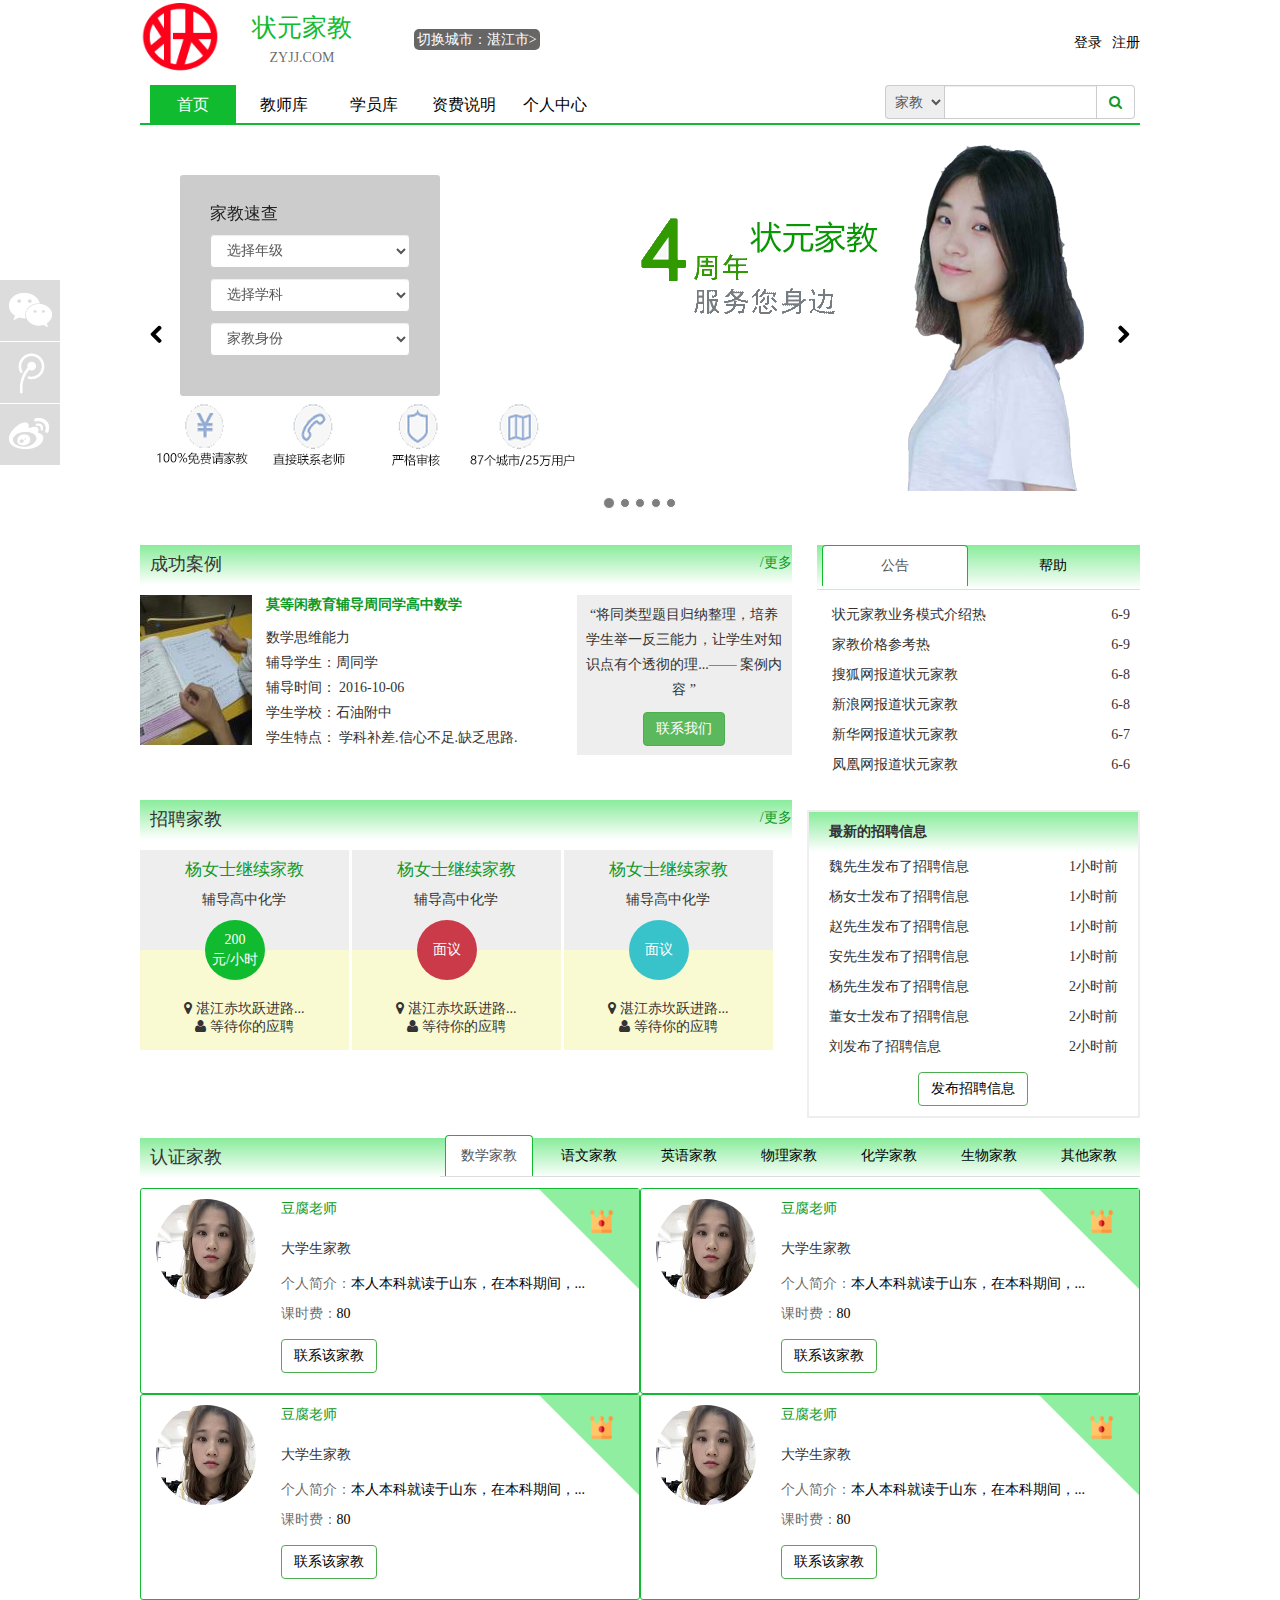
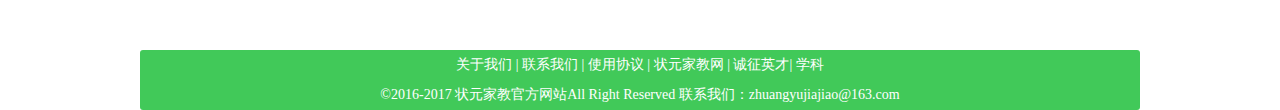
<file: index.html>
<!DOCTYPE html>
<html>
	<head>
		<meta charset="utf-8" />
		<title>状元家教</title>
		<!--<meta name="viewport" content="width=device-width,minimum-scale=1.0,maximum-scale=1.0,user-scalable=no" />-->
		<link rel="stylesheet" href="css/bootstrap.css" />
		<link rel="stylesheet" href="css/font-awesome.css" />
		<link rel="stylesheet" href="css/react.css" />
		<link rel="stylesheet" href="css/base.css" />
		<link rel="stylesheet" href="css/index.css" />
	</head>
	<body>
		<div id="header" class="">
			<div class="container">
				<div class="row">
					<div class="navbar-header">
						<span class="logo">
							<img src="images/logo1.png" alt="" />
							<div class="title">
								<h1>状元家教</h1>
								<span>ZYJJ.COM</span>
							</div>
						</span>
						<span class="address" data-toggle="modal" data-target="#area_modal">切换城市：<span id="address">湛江市</span>></span>
						<!--<span id="login">-->
							<span class="register"><a href="login.html">注册</a></span>
							<span class="login_in"><a href="regist.html">登录</a></span>
						<!--</span>-->
					</div>
				</div>
				<div class="row navbar-main">
					<ul class="col-xs-9 list-inline">
						<li class="active"><a href="#">首页</a></li>
						<li><a href="teacher.html">教师库</a></li>
						<li><a href="student.html">学员库</a></li>
						<li><a href="price.html">资费说明</a></li>
						<li><a href="personal.html">个人中心</a></li>
					</ul>
					<div class="col-xs-3">
						<div class="search input-group">
							<span class="input-group-addon fl-padding">
								<select name="" class="search_select">
									<option value="">家教</option>
									<option value="">家长</option>
								</select>
							</span>
							<input type="text" class="form-control" />
							<span class="input-group-addon icon-search"></span>
						</div>
					</div>
				</div>
				<div class="modal" id="area_modal">
					<div class="modal-dialog">
						<div class="modal-content">
							<div class="modal-header">
								<h5>切换城市</h5>
							</div>
							<div class="modal-body">
								<select id="seleProvince" class="form-control" onchange="getCity(this.value)"> 
							        <option value="">省</option> 
							    </select> 
							    <select id="seleCity" class="form-control" onchange="getCounty(this.value)"> 
							        <option value="">市</option> 
							    </select> 
							    <!--<select id="seleCounty" class="form-control" onchange="setCountyCode(this.value)"> 
							        <option value="">县</option>
							    </select>-->
							</div>
							<div class="modal-footer">
								 <button class="btn btn-default area_submitBtn">确定</button>
							</div>
						</div>
					</div>
				</div>
			</div>
		</div>
		
		<div id="center">
			<div class="container">
				<div id="myCarousel" class="carousel slide container" data-ride="carousel">
					<ol class="carousel-indicators">
						<li class="active" data-target="#myCarousel" data-slide-to="0"></li>
						<li data-target="#myCarousel" data-slide-to="1"></li>
						<li data-target="#myCarousel" data-slide-to="2"></li>
						<li data-target="#myCarousel" data-slide-to="3"></li>
						<li data-target="#myCarousel" data-slide-to="4"></li>
						<!--5个小按钮-->
					</ol>
					<div class="carousel-inner">
						<div class="item active"><img src="images/xuefei.png" alt="" /></div>
						<div class="item"><img src="images/minghao.png" alt="" /></div>
						<div class="item"><img src="images/jiemin.png" alt="" /></div>
						<div class="item"><img src="images/feilong.png" alt="" /></div>
						<div class="item"><img src="images/guanfu.png" alt="" /></div>
					</div>
					<a href="#myCarousel" data-slide="prev" class="left">
						<span class="icon-chevron-left icon_left"></span>
					</a>
					<a href="#myCarousel" data-slide="next" class="right">
						<span class="icon-chevron-right icon_right"></span>
					</a>
				</div>
				<div class="teacher_search">
					<h4 class="title">家教速查</h4>
					<select class="select_group form-control"> 
				        <option value="">选择年级</option> 
				    </select> 
				    <select class="select_subject form-control"> 
				        <option value="">选择学科</option> 
				    </select> 
					<select name="" class="form-control">
						<option value="">家教身份</option>
						<option value="">大学生家教</option>
						<option value="">教育机构教师</option>
						<option value="">在职教师</option>
						<option value="">专职家教</option>
						<option value="">辅导机构</option>
					</select>
					
				</div>
				
				<div class="row">
					<div class="col-xs-8">
						<h2 class="case_title"><span>成功案例</span><a href="#" class="more" style="float:right"> /更多</a></h2>
						
						<div class="case_left">
							<img class="" src="images/case_detail1.jpg" alt="" />
							<dl>
								<dt>莫等闲教育辅导周同学高中数学</dt>
								<dd>数学思维能力</dd>
								<dd>辅导学生：周同学</dd>
								<dd>辅导时间： 2016-10-06</dd>
								<dd>学生学校：石油附中</dd>
								<dd>学生特点： 学科补差.信心不足.缺乏思路.</dd>
							</dl>
						</div>
						<div class="case_right">
							<p><span class="icon_big">“</span>将同类型题目归纳整理，培养学生举一反三能力，让学生对知识点有个透彻的理...—— 案例内容 <span class="icon_big">”</span></p>
							<button class="btn btn-success contact_btn">联系我们</button>
						</div>
					</div>
					<div class="col-xs-4">
						<ul class="list-inline notice_navbar nav nav-tabs" id="notice_tabs">
							<li class="active"><a href="#tab1" class="notice_link">公告</a></li>
							<li><a href="#tab2" class="notice_link">帮助</a></li>
						</ul>
						<div class="tab-content notice_content">
						<div id="tab1" class="tab-pane active fade in">
							<ul>
								<li>状元家教业务模式介绍热 <span class="time">6-9</span></li>
								<li>家教价格参考热<span class="time">6-9</span></li>
								<li>搜狐网报道状元家教<span class="time">6-8</span></li>
								<li>新浪网报道状元家教<span class="time">6-8</span></li>
								<li>新华网报道状元家教<span class="time">6-7</span></li>
								<li>凤凰网报道状元家教<span class="time">6-6</span></li>
							</ul>
						</div>
						<div id="tab2" class="tab-pane fade	">
							<ul>
								<li>常见使用问题热<span class="time">5-19</span></li>
								<li>家教使用帮助热<span class="time">5-19</span></li>
								<li>家长使用帮助新<span class="time">5-18</span></li>
								<li>家长如何挑选家教<span class="time">5-18</span></li>
								<li>这找家教花钱吗？<span class="time">5-17</span></li>
								<li>确保是在职老师？<span class="time">5-16</span></li>
							</ul>
						</div>
						</div>
					</div>
				</div>
				
				<div class="row">
					<div class="col-xs-8 invite">
						<h2 class="invite_title"><span>招聘家教</span><a href="#" class="more" style="float:right"> /更多</a></h2>
						<div class="item">
							<div class="header">
								<h4>杨女士继续家教</h4>
								<span class="content">辅导高中化学</span>
							</div>
							<div class="center" style="background: #11BB30;">
								<span>200</br>元/小时</span>
							</div>
							<div class="footer">
								<p class="icon-map-marker"> 湛江赤坎跃进路...</p>
								<p class="icon-user"> 等待你的应聘</p>
							</div>
						</div>
						<div class="item">
							<div class="header">
								<h4>杨女士继续家教</h4>
								<span class="content">辅导高中化学</span>
							</div>
							<div class="center" style="background: #CA3A48;">
								<span>面议</span>
							</div>
							<div class="footer">
								<p class="icon-map-marker"> 湛江赤坎跃进路...</p>
								<p class="icon-user"> 等待你的应聘</p>
							</div>
						</div>
						<div class="item">
							<div class="header">
								<h4>杨女士继续家教</h4>
								<span class="content">辅导高中化学</span>
							</div>
							<div class="center" style="background: #38C3CA;">
								<span>面议</span>
							</div>
							<div class="footer">
								<p class="icon-map-marker"> 湛江赤坎跃进路...</p>
								<p class="icon-user"> 等待你的应聘</p>
							</div>
						</div>
					</div>
					<div class="col-xs-4 new_invite">
						<dl>
							<dt>最新的招聘信息</dt>
							<dd>魏先生发布了招聘信息<span class="time">1小时前</span></dd>
							<dd>杨女士发布了招聘信息<span class="time">1小时前</span></dd>
							<dd>赵先生发布了招聘信息<span class="time">1小时前</span></dd>
							<dd>安先生发布了招聘信息<span class="time">1小时前</span></dd>
							<dd>杨先生发布了招聘信息<span class="time">2小时前</span></dd>
							<dd>董女士发布了招聘信息<span class="time">2小时前</span></dd>
							<dd>刘发布了招聘信息<span class="time">2小时前</span></dd>
						</dl>
						<button class="btn btn-success new_invite_btn"><a href="post_teacher_msg.html">发布招聘信息</a></button>
					</div>
				</div>
				
				<div class="row home_teachers">
					<h2 class="teachers_title">认证家教</h2>
					<ul class="list-inline teachers_navbar nav nav-tabs" id="teachers">
						<li class="active"><a href="#math">数学家教</a></li>
						<li><a href="#chinese">语文家教</a></li>
						<li><a href="#english">英语家教</a></li>
						<li><a href="#physice">物理家教</a></li>
						<li><a href="#chemistry">化学家教</a></li>
						<li><a href="#biology">生物家教</a></li>
						<li><a href="#others">其他家教</a></li>
					</ul>
					<div class="tab-content">
						<div class="tab-pane active fade in" id="math">
							<div class="col-xs-6">
								<div class="default_head col-xs-3">
									<img src="images/teacher.jpg" alt="" />
								</div>
								<div class="teacher_details col-xs-9">
									<h5 class="name">豆腐老师</h5>
									<p class="style">大学生家教</p>
									<p class="intro"><span>个人简介：</span>本人本科就读于山东，在本科期间，...</p>
									<p class="price"><span>课时费：</span>80</p>
									<button class="btn btn-success content_btn"><a href="teacherIndex.html">联系该家教</a></button>
									<div class="triangle">
										<img src="images/teacher_level.ico" alt="" />
									</div>
									
								</div>
							</div>
							<div class="col-xs-6">
								<div class="default_head col-xs-3">
									<img src="images/teacher.jpg" alt="" />
								</div>
								<div class="teacher_details col-xs-9">
									<h5 class="name">豆腐老师</h5>
									<p class="style">大学生家教</p>
									<p class="intro"><span>个人简介：</span>本人本科就读于山东，在本科期间，...</p>
									<p class="price"><span>课时费：</span>80</p>
									<button class="btn btn-success content_btn"><a href="teacherIndex.html">联系该家教</a></button>
									<div class="triangle">
										<img src="images/teacher_level.ico" alt="" />
									</div>
								</div>
							</div>
							<div class="col-xs-6">
								<div class="default_head col-xs-3">
									<img src="images/teacher.jpg" alt="" />
								</div>
								<div class="teacher_details col-xs-9">
									<h5 class="name">豆腐老师</h5>
									<p class="style">大学生家教</p>
									<p class="intro"><span>个人简介：</span>本人本科就读于山东，在本科期间，...</p>
									<p class="price"><span>课时费：</span>80</p>
									<button class="btn btn-success content_btn"><a href="teacherIndex.html">联系该家教</a></button>
									<div class="triangle">
										<img src="images/teacher_level.ico" alt="" />
									</div>
								</div>
							</div>
							<div class="col-xs-6">
								<div class="default_head col-xs-3">
									<img src="images/teacher.jpg" alt="" />
								</div>
								<div class="teacher_details col-xs-9">
									<h5 class="name">豆腐老师</h5>
									<p class="style">大学生家教</p>
									<p class="intro"><span>个人简介：</span>本人本科就读于山东，在本科期间，...</p>
									<p class="price"><span>课时费：</span>80</p>
									<button class="btn btn-success content_btn"><a href="teacherIndex.html">联系该家教</a></button>
									<div class="triangle">
										<img src="images/teacher_level.ico" alt="" />
									</div>
								</div>
							</div>
						</div>
						<div class="tab-pane fade" id="chinese">
							<div class="col-xs-6">
								<div class="default_head col-xs-3">
									<img src="images/teacher.jpg" alt="" />
								</div>
								<div class="teacher_details col-xs-9">
									<h5 class="name">豆腐老师</h5>
									<p class="style">大学生家教</p>
									<p class="intro"><span>个人简介：</span>本人本科就读于山东，在本科期间，...</p>
									<p class="price"><span>课时费：</span>80</p>
									<button class="btn btn-success content_btn"><a href="teacherIndex.html">联系该家教</a></button>
									<div class="triangle">
										<img src="images/teacher_level.ico" alt="" />
									</div>
								</div>
							</div>
							<div class="col-xs-6">
								<div class="default_head col-xs-3">
									<img src="images/teacher.jpg" alt="" />
								</div>
								<div class="teacher_details col-xs-9">
									<h5 class="name">豆腐老师</h5>
									<p class="style">大学生家教</p>
									<p class="intro"><span>个人简介：</span>本人本科就读于山东，在本科期间，...</p>
									<p class="price"><span>课时费：</span>80</p>
									<button class="btn btn-success content_btn"><a href="teacherIndex.html">联系该家教</a></button>
									<div class="triangle">
										<img src="images/teacher_level.ico" alt="" />
									</div>
								</div>
							</div>
							<div class="col-xs-6">
								<div class="default_head col-xs-3">
									<img src="images/teacher.jpg" alt="" />
								</div>
								<div class="teacher_details col-xs-9">
									<h5 class="name">豆腐老师</h5>
									<p class="style">大学生家教</p>
									<p class="intro"><span>个人简介：</span>本人本科就读于山东，在本科期间，...</p>
									<p class="price"><span>课时费：</span>80</p>
									<button class="btn btn-success content_btn"><a href="teacherIndex.html">联系该家教</a></button>
									<div class="triangle">
										<img src="images/teacher_level.ico" alt="" />
									</div>
								</div>
							</div>
							<div class="col-xs-6">
								<div class="default_head col-xs-3">
									<img src="images/teacher.jpg" alt="" />
								</div>
								<div class="teacher_details col-xs-9">
									<h5 class="name">豆腐老师</h5>
									<p class="style">大学生家教</p>
									<p class="intro"><span>个人简介：</span>本人本科就读于山东，在本科期间，...</p>
									<p class="price"><span>课时费：</span>80</p>
									<button class="btn btn-success content_btn"><a href="teacherIndex.html">联系该家教</a></button>
									<div class="triangle">
										<img src="images/teacher_level.ico" alt="" />
									</div>
								</div>
							</div>
						</div>
						<div class="tab-pane fade" id="english">
							<div class="col-xs-6">
								<div class="default_head col-xs-3">
									<img src="images/teacher.jpg" alt="" />
								</div>
								<div class="teacher_details col-xs-9">
									<h5 class="name">豆腐老师</h5>
									<p class="style">大学生家教</p>
									<p class="intro"><span>个人简介：</span>本人本科就读于山东，在本科期间，...</p>
									<p class="price"><span>课时费：</span>80</p>
									<button class="btn btn-success content_btn"><a href="teacherIndex.html">联系该家教</a></button>
									<div class="triangle">
										<img src="images/teacher_level.ico" alt="" />
									</div>
								</div>
							</div>
							<div class="col-xs-6">
								<div class="default_head col-xs-3">
									<img src="images/teacher.jpg" alt="" />
								</div>
								<div class="teacher_details col-xs-9">
									<h5 class="name">豆腐老师</h5>
									<p class="style">大学生家教</p>
									<p class="intro"><span>个人简介：</span>本人本科就读于山东，在本科期间，...</p>
									<p class="price"><span>课时费：</span>80</p>
									<button class="btn btn-success content_btn"><a href="teacherIndex.html">联系该家教</a></button>
									<div class="triangle">
										<img src="images/teacher_level.ico" alt="" />
									</div>
								</div>
							</div>
							<div class="col-xs-6">
								<div class="default_head col-xs-3">
									<img src="images/teacher.jpg" alt="" />
								</div>
								<div class="teacher_details col-xs-9">
									<h5 class="name">豆腐老师</h5>
									<p class="style">大学生家教</p>
									<p class="intro"><span>个人简介：</span>本人本科就读于山东，在本科期间，...</p>
									<p class="price"><span>课时费：</span>80</p>
									<button class="btn btn-success content_btn"><a href="teacherIndex.html">联系该家教</a></button>
									<div class="triangle">
										<img src="images/teacher_level.ico" alt="" />
									</div>
								</div>
							</div>
							<div class="col-xs-6">
								<div class="default_head col-xs-3">
									<img src="images/teacher.jpg" alt="" />
								</div>
								<div class="teacher_details col-xs-9">
									<h5 class="name">豆腐老师</h5>
									<p class="style">大学生家教</p>
									<p class="intro"><span>个人简介：</span>本人本科就读于山东，在本科期间，...</p>
									<p class="price"><span>课时费：</span>80</p>
									<button class="btn btn-success content_btn"><a href="teacherIndex.html">联系该家教</a></button>
									<div class="triangle">
										<img src="images/teacher_level.ico" alt="" />
									</div>
								</div>
							</div>
						</div>
						<div class="tab-pane fade" id="physice">
							<div class="col-xs-6">
								<div class="default_head col-xs-3">
									<img src="images/teacher.jpg" alt="" />
								</div>
								<div class="teacher_details col-xs-9">
									<h5 class="name">豆腐老师</h5>
									<p class="style">大学生家教</p>
									<p class="intro"><span>个人简介：</span>本人本科就读于山东，在本科期间，...</p>
									<p class="price"><span>课时费：</span>80</p>
									<button class="btn btn-success content_btn"><a href="teacherIndex.html">联系该家教</a></button>
									<div class="triangle">
										<img src="images/teacher_level.ico" alt="" />
									</div>
								</div>
							</div>
							<div class="col-xs-6">
								<div class="default_head col-xs-3">
									<img src="images/teacher.jpg" alt="" />
								</div>
								<div class="teacher_details col-xs-9">
									<h5 class="name">豆腐老师</h5>
									<p class="style">大学生家教</p>
									<p class="intro"><span>个人简介：</span>本人本科就读于山东，在本科期间，...</p>
									<p class="price"><span>课时费：</span>80</p>
									<button class="btn btn-success content_btn"><a href="teacherIndex.html">联系该家教</a></button>
									<div class="triangle">
										<img src="images/teacher_level.ico" alt="" />
									</div>
								</div>
							</div>
							<div class="col-xs-6">
								<div class="default_head col-xs-3">
									<img src="images/teacher.jpg" alt="" />
								</div>
								<div class="teacher_details col-xs-9">
									<h5 class="name">豆腐老师</h5>
									<p class="style">大学生家教</p>
									<p class="intro"><span>个人简介：</span>本人本科就读于山东，在本科期间，...</p>
									<p class="price"><span>课时费：</span>80</p>
									<button class="btn btn-success content_btn"><a href="teacherIndex.html">联系该家教</a></button>
									<div class="triangle">
										<img src="images/teacher_level.ico" alt="" />
									</div>
								</div>
							</div>
							<div class="col-xs-6">
								<div class="default_head col-xs-3">
									<img src="images/teacher.jpg" alt="" />
								</div>
								<div class="teacher_details col-xs-9">
									<h5 class="name">豆腐老师</h5>
									<p class="style">大学生家教</p>
									<p class="intro"><span>个人简介：</span>本人本科就读于山东，在本科期间，...</p>
									<p class="price"><span>课时费：</span>80</p>
									<button class="btn btn-success content_btn"><a href="teacherIndex.html">联系该家教</a></button>
									<div class="triangle">
										<img src="images/teacher_level.ico" alt="" />
									</div>
								</div>
							</div>
						</div>
						<div class="tab-pane fade" id="chemistry">
							<div class="col-xs-6">
								<div class="default_head col-xs-3">
									<img src="images/head2.jpg" alt="" />
								</div>
								<div class="teacher_details col-xs-9">
									<h5 class="name">豆腐老师</h5>
									<p class="style">大学生家教</p>
									<p class="intro"><span>个人简介：</span>本人本科就读于山东，在本科期间，...</p>
									<p class="price"><span>课时费：</span>80</p>
									<button class="btn btn-success content_btn"><a href="teacherIndex.html">联系该家教</a></button>
									<div class="triangle">
										<img src="images/teacher_level.ico" alt="" />
									</div>
								</div>
							</div>
							<div class="col-xs-6">
								<div class="default_head col-xs-3">
									<img src="images/teacher.jpg" alt="" />
								</div>
								<div class="teacher_details col-xs-9">
									<h5 class="name">豆腐老师</h5>
									<p class="style">大学生家教</p>
									<p class="intro"><span>个人简介：</span>本人本科就读于山东，在本科期间，...</p>
									<p class="price"><span>课时费：</span>80</p>
									<button class="btn btn-success content_btn"><a href="teacherIndex.html">联系该家教</a></button>
									<div class="triangle">
										<img src="images/teacher_level.ico" alt="" />
									</div>
								</div>
							</div>
							<div class="col-xs-6">
								<div class="default_head col-xs-3">
									<img src="images/teacher.jpg" alt="" />
								</div>
								<div class="teacher_details col-xs-9">
									<h5 class="name">豆腐老师</h5>
									<p class="style">大学生家教</p>
									<p class="intro"><span>个人简介：</span>本人本科就读于山东，在本科期间，...</p>
									<p class="price"><span>课时费：</span>80</p>
									<button class="btn btn-success content_btn"><a href="teacherIndex.html">联系该家教</a></button>
									<div class="triangle">
										<img src="images/teacher_level.ico" alt="" />
									</div>
								</div>
							</div>
							<div class="col-xs-6">
								<div class="default_head col-xs-3">
									<img src="images/teacher.jpg" alt="" />
								</div>
								<div class="teacher_details col-xs-9">
									<h5 class="name">豆腐老师</h5>
									<p class="style">大学生家教</p>
									<p class="intro"><span>个人简介：</span>本人本科就读于山东，在本科期间，...</p>
									<p class="price"><span>课时费：</span>80</p>
									<button class="btn btn-success content_btn"><a href="teacherIndex.html">联系该家教</a></button>
									<div class="triangle">
										<img src="images/teacher_level.ico" alt="" />
									</div>
								</div>
							</div>
						</div>
						<div class="tab-pane fade" id="biology">
							<div class="col-xs-6">
								<div class="default_head col-xs-3">
									<img src="images/teacher.jpg" alt="" />
								</div>
								<div class="teacher_details col-xs-9">
									<h5 class="name">豆腐老师</h5>
									<p class="style">大学生家教</p>
									<p class="intro"><span>个人简介：</span>本人本科就读于山东，在本科期间，...</p>
									<p class="price"><span>课时费：</span>80</p>
									<button class="btn btn-success content_btn"><a href="teacherIndex.html">联系该家教</a></button>
									<div class="triangle">
										<img src="images/teacher_level.ico" alt="" />
									</div>
								</div>
							</div>
							<div class="col-xs-6">
								<div class="default_head col-xs-3">
									<img src="images/teacher.jpg" alt="" />
								</div>
								<div class="teacher_details col-xs-9">
									<h5 class="name">豆腐老师</h5>
									<p class="style">大学生家教</p>
									<p class="intro"><span>个人简介：</span>本人本科就读于山东，在本科期间，...</p>
									<p class="price"><span>课时费：</span>80</p>
									<button class="btn btn-success content_btn"><a href="teacherIndex.html">联系该家教</a></button>
									<div class="triangle">
										<img src="images/teacher_level.ico" alt="" />
									</div>
								</div>
							</div>
							<div class="col-xs-6">
								<div class="default_head col-xs-3">
									<img src="images/teacher.jpg" alt="" />
								</div>
								<div class="teacher_details col-xs-9">
									<h5 class="name">豆腐老师</h5>
									<p class="style">大学生家教</p>
									<p class="intro"><span>个人简介：</span>本人本科就读于山东，在本科期间，...</p>
									<p class="price"><span>课时费：</span>80</p>
									<button class="btn btn-success content_btn"><a href="teacherIndex.html">联系该家教</a></button>
									<div class="triangle">
										<img src="images/teacher_level.ico" alt="" />
									</div>
								</div>
							</div>
							<div class="col-xs-6">
								<div class="default_head col-xs-3">
									<img src="images/teacher.jpg" alt="" />
								</div>
								<div class="teacher_details col-xs-9">
									<h5 class="name">豆腐老师</h5>
									<p class="style">大学生家教</p>
									<p class="intro"><span>个人简介：</span>本人本科就读于山东，在本科期间，...</p>
									<p class="price"><span>课时费：</span>80</p>
									<button class="btn btn-success content_btn"><a href="teacherIndex.html">联系该家教</a></button>
									<div class="triangle">
										<img src="images/teacher_level.ico" alt="" />
									</div>
								</div>
							</div>
						</div>
						<div class="tab-pane fade" id="others">
							<div class="col-xs-6">
								<div class="default_head col-xs-3">
									<img src="images/teacher.jpg" alt="" />
								</div>
								<div class="teacher_details col-xs-9">
									<h5 class="name">豆腐老师</h5>
									<p class="style">大学生家教</p>
									<p class="intro"><span>个人简介：</span>本人本科就读于山东，在本科期间，...</p>
									<p class="price"><span>课时费：</span>80</p>
									<button class="btn btn-success content_btn"><a href="teacherIndex.html">联系该家教</a></button>
									<div class="triangle">
										<img src="images/teacher_level.ico" alt="" />
									</div>
								</div>
							</div>
							<div class="col-xs-6">
								<div class="default_head col-xs-3">
									<img src="images/teacher.jpg" alt="" />
								</div>
								<div class="teacher_details col-xs-9">
									<h5 class="name">豆腐老师</h5>
									<p class="style">大学生家教</p>
									<p class="intro"><span>个人简介：</span>本人本科就读于山东，在本科期间，...</p>
									<p class="price"><span>课时费：</span>80</p>
									<button class="btn btn-success content_btn"><a href="teacherIndex.html">联系该家教</a></button>
									<div class="triangle">
										<img src="images/teacher_level.ico" alt="" />
									</div>
								</div>
							</div>
							<div class="col-xs-6">
								<div class="default_head col-xs-3">
									<img src="images/teacher.jpg" alt="" />
								</div>
								<div class="teacher_details col-xs-9">
									<h5 class="name">豆腐老师</h5>
									<p class="style">大学生家教</p>
									<p class="intro"><span>个人简介：</span>本人本科就读于山东，在本科期间，...</p>
									<p class="price"><span>课时费：</span>80</p>
									<button class="btn btn-success content_btn"><a href="teacherIndex.html">联系该家教</a></button>
									<div class="triangle">
										<img src="images/teacher_level.ico" alt="" />
									</div>
								</div>
							</div>
							<div class="col-xs-6">
								<div class="default_head col-xs-3">
									<img src="images/teacher.jpg" alt="" />
								</div>
								<div class="teacher_details col-xs-9">
									<h5 class="name">豆腐老师</h5>
									<p class="style">大学生家教</p>
									<p class="intro"><span>个人简介：</span>本人本科就读于山东，在本科期间，...</p>
									<p class="price"><span>课时费：</span>80</p>
									<button class="btn btn-success content_btn"><a href="teacherIndex.html">联系该家教</a></button>
									<div class="triangle">
										<img src="images/teacher_level.ico" alt="" />
									</div>
								</div>
							</div>
						</div>
					</div>
				</div>
			</div>
			
			<div id="share">
				<div class="left">
					<div class="weixin"></div>
					<div class="tengxun"></div>
					<div class="xinlang"></div>
				</div>
				<div class="right"></div>
			</div>
			
		</div>
		
		<div id="footer">
			<div class="container text-muted">
				<p style="text-align: center"><a href="">关于我们</a> | <a href="">联系我们</a> | <a href="">使用协议</a> | <a href="">状元家教网</a> | <a href="">诚征英才</a>| <a href="">学科</a></p>
				<p style="text-align: center">©2016-2017 状元家教官方网站All Right Reserved 联系我们：zhuangyujiajiao@163.com</p>
			</div>
		</div>
		<script type="text/javascript" src="js/jquery.js"></script>
		<script type="text/javascript" src="js/bootstrap.js"></script>
		<script type="text/javascript" src="js/base.js"></script>
		<script type="text/javascript" src="js/index.js"></script>
		<script type="text/javascript" src="js/area.js"></script>
		
	</body>
</html>
</file>
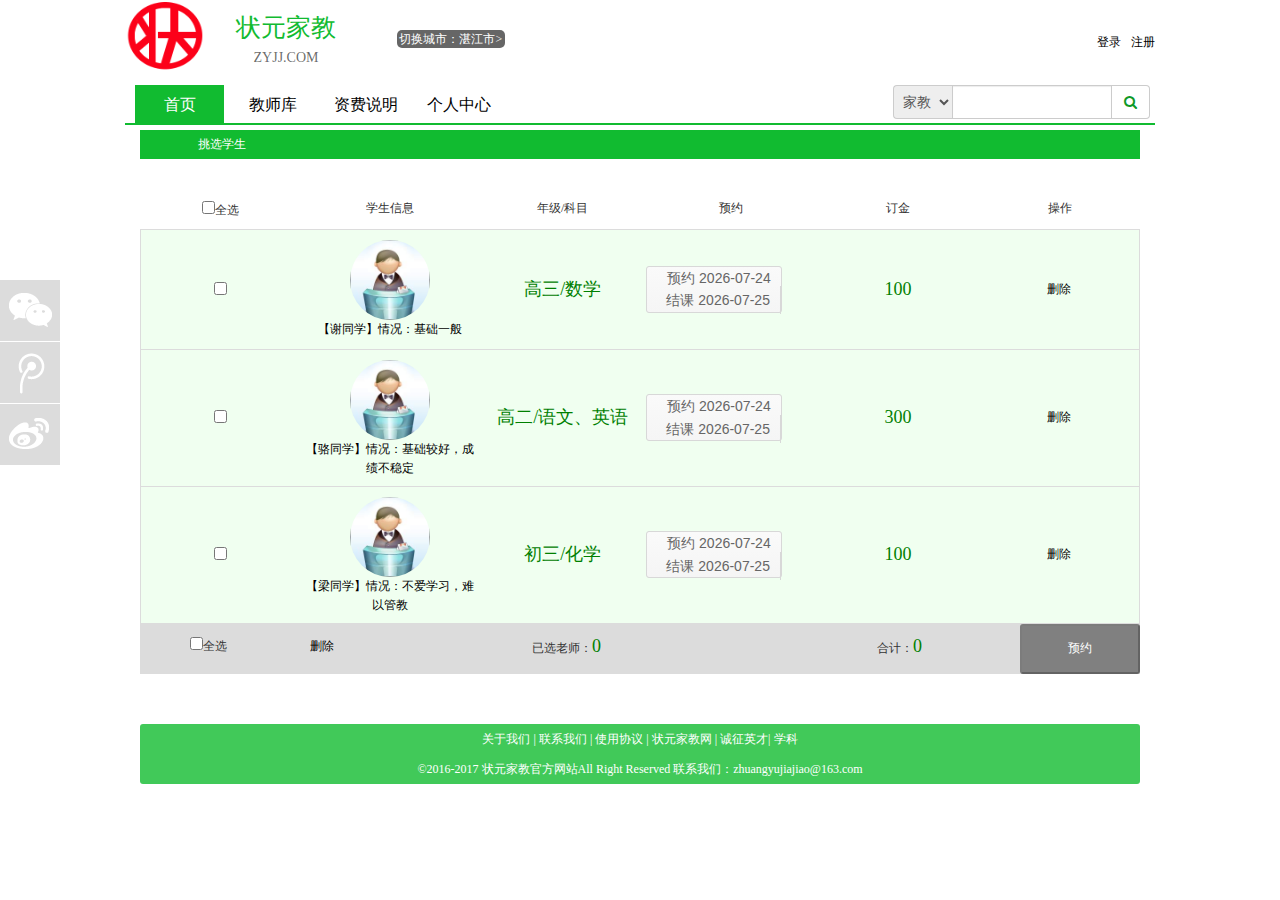
<file: choose_student.html>
<!DOCTYPE html>
<html>
	<head>
		<meta charset="utf-8" />
		<title>挑选学生</title>
		<link rel="stylesheet" href="css/bootstrap.css" />
		<link rel="stylesheet" href="css/font-awesome.css" />
		<link rel="stylesheet" href="css/base.css" />
		<link rel="stylesheet" type="text/css" href="css/Choosestudent.css"/>
		<link rel="stylesheet" href="css/dateRange.css" />
	</head>
	<body>
		<div id="header" class="">
			<div class="container">
				<div class="row">
					<div class="navbar-header">
						<span class="logo">
							<img src="images/logo1.png" alt="" />
							<div class="title">
								<h1>状元家教</h1>
								<span>ZYJJ.COM</span>
							</div>
						</span>
						<span class="address" data-toggle="modal" data-target="#area_modal">切换城市：<span id="address">湛江市</span>></span>
						<span class="register"><a href="regist.html">注册</a></span>
						<span class="login_in"><a href="login.html">登录</a></span>
					</div>
				</div>
				<div class="row navbar-main">
					<ul class="col-xs-9 list-inline">
						<li class="active"><a href="index.html">首页</a></li>
						<li><a href="teacher.html">教师库</a></li>
						<!--<li><a href="#">学员库</a></li>-->
						<li><a href="price.html">资费说明</a></li>
						<li><a href="personal.html">个人中心</a></li>
					</ul>
					<div class="col-xs-3">
						<div class="search input-group">
							<span class="input-group-addon fl-padding">
								<select name="" class="search_select">
									<option value="">家教</option>
									<option value="">家长</option>
								</select>
							</span>
							<input type="text" class="form-control" />
							<span class="input-group-addon icon-search"></span>
						</div>
					</div>
				</div>
				<div class="modal" id="area_modal">
					<div class="modal-dialog">
						<div class="modal-content">
							<div class="modal-header">
								<h5>切换城市</h5>
							</div>
							<div class="modal-body">
								<select id="seleProvince" class="form-control" onchange="getCity(this.value)"> 
							        <option value="">省</option> 
							    </select> 
							    <select id="seleCity" class="form-control" onchange="getCounty(this.value)"> 
							        <option value="">市</option> 
							    </select> 
							    <!--<select id="seleCounty" class="form-control" onchange="setCountyCode(this.value)"> 
							        <option value="">县</option>
							    </select>-->
							</div>
							<div class="modal-footer">
								 <button class="btn btn-default area_submitBtn">确定</button>
							</div>
						</div>
					</div>
				</div>
			</div>
		</div>
		<div id="shopCar">
			<div class="student_list">
				<h4>挑选学生</h4>
			</div>
			<table>
				<tr>
					<td><input type="checkbox" name="full_choose" onclick="choose_all(this)"/>全选</td>
					<td> 学生信息</td>
					<td> 年级/科目</td>
					<td> 预约</td>
					<td> 订金</td>
					<td> 操作</td>
				</tr>
				<tr class="list">
					<td><input type="checkbox" name="each_choose" onclick="each_choose()"/></td>
					<td>
						<img src="img/img_6.jpg"/>
						<a href="#" class="chaoliagnjie">【谢同学】情况：基础一般</a>
					</td>
					<td class="chengse"> 高三/数学</td>
					<td>
						<div class="ta_date" id="div_date1">
							<span class="date_title" id="date1"></span>
						</div>
					</td>
					<td class="chengse"> 100 </td>
					<td>
						<a href="#" onclick="_delete(this)">删除</a><br />
					</td>
				</tr>
				<tr class="list">
					<td><input type="checkbox" name="each_choose" onclick="each_choose()"/></td>
					<td>
						<img src="img/img_6.jpg"/>
						<a href="#" class="chaoliagnjie">【骆同学】情况：基础较好，成绩不稳定</a>
					</td>
					<td class="chengse">  高二/语文、英语</td>
					<td>		
						<div class="ta_date" id="div_date2">
							<span class="date_title" id="date2"></span>
						</div>
					</td>
					<td class="chengse"> 300 </td>
					<td>
						<a href="#" onclick="_delete(this)">删除</a><br />
					</td>
				</tr>
				<tr class="list">
					<td><input type="checkbox" name="each_choose" onclick="each_choose()"/></td>
					<td>
						<img src="img/img_6.jpg"/>
						<a href="#" class="chaoliagnjie">【梁同学】情况：不爱学习，难以管教</a>
					</td>
					<td class="chengse"> 初三/化学</td>
					<td>
						<div class="ta_date" id="div_date3">
							<span class="date_title" id="date3"></span>
						</div>
					</td>
					<td class="chengse"> 100 </td>
					<td>
						<a href="#" onclick="_delete(this)">删除</a><br />
					</td>
				</tr>
			</table>
			<div class="count">
				<input type="checkbox" name="full_choose" onclick="choose_all(this)"/>全选
				<a href="#" onclick="delete_all()">删除</a>
				<span class="yixuan">已选老师：<span class="num" >0</span></span>
				<span class="heji">合计：<span class="money" >0</span></span>
				<button id="total_btn" class="jiesuan1" disabled="disabled">预约</button>
			</div>
		</div>
		<div id="share">
			<div class="left">
				<div class="weixin"></div>
				<div class="tengxun"></div>
				<div class="xinlang"></div>
			</div>
			<div class="right"></div>
		</div>
		<div id="footer">
			<div class="container text-muted">
				<p style="text-align: center"><a href="">关于我们</a> | <a href="">联系我们</a> | <a href="">使用协议</a> | <a href="">状元家教网</a> | <a href="">诚征英才</a>| <a href="">学科</a></p>
				<p style="text-align: center">©2016-2017 状元家教官方网站All Right Reserved 联系我们：zhuangyujiajiao@163.com</p>
			</div>
		</div>
	</body>
	<script type="text/javascript" src="js/jquery.js"></script>
	<script type="text/javascript" src="js/bootstrap.js"></script>
		<script type="text/javascript" src="js/base.js"></script>
		<script type="text/javascript" src="js/area.js"></script>
	<script type="text/javascript" src="js/dateRange.js"></script>
	<script type="text/javascript" src="js/getAppointTime.js" ></script>
	<script type="text/javascript" src="js/choosestudent.js" ></script>
</html>
</file>
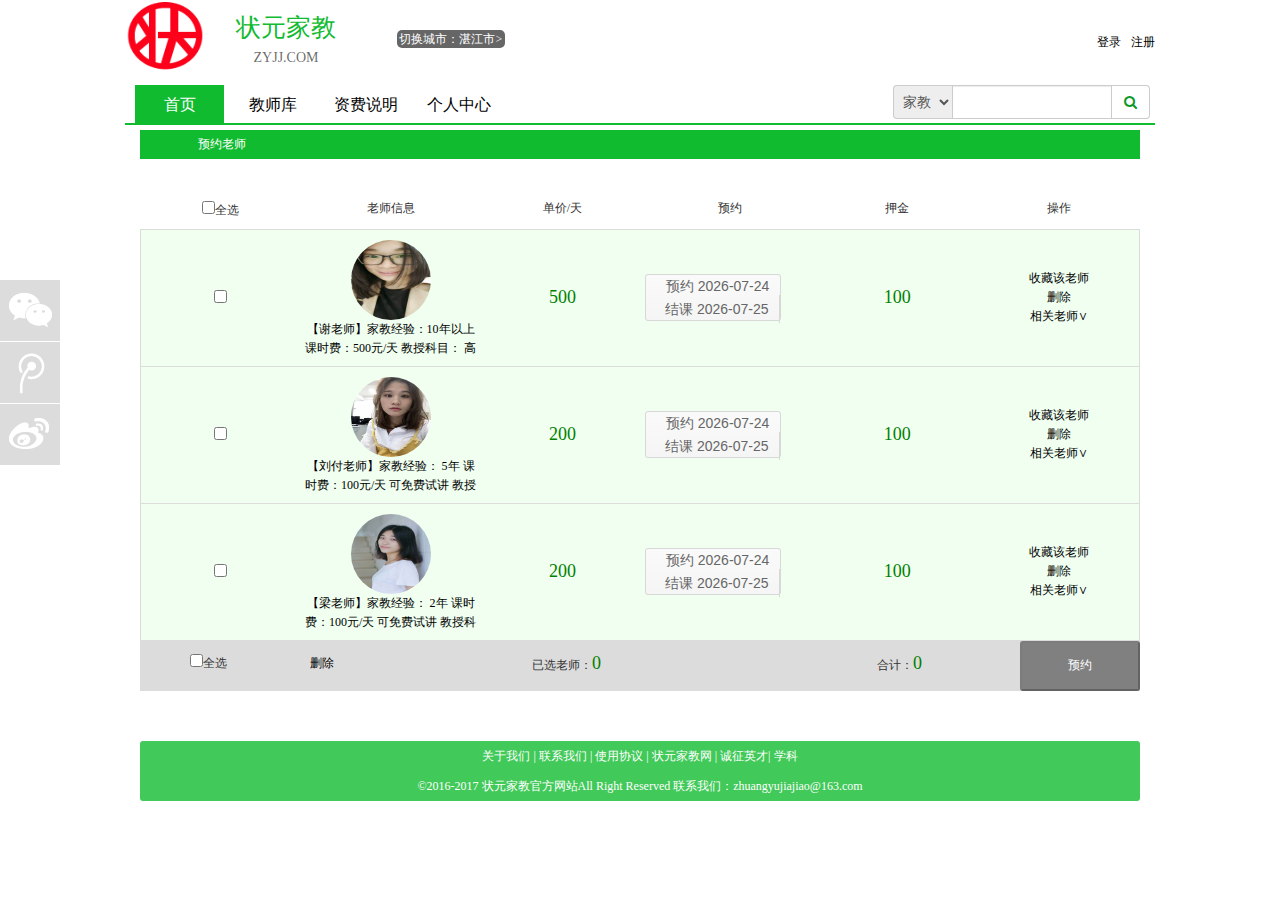
<file: choose_teacher.html>
<!DOCTYPE html>
<html>
	<head>
		<meta charset="utf-8" />
		<title>预约老师</title>
		<link rel="stylesheet" href="css/bootstrap.css" />
		<link rel="stylesheet" href="css/font-awesome.css" />
		<!--<link rel="stylesheet" href="css/react.css" />-->
		<link rel="stylesheet" href="css/base.css" />
		<link rel="stylesheet" type="text/css" href="css/Chooseteacher.css"/>
		<link rel="stylesheet" href="css/dateRange.css" />
	</head>
	<body>
		<div id="header" class="">
			<div class="container">
				<div class="row">
					<div class="navbar-header">
						<span class="logo">
							<img src="images/logo1.png" alt="" />
							<div class="title">
								<h1>状元家教</h1>
								<span>ZYJJ.COM</span>
							</div>
						</span>
						<span class="address" data-toggle="modal" data-target="#area_modal">切换城市：<span id="address">湛江市</span>></span>
						<span class="register"><a href="regist.html">注册</a></span>
						<span class="login_in"><a href="login.html">登录</a></span>
					</div>
				</div>
				<div class="row navbar-main">
					<ul class="col-xs-9 list-inline">
						<li class="active"><a href="index.html">首页</a></li>
						<li><a href="teacher.html">教师库</a></li>
						<!--<li><a href="#">学员库</a></li>-->
						<li><a href="price.html">资费说明</a></li>
						<li><a href="personal.html">个人中心</a></li>
					</ul>
					<div class="col-xs-3">
						<div class="search input-group">
							<span class="input-group-addon fl-padding">
								<select name="" class="search_select">
									<option value="">家教</option>
									<option value="">家长</option>
								</select>
							</span>
							<input type="text" class="form-control" />
							<span class="input-group-addon icon-search"></span>
						</div>
					</div>
				</div>
				<div class="modal" id="area_modal">
					<div class="modal-dialog">
						<div class="modal-content">
							<div class="modal-header">
								<h5>切换城市</h5>
							</div>
							<div class="modal-body">
								<select id="seleProvince" class="form-control" onchange="getCity(this.value)"> 
							        <option value="">省</option> 
							    </select> 
							    <select id="seleCity" class="form-control" onchange="getCounty(this.value)"> 
							        <option value="">市</option> 
							    </select> 
							    <!--<select id="seleCounty" class="form-control" onchange="setCountyCode(this.value)"> 
							        <option value="">县</option>
							    </select>-->
							</div>
							<div class="modal-footer">
								 <button class="btn btn-default area_submitBtn">确定</button>
							</div>
						</div>
					</div>
				</div>
			</div>
		</div>
		<div id="shopCar">
			<div class="teacher_list">
				<h4>预约老师</h4>
			</div>
			<table>
				<tr>
					<td><input type="checkbox" name="full_choose" onclick="choose_all(this)"/>全选</td>
					<td> 老师信息</td>
					<td> 单价/天</td>
					<td> 预约</td>
					<td> 押金</td>
					<td> 操作</td>
				</tr>
				<tr class="list">
					<td><input type="checkbox" name="each_choose" onclick="each_choose()"/></td>
					<td>
						<img src="img/xie.jpg"/>
						<a href="#" class="chaoliagnjie" title="【谢老师】家教经验：10年以上	课时费：500元/天  教授科目： 高中数学">【谢老师】家教经验：10年以上	课时费：500元/天 教授科目： 高中数学</a>
					</td>
					<td class="chengse"> 500</td>
					<td>
						<div class="ta_date" id="div_date1">
							<span class="date_title" id="date1"></span>
						</div>
					</td>
					<td class="chengse"> 100 </td>
					<td>
						<a href="#">收藏该老师</a> <br />
						<a href="#" onclick="_delete(this)">删除</a><br />
						<a href="#">相关老师∨</a>
					</td>
				</tr>
				<tr class="list">
					<td><input type="checkbox" name="each_choose" onclick="each_choose()"/></td>
					<td>
						<img src="img/liufu.jpg"/>
						<a href="#" class="chaoliagnjie" title="【刘付老师】家教经验： 5年	课时费：100元/天 可免费试讲  教授科目： 高中文科全科">【刘付老师】家教经验： 5年	课时费：100元/天 可免费试讲	教授科目： 高中文科全科</a>
					</td>
					<td class="chengse"> 200</td>
					<td>		
						<div class="ta_date" id="div_date2">
							<span class="date_title" id="date2"></span>
						</div>
					</td>
					<td class="chengse"> 100 </td>
					<td>
						<a href="#">收藏该老师</a> <br />
						<a href="#" onclick="_delete(this)">删除</a><br />
						<a href="#">相关老师∨</a>
					</td>
				</tr>
				<tr class="list">
					<td><input type="checkbox" name="each_choose" onclick="each_choose()"/></td>
					<td>
						<img src="img/xuefei.jpg"/>
						<a href="#" class="chaoliagnjie" title="【梁老师】家教经验： 2年   课时费：100元/天 可免费试讲  教授科目： 初中语文、英语">【梁老师】家教经验： 2年	 课时费：100元/天 可免费试讲	教授科目： 初中语文、英语</a>
					</td>
					<td class="chengse"> 200</td>
					<td>
						<div class="ta_date" id="div_date3">
							<span class="date_title" id="date3"></span>
						</div>
					</td>
					<td class="chengse"> 100 </td>
					<td>
						<a href="#">收藏该老师</a> <br />
						<a href="#" onclick="_delete(this)">删除</a><br />
						<a href="#">相关老师∨</a>
					</td>
				</tr>
			</table>
			<div class="count">
				<input type="checkbox" name="full_choose" onclick="choose_all(this)"/>全选
				<a href="#" onclick="delete_all()">删除</a>
				<span class="yixuan">已选老师：<span class="num" >0</span></span>
				<span class="heji">合计：<span class="money" >0</span></span>
				<button id="total_btn" class="jiesuan1" disabled="disabled">预约</button>
			</div>
		</div>
		<div id="share">
			<div class="left">
				<div class="weixin"></div>
				<div class="tengxun"></div>
				<div class="xinlang"></div>
			</div>
			<div class="right"></div>
		</div>
		<div id="footer">
			<div class="container text-muted">
				<p style="text-align: center"><a href="">关于我们</a> | <a href="">联系我们</a> | <a href="">使用协议</a> | <a href="">状元家教网</a> | <a href="">诚征英才</a>| <a href="">学科</a></p>
				<p style="text-align: center">©2016-2017 状元家教官方网站All Right Reserved 联系我们：zhuangyujiajiao@163.com</p>
			</div>
		</div>
	</body>
	<script type="text/javascript" src="js/jquery.js"></script>
	<script type="text/javascript" src="js/bootstrap.js"></script>
	<script type="text/javascript" src="js/base.js"></script>
	<script type="text/javascript" src="js/area.js"></script>
	<script type="text/javascript" src="js/dateRange.js"></script>
	<script type="text/javascript" src="js/getAppointTime.js" ></script>
	<script type="text/javascript" src="js/appointTeacher.js" ></script>
</html>
</file>
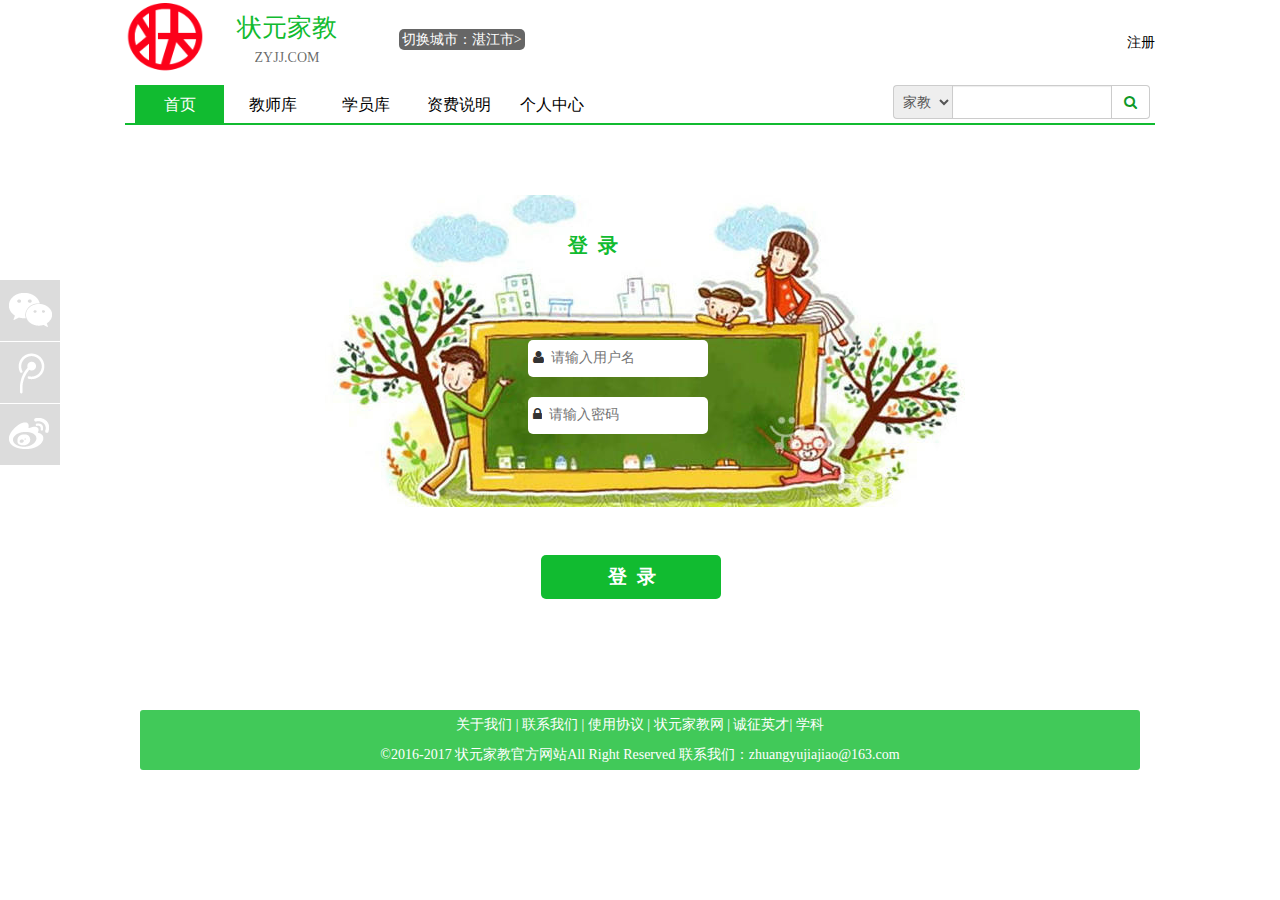
<file: login.html>
<!DOCTYPE html>
<html>
	<head>
		<meta charset="utf-8" />
		<title></title>
		<link rel="stylesheet" type="text/css" href="css/font-awesome.css"/>
		<link rel="stylesheet" href="css/bootstrap.css" />
		<link rel="stylesheet" href="css/react.css" />
		<link rel="stylesheet" href="css/base.css" />
		<link rel="stylesheet" type="text/css" href="css/css1.css"/>
		
	</head>
	<body>
		<div id="header" class="">
			<div class="container">
				<div class="row">
					<div class="navbar-header">
						<span class="logo">
							<img src="images/logo1.png" alt="" />
							<div class="title">
								<h1>状元家教</h1>
								<span>ZYJJ.COM</span>
							</div>
						</span>
						<span class="address" data-toggle="modal" data-target="#area_modal">切换城市：<span id="address">湛江市</span>></span>
						<span class="register"><a href="regist.html">注册</a></span>
						<!--<span class="login_in"><a href="login.html">登录</a></span>-->
					</div>
				</div>
				<div class="row navbar-main">
					<ul class="col-xs-9 list-inline">
						<li class="active"><a href="index.html">首页</a></li>
						<li><a href="teacher.html">教师库</a></li>
						<li><a href="student.html">学员库</a></li>
						<li><a href="price.html">资费说明</a></li>
						<li><a href="personal.html">个人中心</a></li>
					</ul>
					<div class="col-xs-3">
						<div class="search input-group">
							<span class="input-group-addon fl-padding">
								<select name="" class="search_select">
									<option value="">家教</option>
									<option value="">家长</option>
								</select>
							</span>
							<input type="text" class="form-control" />
							<span class="input-group-addon icon-search"></span>
						</div>
					</div>
				</div>
				<div class="modal" id="area_modal">
					<div class="modal-dialog">
						<div class="modal-content">
							<div class="modal-header">
								<h5>切换城市</h5>
							</div>
							<div class="modal-body">
								<select id="seleProvince" class="form-control" onchange="getCity(this.value)"> 
							        <option value="">省</option> 
							    </select> 
							    <select id="seleCity" class="form-control" onchange="getCounty(this.value)"> 
							        <option value="">市</option> 
							    </select> 
							    <!--<select id="seleCounty" class="form-control" onchange="setCountyCode(this.value)"> 
							        <option value="">县</option>
							    </select>-->
							</div>
							<div class="modal-footer">
								 <button class="btn btn-default area_submitBtn">确定</button>
							</div>
						</div>
					</div>
				</div>
			</div>
		</div>
		
		<div id="content">
				<form class="login" method="post" action="" onsubmit="return check_all()">
					<div class="border-left">
						<h4>登&nbsp;&nbsp;录</h4>
						<div>
							<div class="user">
								<i class="icon-user"></i><input type="text" onblur="check_user()" name="user" placeholder="请输入用户名"/>
							</div>
							<span id="user_msg"></span>
						</div>
						<div>
							<div class="psw">
								<i class="icon-lock"></i><input type="password" onblur="check_psw()" name="passwd" placeholder="请输入密码"/>
							</div>
							<span id="pwd_msg"></span>
							<div class="btn"><input type="submit" value="登  录" /></div>
						</div>
					</div>
				</form>	
		</div>
		
		<div id="share">
			<div class="left">
				<div class="weixin"></div>
				<div class="tengxun"></div>
				<div class="xinlang"></div>
			</div>
			<div class="right"></div>
		</div>
		
		<div id="footer">
			<div class="container text-muted">
				<p style="text-align: center"><a href="">关于我们</a> | <a href="">联系我们</a> | <a href="">使用协议</a> | <a href="">状元家教网</a> | <a href="">诚征英才</a>| <a href="">学科</a></p>
				<p style="text-align: center">©2016-2017 状元家教官方网站All Right Reserved 联系我们：zhuangyujiajiao@163.com</p>
			</div>
		</div>
		
		<script type="text/javascript" src="js/jquery.js"></script>
		<script type="text/javascript" src="js/bootstrap.js"></script>
		<script type="text/javascript" src="js/base.js"></script>
		<script type="text/javascript" src="js/area.js"></script>
		<script type="text/javascript" src="js/login.js" ></script>
	</body>
</html>
</file>
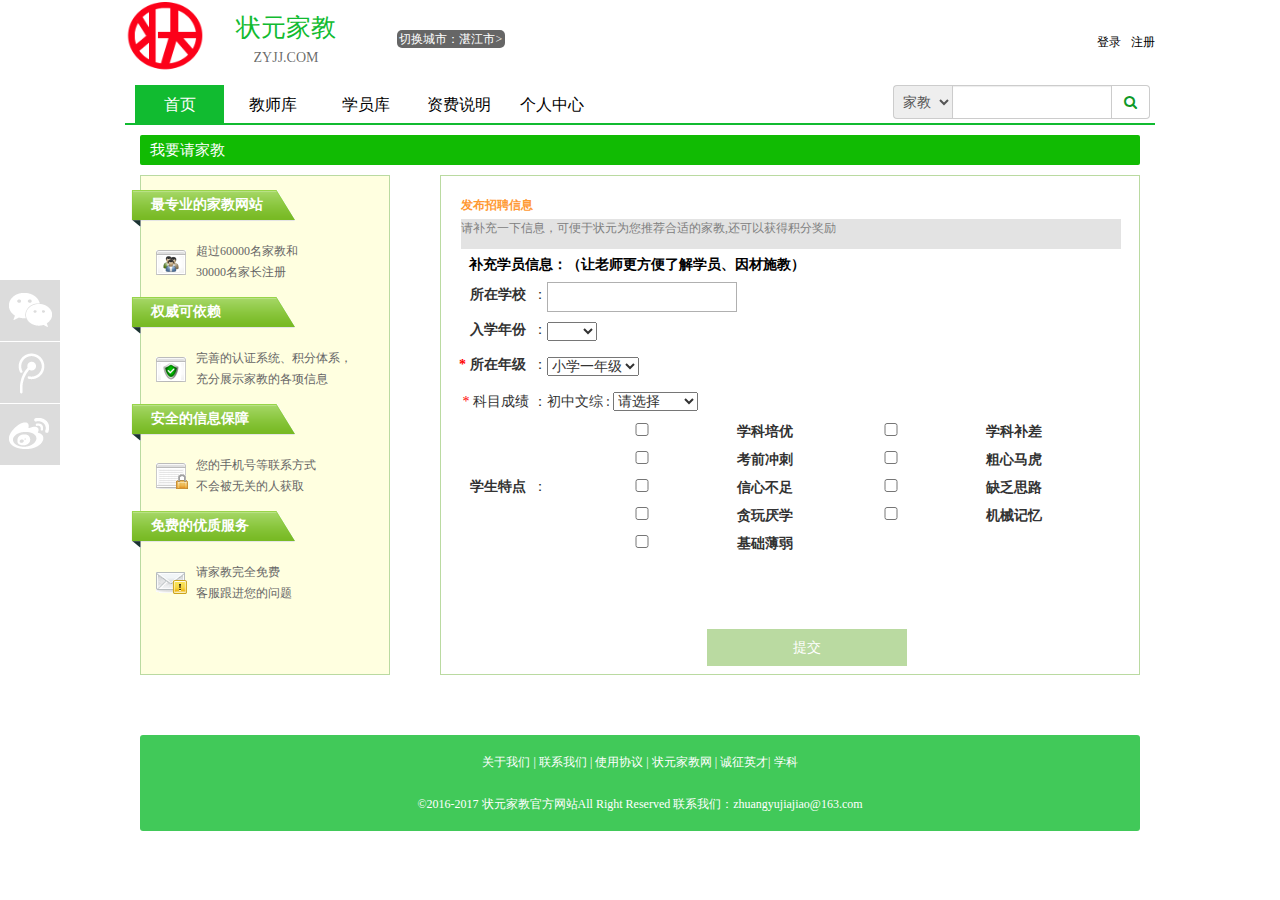
<file: next.html>
<!DOCTYPE html>
<html>

	<head>
		<meta charset="UTF-8">
		<title></title>
	</head>
	<link rel="stylesheet" href="css/bootstrap.css" />
	<link rel="stylesheet" href="css/font-awesome.css" />
	<link rel="stylesheet" href="css/react.css" />
	<link rel="stylesheet" href="css/jiajiao.css" />
	<link rel="stylesheet" href="css/base.css" />
	<body>
		<div id="header" class="">
			<div class="container">
				<div class="row">
					<div class="navbar-header">
						<span class="logo">
							<img src="images/logo1.png" alt="" />
							<div class="title">
								<h1>状元家教</h1>
								<span>ZYJJ.COM</span>
							</div>
						</span>
						<span class="address" data-toggle="modal" data-target="#area_modal">切换城市：<span id="address">湛江市</span>></span>
						<span class="register"><a href="regist.html">注册</a></span>
						<span class="login_in"><a href="login.html">登录</a></span>
					</div>
				</div>
				<div class="row navbar-main">
					<ul class="col-xs-9 list-inline">
						<li class="active"><a href="index.html">首页</a></li>
						<li><a href="teacher.html">教师库</a></li>
						<li><a href="student.html">学员库</a></li>
						<li><a href="price.html">资费说明</a></li>
						<li><a href="personal.html">个人中心</a></li>
					</ul>
					<div class="col-xs-3">
						<div class="search input-group">
							<span class="input-group-addon fl-padding">
								<select name="" class="search_select">
									<option value="">家教</option>
									<option value="">家长</option>
								</select>
							</span>
							<input type="text" class="form-control" />
							<span class="input-group-addon icon-search"></span>
						</div>
					</div>
				</div>
				<div class="modal" id="area_modal">
					<div class="modal-dialog">
						<div class="modal-content">
							<div class="modal-header">
								<h5>切换城市</h5>
							</div>
							<div class="modal-body">
								<select id="seleProvince" class="form-control" onchange="getCity(this.value)"> 
							        <option value="">省</option> 
							    </select> 
							    <select id="seleCity" class="form-control" onchange="getCounty(this.value)"> 
							        <option value="">市</option> 
							    </select> 
							    <!--<select id="seleCounty" class="form-control" onchange="setCountyCode(this.value)"> 
							        <option value="">县</option>
							    </select>-->
							</div>
							<div class="modal-footer">
								 <button class="btn btn-default area_submitBtn">确定</button>
							</div>
						</div>
					</div>
				</div>
			</div>
		</div>
		<div id="center" style="height: 550px;">
			<div class="banner">我要请家教</div>
			<div class="l_center">
				<div class="reg_left">
					<ul>
						<li>
							<h3>最专业的家教网站</h3>
							<p class="i1">
								超过60000名家教和
								<br> 30000名家长注册
							</p>
						</li>
						<li>
							<h3>权威可依赖</h3>
							<p class="i2">
								完善的认证系统、积分体系，
								<br> 充分展示家教的各项信息

							</p>
						</li>
						<li>
							<h3>安全的信息保障</h3>
							<p class="i3">
								您的手机号等联系方式
								<br> 不会被无关的人获取

							</p>
						</li>
						<li>
							<h3>免费的优质服务</h3>
							<p class="i4">
								请家教完全免费
								<br> 客服跟进您的问题
							</p>
						</li>
					</ul>
				</div>
			</div>
			<div class="r_center1">
				<div style="font-weight: bold;color: #ff9933;padding: 20px 20px 5px 20px;">发布招聘信息</div>
				<div style="width:660px;height: 30px;background-color: #E3E3E3;color: grey;margin-left: 20px;">请补充一下信息，可便于状元为您推荐合适的家教,还可以获得积分奖励</div>
				<form class="FormInline" id="form_studentmore" name="form_studentmore" method="post" enctype="multipart/form-data" onsubmit="return addinfo1();">
					<table width="660" align="center" border="0" cellpadding="0" cellspacing="5" style="font-size:14px;">
						<tbody>
							<tr>
								<td height="30" colspan="3" align="left" style="text-indent: 2em;"><b style="color:#000000;"> 补充学员信息：（让老师更方便了解学员、因材施教）</b></td>
							</tr>
							<tr>
								<td width="16%" height="35" align="right">
									<label for="school">所在学校&nbsp;</label> ：</td>
								<td height="30" colspan="2" align="left">
									<input type="text" id="studentmoreschool" name="school" maxlength="20" class="input_1"> <span class="tips"></span> <span class="error" style="visiablity:true"></span> </td>
							</tr>
							<tr>
								<td width="16%" height="35" align="right">
									<label for="school_year">入学年份&nbsp;</label> ：</td>
								<td height="30" colspan="2" align="left">
									<select id="studentmoreschool_year" name="school_year">
										<option value="" selected="selected"></option>
										<option value="2000">2000</option>
										<option value="2001">2001</option>
										<option value="2002">2002</option>
										<option value="2003">2003</option>
										<option value="2004">2004</option>
										<option value="2005">2005</option>
										<option value="2006">2006</option>
										<option value="2007">2007</option>
										<option value="2008">2008</option>
										<option value="2009">2009</option>
										<option value="2010">2010</option>
										<option value="2011">2011</option>
										<option value="2012">2012</option>
										<option value="2013">2013</option>
									</select>
									<span class="tips"></span> <span class="error" style="visiablity:true"></span> </td>
							</tr>
							<tr>
								<td width="16%" height="35" align="right">
									<label for="grade"><font color="red">  *  </font>所在年级&nbsp;</label> ：</td>
								<td height="30" colspan="2" align="left">
									<select id="studentmoregrade" name="grade" is_must="1">
										<option value="">请选择</option>
										<option value="学前阶段">学前阶段</option>
										<option value="小学一年级" selected="selected">小学一年级</option>
										<option value="小学二年级">小学二年级</option>
										<option value="小学三年级">小学三年级</option>
										<option value="小学四年级">小学四年级</option>
										<option value="小学五年级">小学五年级</option>
										<option value="小学六年级">小学六年级</option>
										<option value="初中一年级">初中一年级</option>
										<option value="初中二年级">初中二年级</option>
										<option value="初中三年级">初中三年级</option>
										<option value="高中一年级">高中一年级</option>
										<option value="高中二年级">高中二年级</option>
										<option value="高中三年级">高中三年级</option>
										<option value="大学">大学</option>
										<option value="已工作">已工作</option>
									</select>
									<span class="tips"></span> <span class="error" style="visiablity:true"></span> </td>
							</tr>
							<tr id="subject_td">
								<td width="16%" height="35" align="right">
									<font color="red">* </font>科目成绩 ：</td>
								<td width="78%" height="30" align="left">
									<span>
					初中文综
:
					<select name="subcj14">
					<option value="">请选择</option>
										<option value="60分以下">60分以下</option>
				    <option value="70分左右">70分左右</option>
				    <option value="80分左右">80分左右</option>
				    <option value="90分左右">90分左右</option>
				    <option value="100分左右">100分左右</option>
				    <option value="110分左右">110分左右</option>
				    <option value="120分左右">120分左右</option>
				    <option value="130分左右">130分左右</option>
				    <option value="140分左右">140分左右</option>										</select>
					</span>
								</td>
								<td width="6%" height="30" align="left">&nbsp;</td>
							</tr>
							<tr>
								<td width="16%" height="35" align="right">
									<label for="character_id">学生特点&nbsp;</label> ：</td>
								<td height="30" colspan="2" align="left">
									<label id="studentmorecharacter_id_label" for="studentmorecharacter_id_1">
										<input type="checkbox" name="studentmorecharacter_id[]" id="studentmorecharacter_id_1" value="1">学科培优</label>
									<label id="studentmorecharacter_id_label" for="studentmorecharacter_id_2">
										<input type="checkbox" name="studentmorecharacter_id[]" id="studentmorecharacter_id_2" value="2">学科补差</label>
									<label id="studentmorecharacter_id_label" for="studentmorecharacter_id_3">
										<input type="checkbox" name="studentmorecharacter_id[]" id="studentmorecharacter_id_3" value="3">考前冲刺</label>
									<label id="studentmorecharacter_id_label" for="studentmorecharacter_id_4">
										<input type="checkbox" name="studentmorecharacter_id[]" id="studentmorecharacter_id_4" value="4">粗心马虎</label>
									<label id="studentmorecharacter_id_label" for="studentmorecharacter_id_5">
										<input type="checkbox" name="studentmorecharacter_id[]" id="studentmorecharacter_id_5" value="5">信心不足</label>
									<label id="studentmorecharacter_id_label" for="studentmorecharacter_id_6">
										<input type="checkbox" name="studentmorecharacter_id[]" id="studentmorecharacter_id_6" value="6">缺乏思路</label>
									<label id="studentmorecharacter_id_label" for="studentmorecharacter_id_7">
										<input type="checkbox" name="studentmorecharacter_id[]" id="studentmorecharacter_id_7" value="7">贪玩厌学</label>
									<label id="studentmorecharacter_id_label" for="studentmorecharacter_id_8">
										<input type="checkbox" name="studentmorecharacter_id[]" id="studentmorecharacter_id_8" value="8">机械记忆</label>
									<label id="studentmorecharacter_id_label" for="studentmorecharacter_id_9">
										<input type="checkbox" name="studentmorecharacter_id[]" id="studentmorecharacter_id_9" value="9">基础薄弱</label> <span class="tips"></span> <span class="error" style="visiablity:true"></span> </td>
							</tr>

							<tr>
								<td height="35" align="center">&nbsp;</td>
								<td height="30" class="elem_form">
									<input type="hidden" value="228196" name="info_id">

									<div style="float:left">
										<a class="button" href="#" style="width: 200px;margin-top: 70px;">提交</a>
									</div>
									&nbsp;</td>
								<td height="30"></td>
							</tr>
							<tr>
								<td height="35" align="center">&nbsp;</td>
								<td height="30">&nbsp;</td>
								<td height="30"></td>
							</tr>
							<tr>
								<td height="35" align="center">&nbsp;</td>
								<td height="30">&nbsp;</td>
								<td height="30"></td>
							</tr>
						</tbody>
					</table>
				</form>
			</div>
		</div>
		<div id="share">
			<div class="left">
				<div class="weixin"></div>
				<div class="tengxun"></div>
				<div class="xinlang"></div>
			</div>
			<div class="right"></div>
		</div>
		
		<div id="footer">
			<div class="container text-muted">
				<p style="text-align: center"><a href="">关于我们</a> | <a href="">联系我们</a> | <a href="">使用协议</a> | <a href="">状元家教网</a> | <a href="">诚征英才</a>| <a href="">学科</a></p>
				<p style="text-align: center">©2016-2017 状元家教官方网站All Right Reserved 联系我们：zhuangyujiajiao@163.com</p>
			</div>
		</div>
		<script type="text/javascript" src="js/jquery.js"></script>
		<script type="text/javascript" src="js/bootstrap.js"></script>
		<script type="text/javascript" src="js/base.js"></script>
		<script type="text/javascript" src="js/area.js"></script>
	</body>

</html>
</file>
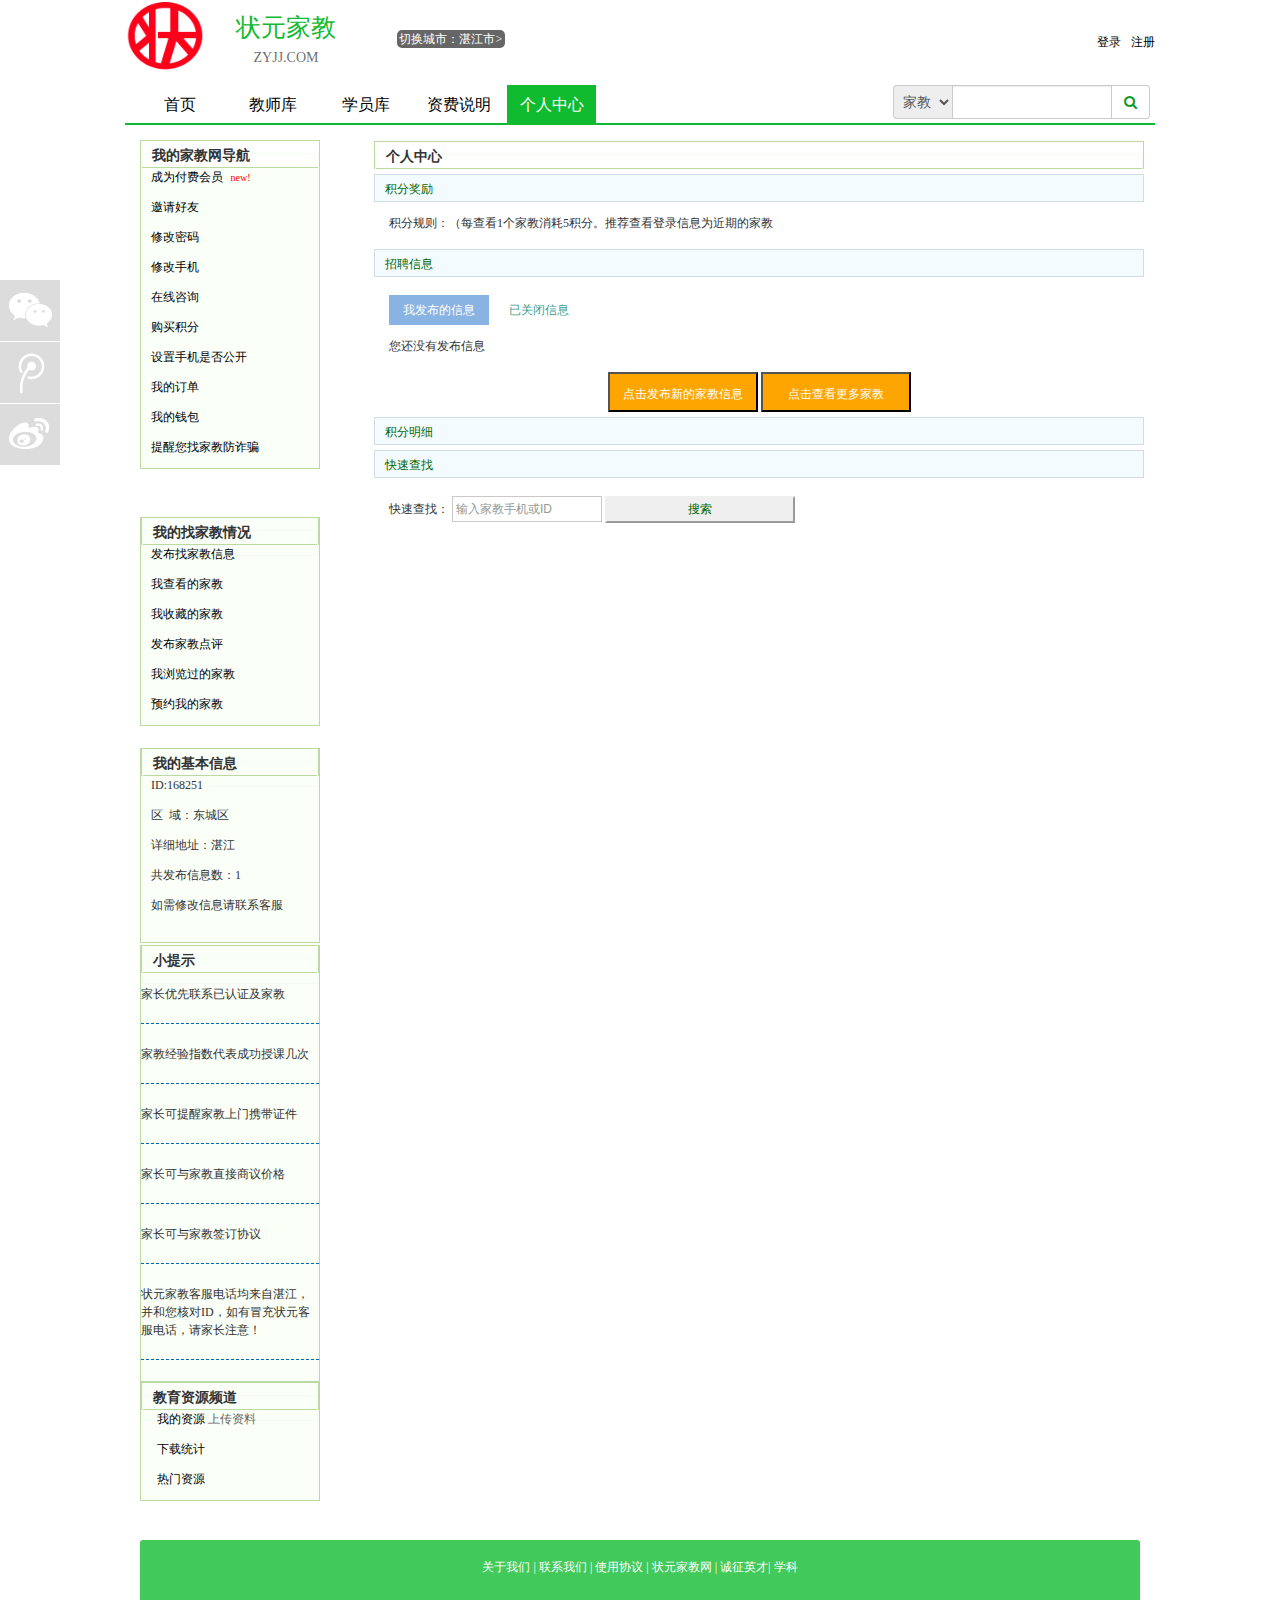
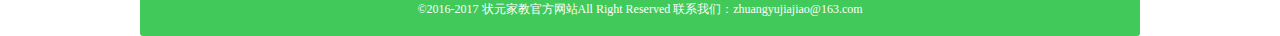
<file: personal.html>
<!DOCTYPE html>
<html>

	<head>
		<meta charset="utf-8" />
		<title></title>
		<link rel="stylesheet" href="css/bootstrap.css" />
		<link rel="stylesheet" href="css/font-awesome.css" />
		<link rel="stylesheet" href="css/react.css" />
		<link rel="stylesheet" href="css/personal.css" />
		<link rel="stylesheet" href="css/base.css" />
	</head>

	<body>
		<div id="header" class="">
			<div class="container">
				<div class="row">
					<div class="navbar-header">
						<span class="logo">
							<img src="images/logo1.png" alt="" />
							<div class="title" style="border:none">
								<h1>状元家教</h1>
								<span>ZYJJ.COM</span>
					</div>
					</span>
					<span class="address" data-toggle="modal" data-target="#area_modal">切换城市：<span id="address">湛江市</span>></span>
					<span class="register"><a href="regist.html">注册</a></span>
					<span class="login_in"><a href="login.html">登录</a></span>
				</div>
			</div>
			<div class="row navbar-main">
				<ul class="col-xs-9 list-inline">
					<li>
						<a href="index.html">首页</a>
					</li>
					<li><a href="teacher.html">教师库</a></li>
					<li><a href="student.html">学员库</a></li>
					<li><a href="price.html">资费说明</a></li>
					<li class="active"><a href="personal.html">个人中心</a></li>
				</ul>
				<div class="col-xs-3">
					<div class="search input-group">
						<span class="input-group-addon fl-padding">
								<select name="" class="search_select">
									<option value="">家教</option>
									<option value="">家长</option>
								</select>
							</span>
						<input type="text" class="form-control" />
						<span class="input-group-addon icon-search"></span>
					</div>
				</div>
			</div>
			<div class="modal" id="area_modal">
				<div class="modal-dialog">
					<div class="modal-content">
						<div class="modal-header">
							<h5>切换城市</h5>
						</div>
						<div class="modal-body">
							<select id="seleProvince" class="form-control" onchange="getCity(this.value)">
								<option value="">省</option>
							</select>
							<select id="seleCity" class="form-control" onchange="getCounty(this.value)">
								<option value="">市</option>
							</select>
							<!--<select id="seleCounty" class="form-control" onchange="setCountyCode(this.value)"> 
							        <option value="">县</option>
							    </select>-->
						</div>
						<div class="modal-footer">
							<button class="btn btn-default area_submitBtn">确定</button>
						</div>
					</div>
				</div>
			</div>
		</div>
		</div>
		<div id="center">
			<div class="l_center">
				<div class="sider_top">
					<div class="title">
						<h2 class="t_t">我的家教网导航</h2>
					</div>
					<div class="t_detail">
						<ul class="user_m_t">
							<li>
								<a href="#">成为付费会员</a><span style="color: red;;font-size: 10px;display: inline;">&nbsp;&nbsp;&nbsp;new!</span></li>
							<li>
								<a href="#">邀请好友</a>
							</li>
							<li>
								<a href="#">修改密码</a>
							</li>
							<li>
								<a href="#">修改手机</a>
							</li>
							<li>
								<a href="#">在线咨询</a>
							</li>
							<li>
								<a href="#">购买积分</a>
							</li>
							<li>
								<a href="#">设置手机是否公开</a>
							</li>
							<li>
								<a href="#">我的订单</a>
							</li>
							<li>
								<a href="#">我的钱包</a>
							</li>
							<li>
								<a href="#">提醒您找家教防诈骗</a>
							</li>
						</ul>
					</div>
				</div>
				<div class="sider_main">
					<div class="box1">
						<div class="title">
							<h2 class="t_t">我的找家教情况</h2>
						</div>
						<div class="drtail">
							<ul class="user_m_t">
								<li>
									<a href="#">发布找家教信息</a>
								</li>
								<li>
									<a href="#">我查看的家教</a>
								</li>
								<li>
									<a href="#">我收藏的家教</a>
								</li>
								<li>
									<a href="#">发布家教点评</a>
								</li>
								<li>
									<a href="#">我浏览过的家教</a>
								</li>
								<li>
									<a href="#">预约我的家教</a>
								</li>
							</ul>
						</div>
					</div>
				</div>
				<div class="sider_bottom">
					<div class="box1">
						<div class="title">
							<h2 class="t_t">我的基本信息</h2>
						</div>
						<ul class="user_m_t">
							<li>ID:168251</li>
							<li>区&nbsp;&nbsp;域：东城区</li>
							<li>详细地址：湛江 </li>
							<li>共发布信息数：1</li>
							<li>如需修改信息请联系客服</li>
						</ul>
					</div>
				</div>
				<div class="box1">
					<div class="title">
						<h2 class="t_t">小提示</h2>
					</div>
					<ul class="user_m_t">
						<p>家长优先联系已认证及家教</p>
						<hr style="height:1px;border:none;border-top:1px dashed #0066CC;" />
						<p>家教经验指数代表成功授课几次</p>
						<hr style="height:1px;border:none;border-top:1px dashed #0066CC;" />
						<p>家长可提醒家教上门携带证件</p>
						<hr style="height:1px;border:none;border-top:1px dashed #0066CC;" />
						<p>家长可与家教直接商议价格</p>
						<hr style="height:1px;border:none;border-top:1px dashed #0066CC;" />
						<p>家长可与家教签订协议</p>
						<hr style="height:1px;border:none;border-top:1px dashed #0066CC;" />
						<p>状元家教客服电话均来自湛江，并和您核对ID，如有冒充状元客服电话，请家长注意！</p>
						<hr style="height:1px;border:none;border-top:1px dashed #0066CC;" />
					</ul>
				</div>

				<div class="box1">
					<div class="title">
						<h2 class="t_t">教育资源频道</h2>
					</div>
					<div clas="detail">
						<ul class="user_m_t">
							<li>
								<div>
									<a style="display: inline;padding-left: 6px;" href="#">我的资源</a>
									<a href="#" style="color: #666666;display: inline;">上传资料</a>
								</div>
							</li>
							<li>
								<div>
									<a style="display: inline;padding-left: 6px;" href="#">下载统计</a>
								</div>
							</li>
							<li>
								<div>
									<a style="display: inline;padding-left: 6px;" href="#">热门资源</a>
								</div>
							</li>
						</ul>
					</div>
				</div>
			</div>
			<div id="r_center">
				<div class="box2">
					<div class="title">
						<h2 class="t_t">个人中心</h2>
					</div>
					<div class="t_detail1">
						<h3 class="s_t">积分奖励</h3>
						<p style="padding: 0px 15px 5px 15px;">
							积分规则：（每查看1个家教消耗5积分。推荐查看登录信息为近期的家教
						</p>
						<h3 class="s_t">招聘信息</h3>
						<div class="select" id="info">
							<div class="bg" onclick="showinfos(1);" id="openinfo">我发布的信息</div>
							<div class="red" style="cursor:pointer;" onclick="showinfos(2);" id="closeinfo">已关闭信息</div>
						</div>
						<div class="kinfo" style="margin-top: 5px;padding: 0px 15px 5px;display: block;">
							<p>您还没有发布信息</p>
						</div>
						<div class="binfo" style="margin-top: 5px;padding: 0px 15px 5px;display: none;">
							<table width="100%" border="0" cellspacing="0" cellpadding="0" class="table_result" style="margin-top: 5px;">
								<tbody>
									<tr>
										<th>编号</th>
										<th>科目</th>
										<th>详细描述</th>
										<th>状态</th>
										<th>添加时间</th>
										<th>操作</th>
									</tr>
									<tr>
										<th>227959</th>
										<td>高考化学</td>
										<td></td>
										<td>已关闭</td>
										<td>2017-06-09 09:45</td>
										<td>
											<a href="#" class="blue">查看补充</a>
										</td>
									</tr>
								</tbody>
							</table>
						</div>
						<div>
							<center class="sentm">
								<button class="but"><a href="post_teacher_msg.html">点击发布新的家教信息</a></button>
								<button class="but"><a href="view_teacher.html">点击查看更多家教</a></button>
							</center>
						</div>
						<h3 class="s_t">积分明细</h3>
						<div class="t_1"></div>
						<h3 class="s_t">快速查找</h3>
						<form action="#" method="post" target="_blank">
							<div class="select">
								快速查找：
								<input type="text" id="telephone" name="telephone" style="padding: 3px;color: #919B97;width: 150px;border: 1px solid #ccc8c8;" value="输入家教手机或ID" />
								<input type="submit" id="s_submit" class="index_s" value="搜索" />
							</div>
						</form>
					</div>
				</div>
			</div>
		</div>

		</div>
		<div id="share">
			<div class="left">
				<div class="weixin"></div>
				<div class="tengxun"></div>
				<div class="xinlang"></div>
			</div>
			<div class="right"></div>
		</div>

		<div id="footer">
			<div class="container text-muted">
				<p style="text-align: center">
					<a href="">关于我们</a> |
					<a href="">联系我们</a> |
					<a href="">使用协议</a> |
					<a href="">状元家教网</a> |
					<a href="">诚征英才</a>|
					<a href="">学科</a>
				</p>
				<p style="text-align: center">©2016-2017 状元家教官方网站All Right Reserved 联系我们：zhuangyujiajiao@163.com</p>
			</div>
		</div>
		<script type="text/javascript" src="js/jquery.js"></script>
		<script type="text/javascript" src="js/bootstrap.js"></script>
		<script type="text/javascript" src="js/base.js"></script>
		<script type="text/javascript" src="js/area.js"></script>
		<script type="text/javascript" src="js/select.js"></script>
	</body>

</html>
</file>
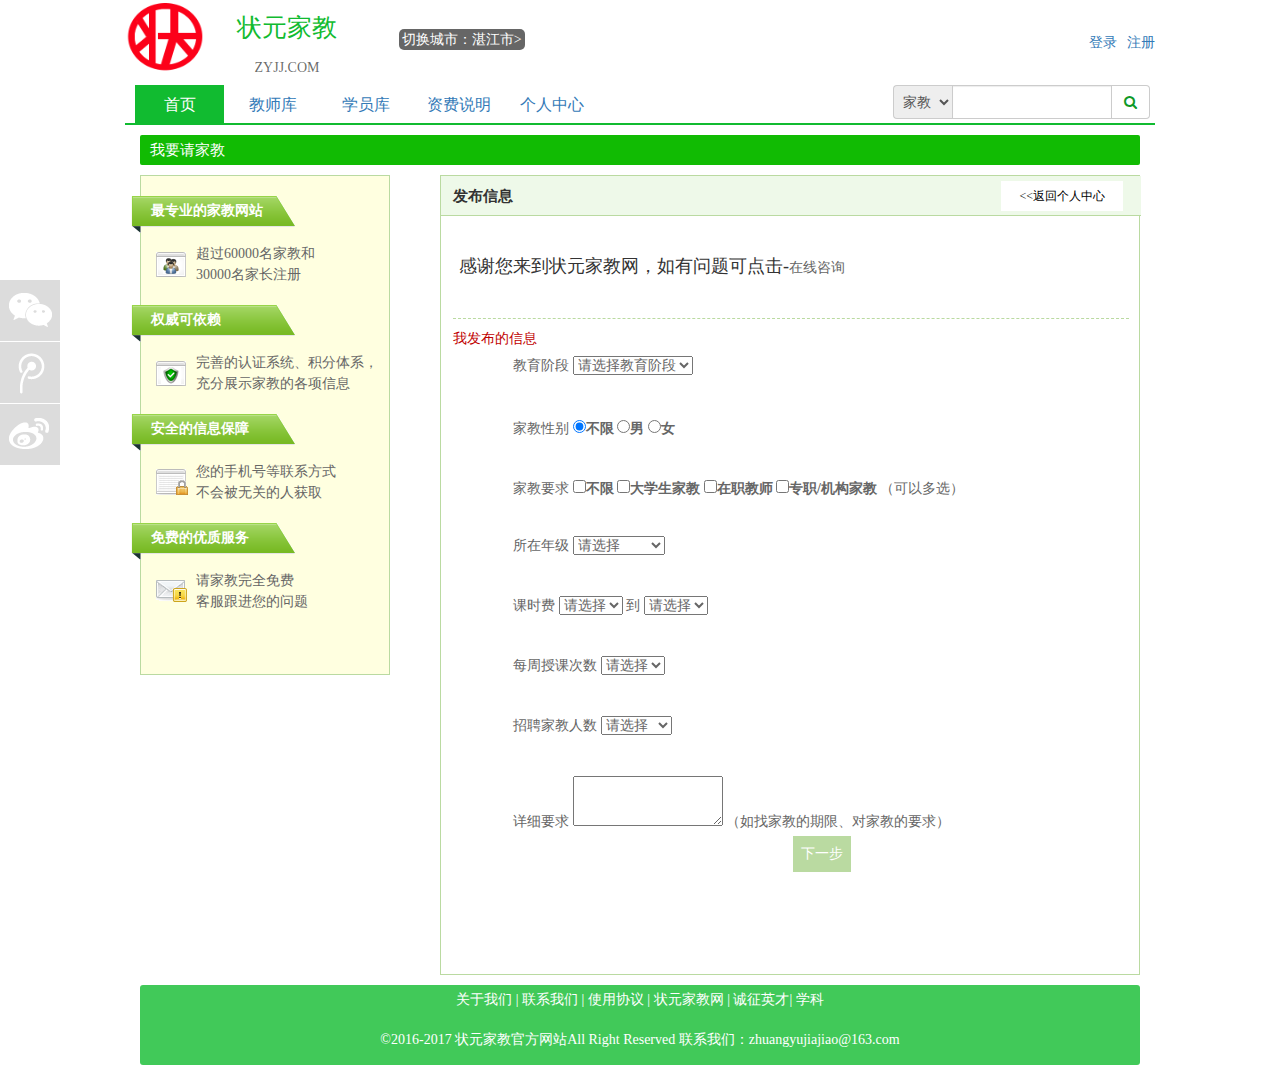
<file: post_teacher_msg.html>
<!DOCTYPE html>
<html>
	<head>
		<meta charset="UTF-8">
		<title></title>
		<style>
			#post_message{
				width: 700px;
				margin: 0 auto;
			}
			/*头部开始*/
			#post_message .nav{
				height: 40px;
				line-height: 40px;
				background-color: #eef9e9;
				border-bottom: 1px solid #badaa1;
			}
			#post_message .nav span{
				margin-left: 12px;
				font-size: 15px;
				font-weight: bold;
			}
			#post_message .nav a{
				text-decoration: none;
				height: 30px;
				line-height: 30px;
				font-size: 12px;
				color: black;
				background-color: white;
				float: right;
				margin: 5px 18px;
				padding-left: 18px;
				padding-right:18px;
			}
			#post_message .nav a:hover{
				color: #11BB30;
			}
			/*头部结束*/
			#post_message h4{
				margin-left: 18px;
				height: 80px;
				line-height: 80px;
				font-weight: 100;
			}
			#post_message h4 a{
				text-decoration: none;
				font-size: 14px;
				color: #666666;
			}
			#post_message h4 a:hover{
				text-decoration: underline;
				color: #11BB30;
			}
			#post_message hr{
				margin: 12px;
				border-top: 1px dashed #badaa1;
			}
			.fill_message{
				margin-left: 12px;	
			}
			.fill_message h5{
				font-weight: 100;
				color: #bf0000;
			}
			.fill_message ul{
				list-style-type: none;
			}
			.fill_message ul li{
				height: 60px;
				width: 700px;
				/*margin-top: 10px;*/
				margin-left: 60px;
			}
			.fill_message ul li span,.fill_message ul li form,.fill_message ul li input{
				color: #666666;
			}
			.fill_message ul li .yijian{
				width: 150px;
				height: 50px;
			}
			.fill_message ul li a{
				text-decoration: none;
				display: inline-block;
				margin-left: 40%;
				margin-bottom: 10px;
				background-color: #badaa1;
				color: white;
				padding: 8px;
			}
			.fill_message ul li a:hover{
				background-color: #11BB30;
			}
		</style>
		
	</head>
	<link rel="stylesheet" href="css/jiajiao.css" />
	<link rel="stylesheet" href="css/bootstrap.css" />
	<link rel="stylesheet" href="css/font-awesome.css" />
	<link rel="stylesheet" href="css/base.css" />
	<body>
		<div id="header" class="">
			<div class="container">
				<div class="row">
					<div class="navbar-header">
						<span class="logo">
							<img src="images/logo1.png" alt="" />
							<div class="title">
								<h1>状元家教</h1>
								<span>ZYJJ.COM</span>
							</div>
						</span>
						<span class="address" data-toggle="modal" data-target="#area_modal">切换城市：<span id="address">湛江市</span>></span>
						<span class="register"><a href="regist.html">注册</a></span>
						<span class="login_in"><a href="login.html">登录</a></span>
					</div>
				</div>
				<div class="row navbar-main">
					<ul class="col-xs-9 list-inline">
						<li class="active"><a href="index.html">首页</a></li>
						<li><a href="teacher.html">教师库</a></li>
						<li><a href="student.html">学员库</a></li>
						<li><a href="price.html">资费说明</a></li>
						<li><a href="personal.html">个人中心</a></li>
					</ul>
					<div class="col-xs-3">
						<div class="search input-group">
							<span class="input-group-addon fl-padding">
								<select name="" class="search_select">
									<option value="">家教</option>
									<option value="">家长</option>
								</select>
							</span>
							<input type="text" class="form-control" />
							<span class="input-group-addon icon-search"></span>
						</div>
					</div>
				</div>
				<div class="modal" id="area_modal">
					<div class="modal-dialog">
						<div class="modal-content">
							<div class="modal-header">
								<h5>切换城市</h5>
							</div>
							<div class="modal-body">
								<select id="seleProvince" class="form-control" onchange="getCity(this.value)"> 
							        <option value="">省</option> 
							    </select> 
							    <select id="seleCity" class="form-control" onchange="getCounty(this.value)"> 
							        <option value="">市</option> 
							    </select> 
							    <!--<select id="seleCounty" class="form-control" onchange="setCountyCode(this.value)"> 
							        <option value="">县</option>
							    </select>-->
							</div>
							<div class="modal-footer">
								 <button class="btn btn-default area_submitBtn">确定</button>
							</div>
						</div>
					</div>
				</div>
			</div>
		</div>
		<div id="center">
			<div class="banner">我要请家教</div>
			<div class="l_center">
				<div class="reg_left">
					<ul>
						<li>
							<h3>最专业的家教网站</h3>
							<p class="i1">
								超过60000名家教和
								<br> 30000名家长注册
							</p>
						</li>
						<li>
							<h3>权威可依赖</h3>
							<p class="i2">
								完善的认证系统、积分体系，
								<br> 充分展示家教的各项信息

							</p>
						</li>
						<li>
							<h3>安全的信息保障</h3>
							<p class="i3">
								您的手机号等联系方式
								<br> 不会被无关的人获取

							</p>
						</li>
						<li>
							<h3>免费的优质服务</h3>
							<p class="i4">
								请家教完全免费
								<br> 客服跟进您的问题
							</p>
						</li>
					</ul>
				</div>
			</div>
			<div class="r_center">
		<div id="post_message">
			<div class="nav">
				<span>发布信息</span>
				<a href="#"><<返回个人中心</a>
			</div>
			<h4>感谢您来到状元家教网，如有问题可点击-<a href="#">在线咨询</a></h4>
			<hr />
			<div class="fill_message">
				<h5>我发布的信息</h5>
				<ul>
					<li>
						<span>教育阶段</span>
						<select>
							<option>请选择教育阶段</option>
							<option>学前教育</option>
							<option>小学教育</option>
							<option>初中教育</option>
							<option>高中教育</option>
							<option>本科教育</option>
							<option>研究生教育</option>
						</select>
					</li>
					<li>
						<form action="" method=""> 
							家教性别
							<label><input name="sex" type="radio" value="" checked="checked"/>不限</label> 
							<label><input name="sex" type="radio" value="" />男 </label> 
							<label><input name="sex" type="radio" value="" />女</label> 
						</form> 
					</li>
					<li>
						<form action="" method=""> 
							家教要求
							<label><input name="require" type="checkbox" value="" />不限</label> 
							<label><input name="require" type="checkbox" value="" />大学生家教</label> 
							<label><input name="require" type="checkbox" value="" />在职教师</label> 
							<label><input name="require" type="checkbox" value="" />专职/机构家教</label> 
							<span> （可以多选）</span>
						</form> 
					</li>
					<li>
						<span>所在年级</span>
						<select>
							<option>请选择</option>
							<option>学前教育</option>
							<option>小学四年级</option>
							<option>小学五年级</option>
							<option>小学六年级</option>
							<option>初中一年级</option>
							<option>初中三年级</option>
							<option>高中一年级</option>
							<option>高中二年级</option>
							<option>高中三年级</option>
							<option>大学</option>
							<option>已工作</option>
						</select>
					</li>
					<li>
						<span>课时费</span>
						<select>
							<option>请选择</option>
							<option>40</option>
							<option>50</option>
							<option>60</option>
							<option>70</option>
							<option>80</option>
							<option>90</option>
							<option>100</option>
							<option>110</option>
							<option>120</option>
							<option>130</option>
						</select>
						<span>到</span>
						<select>
							<option>请选择</option>
							<option>40</option>
							<option>50</option>
							<option>60</option>
							<option>70</option>
							<option>80</option>
							<option>90</option>
							<option>100</option>
							<option>110</option>
							<option>120</option>
							<option>130</option>
						</select>
					</li>
					<li>
						<span>每周授课次数</span>
						<select>
							<option>请选择</option>	
							<option>1次</option>
							<option>2次</option>
							<option>3次</option>
							<option>4次</option>
							<option>5次</option>
							<option>6次</option>
							<option>7次</option>
						</select>
					</li>
					<li>
						<span>招聘家教人数</span>
						<select>
							<option>请选择</option>	
							<option>2人</option>
							<option>3人</option>
							<option>4人</option>
							<option>4人以上</option>
						</select>
					</li>
					<li>
						<span>详细要求</span>
						<textarea class="yijian" maxlength="255"></textarea>
						<span>（如找家教的期限、对家教的要求）</span>
					</li>
					<li>
						<a href="next.html">下一步</a>	
						<!--
                        	作者：aa12@126.com
                        	时间：2017-06-15
                        	描述：连接首页
                        -->
					</li>
				</ul>
			</div>
		</div>
		</div>
		</div>
		<div id="share">
			<div class="left">
				<div class="weixin"></div>
				<div class="tengxun"></div>
				<div class="xinlang"></div>
			</div>
			<div class="right"></div>
		</div>
		<div id="footer">
			<div class="container text-muted">
				<p style="text-align: center"><a href="">关于我们</a> | <a href="">联系我们</a> | <a href="">使用协议</a> | <a href="">状元家教网</a> | <a href="">诚征英才</a>| <a href="">学科</a></p>
				<p style="text-align: center">©2016-2017 状元家教官方网站All Right Reserved 联系我们：zhuangyujiajiao@163.com</p>
			</div>
		</div>
		<script type="text/javascript" src="js/jquery.js"></script>
		<script type="text/javascript" src="js/bootstrap.js"></script>
		<script type="text/javascript" src="js/base.js"></script>
		<script type="text/javascript" src="js/area.js"></script>
	</body>
</html>
</file>
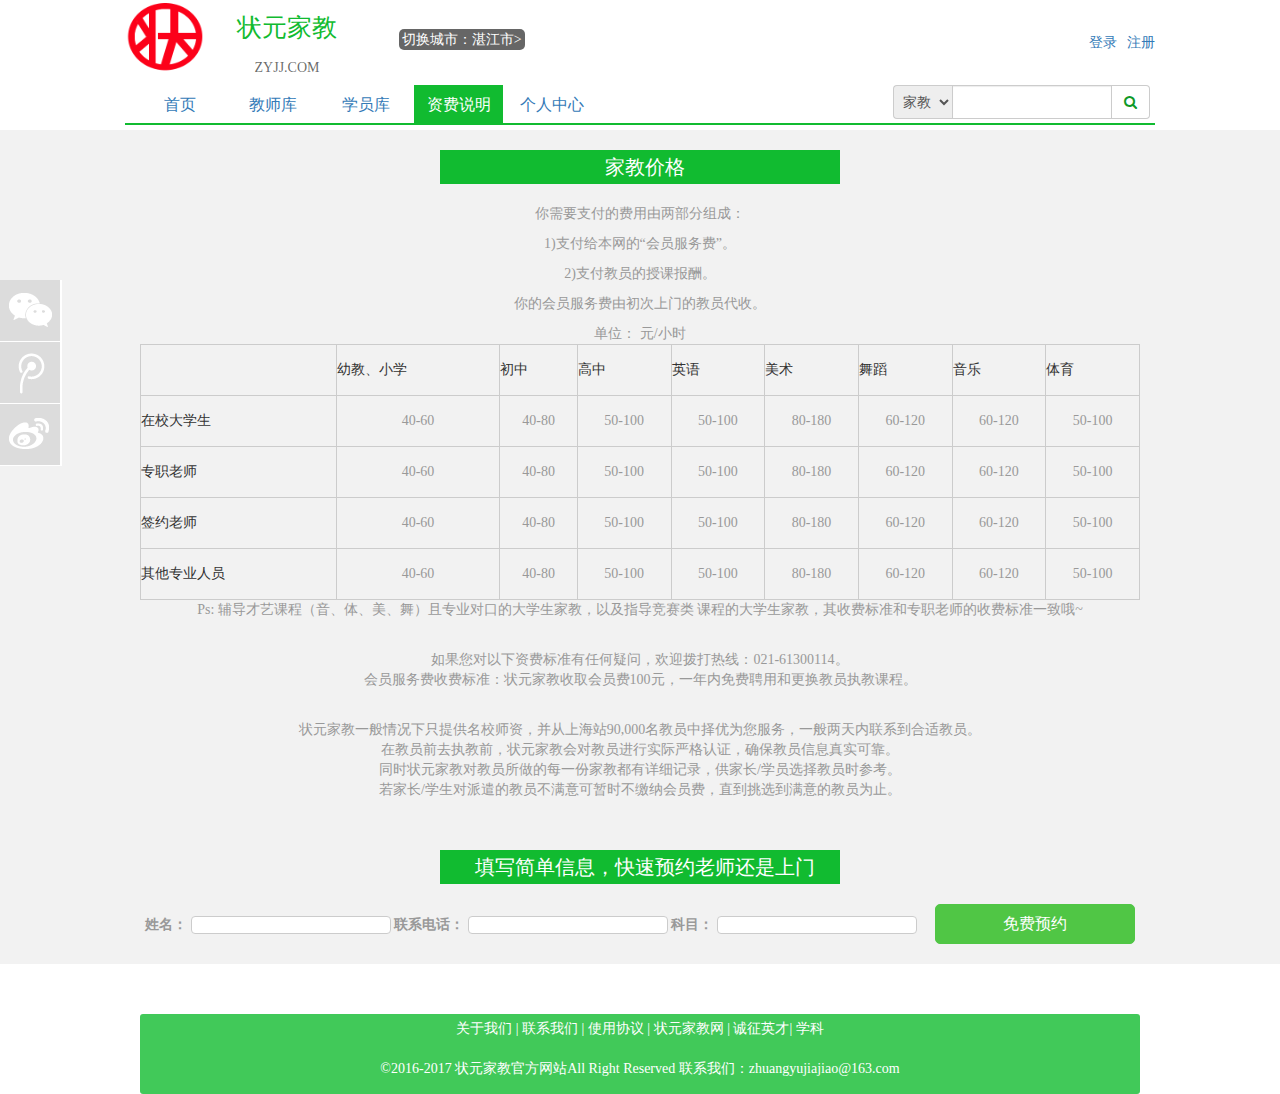
<file: price.html>
<!DOCTYPE html>
<html>
	<head>
		<meta charset="utf-8" />
		<title>资费说明</title>
	</head>
	<link rel="stylesheet" type="text/css" href="css/font-awesome.css"/>
	<link rel="stylesheet" href="css/bootstrap.css" />
	<link rel="stylesheet" href="css/price.css" />
	<link rel="stylesheet" href="css/base.css" />
	
	<body>
		
		<div id="header" class="">
			<div class="container">
				<div class="row">
					<div class="navbar-header">
						<span class="logo">
							<img src="images/logo1.png" alt="" />
							<div class="title">
								<h1>状元家教</h1>
								<span>ZYJJ.COM</span>
							</div>
						</span>
						<span class="address" data-toggle="modal" data-target="#area_modal">切换城市：<span id="address">湛江市</span>></span>
						<span class="register"><a href="regist.html">注册</a></span>
						<span class="login_in"><a href="login.html">登录</a></span>
					</div>
				</div>
				<div class="row navbar-main">
					<ul class="col-xs-9 list-inline">
						<li><a href="index.html">首页</a></li>
						<li><a href="teacher.html">教师库</a></li>
						<li><a href="student.html">学员库</a></li>
						<li class="active"><a href="price.html">资费说明</a></li>
						<li><a href="personal.html">个人中心</a></li>
					</ul>
					<div class="col-xs-3">
						<div class="search input-group">
							<span class="input-group-addon fl-padding">
								<select name="" class="search_select">
									<option value="">家教</option>
									<option value="">家长</option>
								</select>
							</span>
							<input type="text" class="form-control" />
							<span class="input-group-addon icon-search"></span>
						</div>
					</div>
				</div>
				<div class="modal" id="area_modal">
					<div class="modal-dialog">
						<div class="modal-content">
							<div class="modal-header">
								<h5>切换城市</h5>
							</div>
							<div class="modal-body">
								<select id="seleProvince" class="form-control" onchange="getCity(this.value)"> 
							        <option value="">省</option> 
							    </select> 
							    <select id="seleCity" class="form-control" onchange="getCounty(this.value)"> 
							        <option value="">市</option> 
							    </select> 
							    <!--<select id="seleCounty" class="form-control" onchange="setCountyCode(this.value)"> 
							        <option value="">县</option>
							    </select>-->
							</div>
							<div class="modal-footer">
								 <button class="btn btn-default area_submitBtn">确定</button>
							</div>
						</div>
					</div>
				</div>
			</div>
		</div>
		<div id="price">
		<div id="center">
			<div class="c_top">
				<h4>家教价格</h4>
				<p>你需要支付的费用由两部分组成：</p>
				<p>1)支付给本网的“会员服务费”。</p>
				<p>2)支付教员的授课报酬。</p>
				<p>你的会员服务费由初次上门的教员代收。</p>
				<span>单位： 元/小时</span>
			</div>
			<table>
				<tbody>
					<tr>
						<th></th>
						<th>幼教、小学</th>
						<th>初中</th>
						<th>高中</th>
						<th>英语</th>
						<th>美术</th>
						<th>舞蹈</th>
						<th>音乐</th>
						<th>体育</th>
					</tr>
					<tr>
						<th>在校大学生</th>
						<td>40-60</td>
						<td>40-80</td>
						<td>50-100</td>
						<td>50-100</td>
						<td>80-180</td>
						<td>60-120</td>
						<td>60-120</td>
						<td>50-100</td>
					</tr>
					<tr>
						<th>专职老师</th>
						<td>40-60</td>
						<td>40-80</td>
						<td>50-100</td>
						<td>50-100</td>
						<td>80-180</td>
						<td>60-120</td>
						<td>60-120</td>
						<td>50-100</td>	
					</tr>
					<tr>
						<th>签约老师</th>
						<td>40-60</td>
						<td>40-80</td>
						<td>50-100</td>
						<td>50-100</td>
						<td>80-180</td>
						<td>60-120</td>
						<td>60-120</td>
						<td>50-100</td>	
					</tr>
						<tr>
						<th>其他专业人员</th>
						<td>40-60</td>
						<td>40-80</td>
						<td>50-100</td>
						<td>50-100</td>
						<td>80-180</td>
						<td>60-120</td>
						<td>60-120</td>
						<td>50-100</td>	
					</tr>
				</tbody>
			</table>
			<div class="c_foot_top">
				<p>
					Ps: 辅导才艺课程（音、体、美、舞）且专业对口的大学生家教，以及指导竞赛类 课程的大学生家教，其收费标准和专职老师的收费标准一致哦~
				</p>
			</div>
			<div class="c_foot_center">
				<p>
					如果您对以下资费标准有任何疑问，欢迎拨打热线：021-61300114。<br>
                                        会员服务费收费标准：状元家教收取会员费100元，一年内免费聘用和更换教员执教课程。
				</p>
			</div>
			<div class="c_foot_foot">
				<p>
					状元家教一般情况下只提供名校师资，并从上海站90,000名教员中择优为您服务，一般两天内联系到合适教员。<br>
                                        在教员前去执教前，状元家教会对教员进行实际严格认证，确保教员信息真实可靠。<br>
                                        同时状元家教对教员所做的每一份家教都有详细记录，供家长/学员选择教员时参考。<br>
                                        若家长/学生对派遣的教员不满意可暂时不缴纳会员费，直到挑选到满意的教员为止。
				</p>
			</div>
		</div>
		<div id="footer">
			<form action="#" method="post">
				<h4>填写简单信息，快速预约老师还是上门</h4>
				<label for>
					姓名：                                                   
					<input type="text" name="contact" maxlength="10"/>
				</label>
					<label for>
					联系电话：                                                   
					<input type="text" name="mobile" maxlength="11"/>
				</label>
					<label for>
					科目：                                                   
					<input type="text" name="kemu" maxlength="11"/>
				</label>
				<button type="submit" onclick="#">免费预约</button>
			</form>
		</div>
		</div>
		<div id="share">
			<div class="left">
				<div class="weixin"></div>
				<div class="tengxun"></div>
				<div class="xinlang"></div>
			</div>
			<div class="right"></div>
		</div>
		
		<div id="footer">
			<div class="container text-muted">
				<p style="text-align: center"><a href="">关于我们</a> | <a href="">联系我们</a> | <a href="">使用协议</a> | <a href="">状元家教网</a> | <a href="">诚征英才</a>| <a href="">学科</a></p>
				<p style="text-align: center">©2016-2017 状元家教官方网站All Right Reserved 联系我们：zhuangyujiajiao@163.com</p>
			</div>
		</div>
		<script type="text/javascript" src="js/jquery.js"></script>
		<script type="text/javascript" src="js/bootstrap.js"></script>
		<script type="text/javascript" src="js/base.js"></script>
		<script type="text/javascript" src="js/area.js"></script>
	</body>
</html>
</file>
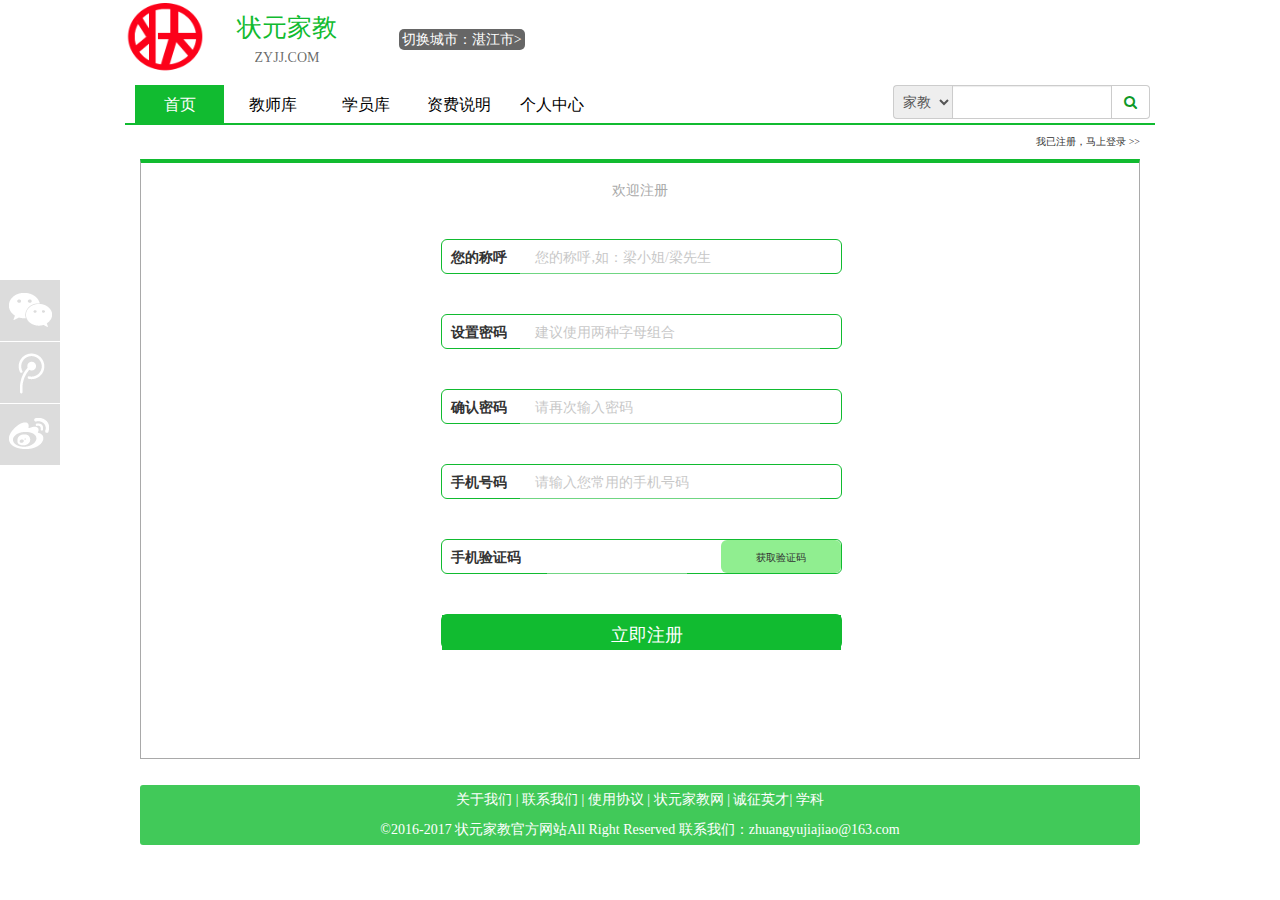
<file: regist.html>
<!DOCTYPE html>
<html>
	<head>
		<meta charset="UTF-8">
		<title></title>
		<link rel="stylesheet" type="text/css" href="css/font-awesome.css"/>
		<link rel="stylesheet" href="css/bootstrap.css" />
		<link rel="stylesheet" href="css/react.css" />
		<link rel="stylesheet" href="css/base.css" />
		<link rel="stylesheet" type="text/css" href="css/css1.css"/>
	</head>
	<body>
		<div id="header" class="">
			<div class="container">
				<div class="row">
					<div class="navbar-header">
						<span class="logo">
							<img src="images/logo1.png" alt="" />
							<div class="title">
								<h1>状元家教</h1>
								<span>ZYJJ.COM</span>
							</div>
						</span>
						<span class="address" data-toggle="modal" data-target="#area_modal">切换城市：<span id="address">湛江市</span>></span>
						<!--<span class="register"><a href="regist.html">注册</a></span>
						<span class="login_in"><a href="login.html">登录</a></span>-->
					</div>
				</div>
				<div class="row navbar-main">
					<ul class="col-xs-9 list-inline">
						<li class="active"><a href="index.html">首页</a></li>
						<li><a href="teacher.html">教师库</a></li>
						<li><a href="student.html">学员库</a></li>
						<li><a href="price.html">资费说明</a></li>
						<li><a href="personal.html">个人中心</a></li>
					</ul>
					<div class="col-xs-3">
						<div class="search input-group">
							<span class="input-group-addon fl-padding">
								<select name="" class="search_select">
									<option value="">家教</option>
									<option value="">家长</option>
								</select>
							</span>
							<input type="text" class="form-control" />
							<span class="input-group-addon icon-search"></span>
						</div>
					</div>
				</div>
				<div class="modal" id="area_modal">
					<div class="modal-dialog">
						<div class="modal-content">
							<div class="modal-header">
								<h5>切换城市</h5>
							</div>
							<div class="modal-body">
								<select id="seleProvince" class="form-control" onchange="getCity(this.value)"> 
							        <option value="">省</option> 
							    </select> 
							    <select id="seleCity" class="form-control" onchange="getCounty(this.value)"> 
							        <option value="">市</option> 
							    </select> 
							    <!--<select id="seleCounty" class="form-control" onchange="setCountyCode(this.value)"> 
							        <option value="">县</option>
							    </select>-->
							</div>
							<div class="modal-footer">
								 <button class="btn btn-default area_submitBtn">确定</button>
							</div>
						</div>
					</div>
				</div>
			</div>
		</div>
		
	    <div class="reg">
	    	<div><a href="login.html" style="float: right;">我已注册，马上登录 >></a></div>
	    	
	    	<div class="reg_content">
	    		<h2>欢迎注册</h2>
	    		<form class="reg_form" method="post" action="" onsubmit="return check_all()">
	    			<div>
	    			<label class="reg_label"> 您的称呼</label>
	    			<input type="text" class="reg_input" name="name" onblur="check_name();" placeholder="您的称呼,如：梁小姐/梁先生" />	    			    			
	    			</div>
	    			<span id="tip_name"></span>
	    			
	    			
	    			<div>
	    			<label class="reg_label"> 设置密码</label>
	    			<input type="password" class="reg_input" name="passwd" onblur="check_psw()" placeholder="建议使用两种字母组合" />	    			
	    			</div>
	    			<span id="tip_pwd"></span>
	    			
	    			
	    			<div>
	    			<label class="reg_label"> 确认密码</label>
	    			<input type="password" class="reg_input" name="passwd2" onblur="check_same()" placeholder="请再次输入密码" />	    			
	    			</div>
	    			<span id="tip_pwd2"></span>
	    			
	    			<div>
	    			<label class="reg_label"> 手机号码</label>
	    			<input type="tel" class="reg_input" name="" id="tel" onblur="testPhone()" placeholder="请输入您常用的手机号码" />	    			
	    			</div>
	    			<span id="tip_tel"></span>
	    			
	    			<div class="getMa">
	    			<label class="reg_label"> 手机验证码</label>
	    			<input type="tel" class="reg_input" id="yanzhengma" name=""  />
	    			<a href="#" class="yanzheng0" onclick="sends.send();">获取验证码</a>
	    			</div>
	    			<span id="tip_yanzheng"></span>
	    			
	    			<div>	    		
	    			<input type="submit" class="reg_input" id="reg" name="" value="立即注册" />	    			
	    			</div>
	    			<span id=""></span>
	    			
	    		</form>
	    	</div>
	    	
	    </div>
	    
	    <div id="share">
			<div class="left">
				<div class="weixin"></div>
				<div class="tengxun"></div>
				<div class="xinlang"></div>
			</div>
			<div class="right"></div>
		</div>
	    
	    <div id="footer">
			<div class="container text-muted">
				<p style="text-align: center"><a href="">关于我们</a> | <a href="">联系我们</a> | <a href="">使用协议</a> | <a href="">状元家教网</a> | <a href="">诚征英才</a>| <a href="">学科</a></p>
				<p style="text-align: center">©2016-2017 状元家教官方网站All Right Reserved 联系我们：zhuangyujiajiao@163.com</p>
			</div>
		</div>
	    <script src="js/jquery.js"></script>
	    <script type="text/javascript" src="js/bootstrap.js"></script>
		<script type="text/javascript" src="js/base.js"></script>
		<script type="text/javascript" src="js/area.js"></script>
	    <script type="text/javascript" src="js/regist.js" ></script>
	</body>
</html>
</file>
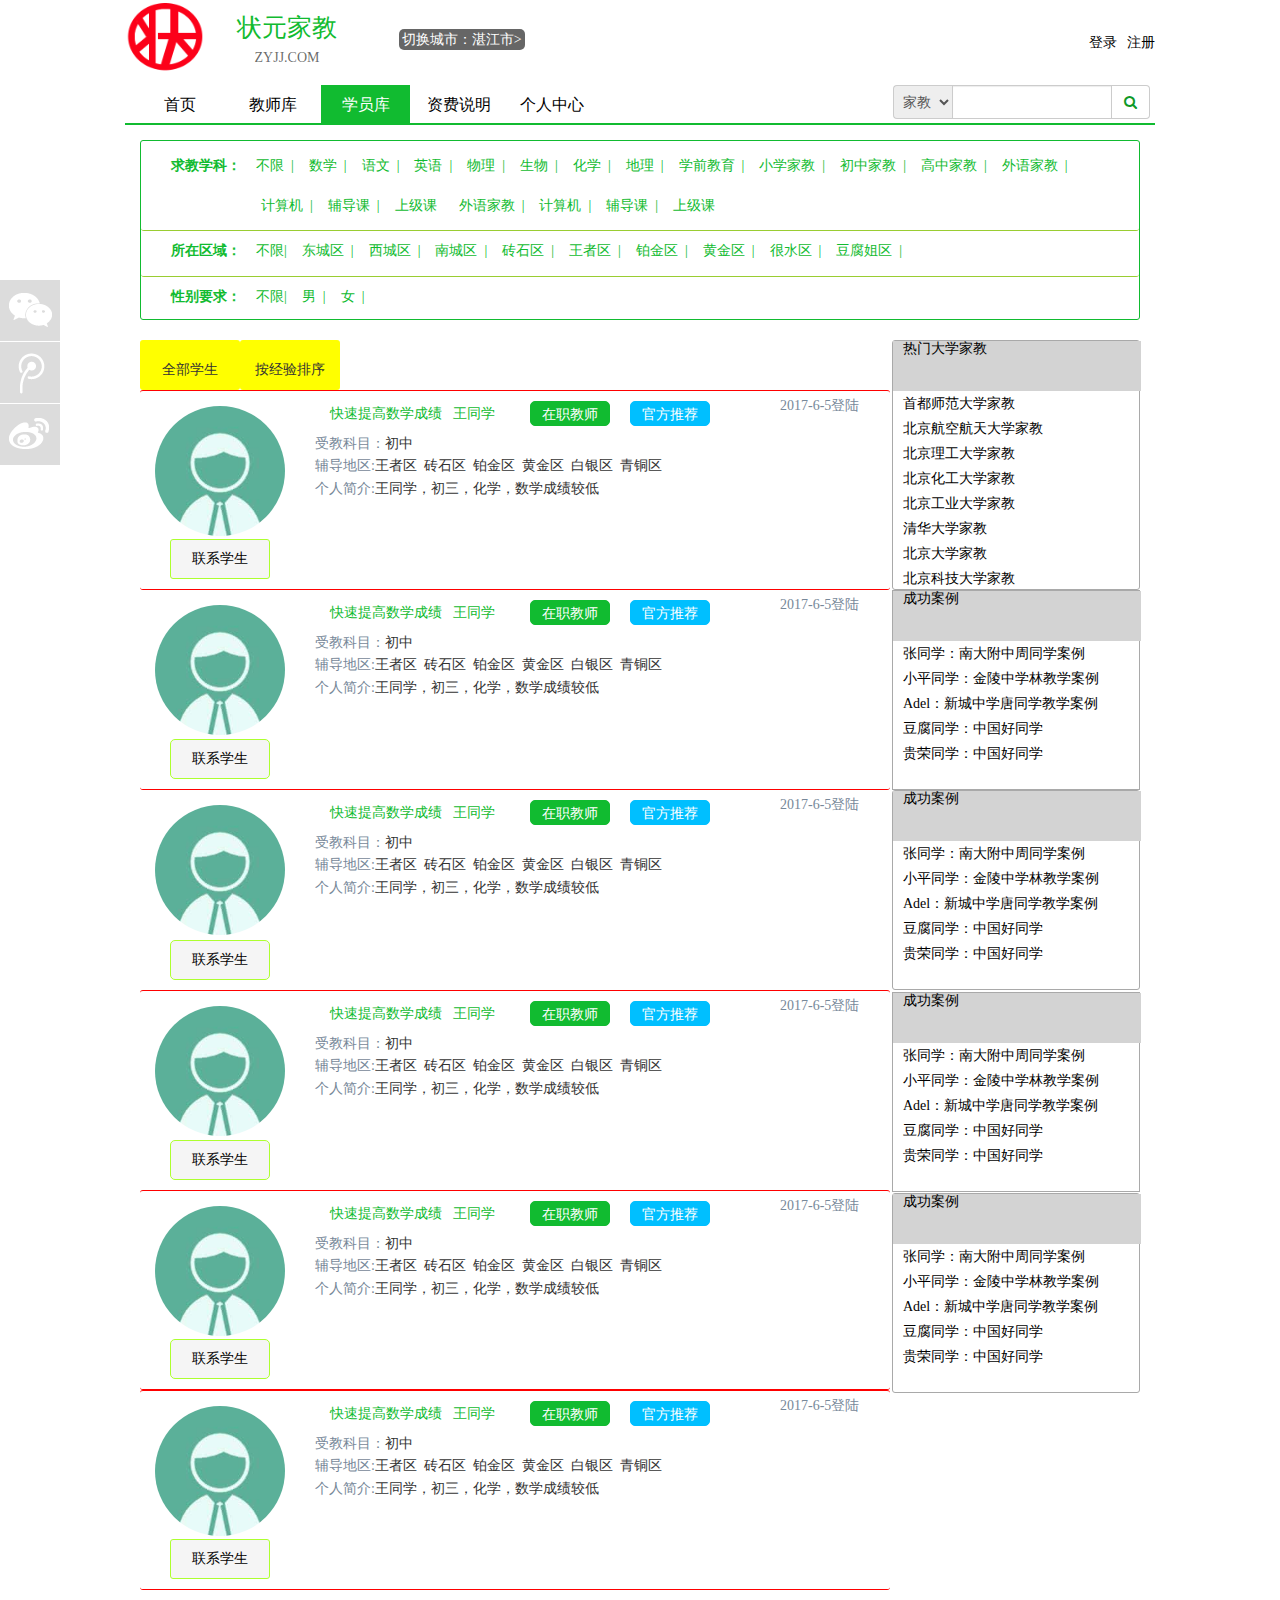
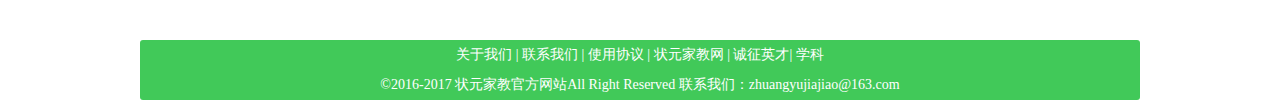
<file: student.html>
<!DOCTYPE html>
<html>
	<head>
		<meta charset="UTF-8">
		<title>教员信息</title>
		<link rel="stylesheet" type="text/css" href="css/font-awesome.css"/>
		<link rel="stylesheet" href="css/bootstrap.css" />
		<link rel="stylesheet" href="css/react.css" />
		<link rel="stylesheet" href="css/base.css" />
		<link rel="stylesheet" href="css/student.css" />
	</head>
	<body>
		<div id="header" class="">
			<div class="container">
				<div class="row">
					<div class="navbar-header">
						<span class="logo">
							<img src="images/logo1.png" alt="" />
							<div class="title">
								<h1>状元家教</h1>
								<span>ZYJJ.COM</span>
							</div>
						</span>
						<span class="address" data-toggle="modal" data-target="#area_modal">切换城市：<span id="address">湛江市</span>></span>
						<span class="register"><a href="regist.html">注册</a></span>
						<span class="login_in"><a href="login.html">登录</a></span>
					</div>
				</div>
				<div class="row navbar-main">
					<ul class="col-xs-9 list-inline">
						<li><a href="index.html">首页</a></li>
						<li><a href="teacher.html">教师库</a></li>
						<li class="active"><a href="student.html">学员库</a></li>
						<li><a href="price.html">资费说明</a></li>
						<li><a href="personal.html">个人中心</a></li>
					</ul>
					<div class="col-xs-3">
						<div class="search input-group">
							<span class="input-group-addon fl-padding">
								<select name="" class="search_select">
									<option value="">家教</option>
									<option value="">家长</option>
								</select>
							</span>
							<input type="text" class="form-control" />
							<span class="input-group-addon icon-search"></span>
						</div>
					</div>
				</div>
				<div class="modal" id="area_modal">
					<div class="modal-dialog">
						<div class="modal-content">
							<div class="modal-header">
								<h5>切换城市</h5>
							</div>
							<div class="modal-body">
								<select id="seleProvince" class="form-control" onchange="getCity(this.value)"> 
							        <option value="">省</option> 
							    </select> 
							    <select id="seleCity" class="form-control" onchange="getCounty(this.value)"> 
							        <option value="">市</option> 
							    </select> 
							    <!--<select id="seleCounty" class="form-control" onchange="setCountyCode(this.value)"> 
							        <option value="">县</option>
							    </select>-->
							</div>
							<div class="modal-footer">
								 <button class="btn btn-default area_submitBtn">确定</button>
							</div>
						</div>
					</div>
				</div>
			</div>
		</div>
		<div class="main">
			<div class="menu">
				<div class="one">	              
					<dl>
						<dt>求教学科： </dt> 
						<dd><a  href="#">不限&nbsp;&nbsp;|</a></dd>
						<dd><a  href="#">数学&nbsp;&nbsp;|</a></dd>
						<dd><a  href="#">语文&nbsp;&nbsp;|</a></dd>
						<dd><a  href="#">英语&nbsp;&nbsp;|</a></dd>
						<dd><a  href="#">物理&nbsp;&nbsp;|</a></dd>
						<dd><a  href="#">生物&nbsp;&nbsp;|</a></dd>
						<dd><a  href="#">化学&nbsp;&nbsp;|</a></dd>
						<dd><a  href="#">地理&nbsp;&nbsp;|</a></dd>
						<dd><a  href="#">学前教育&nbsp;&nbsp;|</a></dd>
						<dd><a  href="#">小学家教&nbsp;&nbsp;|</a></dd>
						<dd><a  href="#">初中家教&nbsp;&nbsp;|</a></dd>
						<dd><a  href="#">高中家教&nbsp;&nbsp;|</a></dd>
						<dd><a  href="#">外语家教&nbsp;&nbsp;|</a></dd>
						<dd><a  href="#">计算机&nbsp;&nbsp;|</a></dd>
						<dd><a  href="#">辅导课&nbsp;&nbsp;|</a></dd>
					    <dd><a  href="#">上级课&nbsp;&nbsp;</a></dd>
					    <dd><a  href="#">外语家教&nbsp;&nbsp;|</a></dd>
						<dd><a  href="#">计算机&nbsp;&nbsp;|</a></dd>
						<dd><a  href="#">辅导课&nbsp;&nbsp;|</a></dd>
					    <dd><a  href="#">上级课&nbsp;&nbsp;</a></dd>
					</dl>
				</div>
				<div class="two">
					<dl>
						<dt>所在区域：</dt>
						<dd><a href="#">不限|</a></dd>
						<dd><a href="#">东城区&nbsp;&nbsp;|</a></dd>
						<dd><a href="#">西城区&nbsp;&nbsp;|</a></dd>
						<dd><a href="#">南城区&nbsp;&nbsp;|</a></dd>
						<dd><a href="#">砖石区&nbsp;&nbsp;|</a></dd>
						<dd><a href="#">王者区&nbsp;&nbsp;|</a></dd>
						<dd><a href="#">铂金区&nbsp;&nbsp;|</a></dd>
						<dd><a href="#">黄金区&nbsp;&nbsp;|</a></dd>
						<dd><a href="#">很水区&nbsp;&nbsp;|</a></dd>
						<dd><a href="#">豆腐姐区&nbsp;&nbsp;|</a></dd>
					</dl>
				</div>
				<div class="three">
					<dl>
						<dt>性别要求：</dt>
						<dd><a href="#">不限|</a></dd>
						<dd><a href="#">男&nbsp;&nbsp;|</a></dd>
						<dd><a href="#">女&nbsp;&nbsp;|</a></dd>
					</dl>
				</div>
			</div>
			
			<div class="main1" id="main1">
					<ul class="ul0">
						<li id="all-teacher">全部学生</li>
						<li id="jingyan">按经验排序</li>
					</ul>	
						<!--全部家教-->	
					<div class="main1-allteacher">
					<div class="teacher1">
						<img src="images/head1.jpg" />
						<button type="button"  id="bt1"><a href="choose_student.html">联系学生</a></button>
						<ul class="ul1">
							<li><a href="#">快速提高数学成绩&nbsp;&nbsp;&nbsp;王同学</a></li>
							<li>在职教师</li>
							<li>官方推荐</li>
							<li>2017-6-5登陆</li>
						</ul>
						<ul class="ul2">
							<li><span>受教科目：</span>初中</li>
							<li><span>辅导地区:</span>王者区 &nbsp;砖石区 &nbsp;铂金区 &nbsp;黄金区&nbsp; 白银区&nbsp; 青铜区</li>
							<li><span>个人简介:</span>王同学，初三，化学，数学成绩较低</li>
						</ul>
					</div>
					<div class="teacher1-right">
						<ul class="ul3">
							<li><a href="#"><h4>热门大学家教</h4></a></li>
							<li><a href="#">首都师范大学家教</a></li>
							<li><a href="#">北京航空航天大学家教</a></li>
							<li><a href="#">北京理工大学家教</a></li>
							<li><a href="#">北京化工大学家教</a></li>
							<li><a href="#">北京工业大学家教</a></li>
							<li><a href="#">清华大学家教</a></li>
							<li><a href="#">北京大学家教</a></li>
							<li><a href="#">北京科技大学家教</a></li>							
						</ul>
					</div>
					
					<div class="teacher2">
						<img src="images/head1.jpg" />
						<button type="button"  id="bt2"><a href="choose_student.html">联系学生</a></button>
						<ul class="ul1">
							<li><a href="#">快速提高数学成绩&nbsp;&nbsp;&nbsp;王同学</a></li>
							<li>在职教师</li>
							<li>官方推荐</li>
							<li>2017-6-5登陆</li>
						</ul>
						<ul class="ul2">
							<li><span>受教科目：</span>初中</li>
							<li><span>辅导地区:</span>王者区 &nbsp;砖石区 &nbsp;铂金区 &nbsp;黄金区&nbsp; 白银区&nbsp; 青铜区</li>
							<li><span>个人简介:</span>王同学，初三，化学，数学成绩较低</li>
						</ul>
					</div>
					
					<div class="teacher2-right">
						<ul class="ul3">
							<li><a href="#"><h4>成功案例</h4></a></li>
							<li><a href="#">张同学：南大附中周同学案例</a></li>
							<li><a href="#">小平同学：金陵中学林教学案例</a></li>
							<li><a href="#">Adel：新城中学唐同学教学案例</a></li>
							<li><a href="#">豆腐同学：中国好同学</a></li>
							<li><a href="#">贵荣同学：中国好同学</a></li>													
						</ul>
					</div>
					
					<div class="teacher3">
						<img src="images/head1.jpg" />
						<button type="button"  id="bt3"><a href="choose_student.html">联系学生</a></button>
						<ul class="ul1">
							<li><a href="#">快速提高数学成绩&nbsp;&nbsp;&nbsp;王同学</a></li>
							<li>在职教师</li>
							<li>官方推荐</li>
							<li>2017-6-5登陆</li>
						</ul>
						<ul class="ul2">
							<li><span>受教科目：</span>初中</li>
							<li><span>辅导地区:</span>王者区 &nbsp;砖石区 &nbsp;铂金区 &nbsp;黄金区&nbsp; 白银区&nbsp; 青铜区</li>
							<li><span>个人简介:</span>王同学，初三，化学，数学成绩较低</li>
						</ul>
					</div>
					<div class="teacher3-right">
						<ul class="ul3">
							<li><a href="#"><h4>成功案例</h4></a></li>
							<li><a href="#">张同学：南大附中周同学案例</a></li>
							<li><a href="#">小平同学：金陵中学林教学案例</a></li>
							<li><a href="#">Adel：新城中学唐同学教学案例</a></li>
							<li><a href="#">豆腐同学：中国好同学</a></li>
							<li><a href="#">贵荣同学：中国好同学</a></li>													
						</ul>
					</div>
					<div class="teacher4">
						<img src="images/head1.jpg" />
						<button type="button"  id="bt4"><a href="choose_student.html">联系学生</a></button>
						<ul class="ul1">
							<li><a href="#">快速提高数学成绩&nbsp;&nbsp;&nbsp;王同学</a></li>
							<li>在职教师</li>
							<li>官方推荐</li>
							<li>2017-6-5登陆</li>
						</ul>
						<ul class="ul2">
							<li><span>受教科目：</span>初中</li>
							<li><span>辅导地区:</span>王者区 &nbsp;砖石区 &nbsp;铂金区 &nbsp;黄金区&nbsp; 白银区&nbsp; 青铜区</li>
							<li><span>个人简介:</span>王同学，初三，化学，数学成绩较低</li>
						</ul>
					</div>
					<div class="teacher4-right">
						<ul class="ul3">
							<li><a href="#"><h4>成功案例</h4></a></li>
							<li><a href="#">张同学：南大附中周同学案例</a></li>
							<li><a href="#">小平同学：金陵中学林教学案例</a></li>
							<li><a href="#">Adel：新城中学唐同学教学案例</a></li>
							<li><a href="#">豆腐同学：中国好同学</a></li>
							<li><a href="#">贵荣同学：中国好同学</a></li>													
						</ul>
					</div>
					<div class="teacher5">
						<img src="images/head1.jpg" />
						<button type="button"  id="bt5"><a href="choose_student.html">联系学生</a></button>
						<ul class="ul1">
							<li><a href="#">快速提高数学成绩&nbsp;&nbsp;&nbsp;王同学</a></li>
							<li>在职教师</li>
							<li>官方推荐</li>
							<li>2017-6-5登陆</li>
						</ul>
						<ul class="ul2">
							<li><span>受教科目：</span>初中</li>
							<li><span>辅导地区:</span>王者区 &nbsp;砖石区 &nbsp;铂金区 &nbsp;黄金区&nbsp; 白银区&nbsp; 青铜区</li>
							<li><span>个人简介:</span>王同学，初三，化学，数学成绩较低</li>
						</ul>
					</div>
					<div class="teacher5-right">
						<ul class="ul3">
							<li><a href="#"><h4>成功案例</h4></a></li>
							<li><a href="#">张同学：南大附中周同学案例</a></li>
							<li><a href="#">小平同学：金陵中学林教学案例</a></li>
							<li><a href="#">Adel：新城中学唐同学教学案例</a></li>
							<li><a href="#">豆腐同学：中国好同学</a></li>
							<li><a href="#">贵荣同学：中国好同学</a></li>													
						</ul>
					</div>
					</div>
					
					
			<!--根据家教排行-->		
			<div class="main1-allteacher">
					<div class="teacher1">
						<img src="images/head1.jpg" />
						<button type="button"  id="bt1"><a href="choose_student.html">联系学生</a></button>
						<ul class="ul1">
							<li><a href="#">快速提高数学成绩&nbsp;&nbsp;&nbsp;王同学</a></li>
							<li>在职教师</li>
							<li>官方推荐</li>
							<li>2017-6-5登陆</li>
						</ul>
						<ul class="ul2">
							<li><span>受教科目：</span>初中</li>
							<li><span>辅导地区:</span>王者区 &nbsp;砖石区 &nbsp;铂金区 &nbsp;黄金区&nbsp; 白银区&nbsp; 青铜区</li>
							<li><span>个人简介:</span>王同学，初三，化学，数学成绩较低</li>
						</ul>
					</div>
			</div>
			
		</div>
		<div id="share">
			<div class="left">
				<div class="weixin"></div>
				<div class="tengxun"></div>
				<div class="xinlang"></div>
			</div>
			<div class="right"></div>
		</div>
		
		<div id="footer">
			<div class="container text-muted">
				<p style="text-align: center"><a href="">关于我们</a> | <a href="">联系我们</a> | <a href="">使用协议</a> | <a href="">状元家教网</a> | <a href="">诚征英才</a>| <a href="">学科</a></p>
				<p style="text-align: center">©2016-2017 状元家教官方网站All Right Reserved 联系我们：zhuangyujiajiao@163.com</p>
			</div>
		</div>
		
		<script type="text/javascript" src="js/jquery.js"></script>
		<script type="text/javascript" src="js/bootstrap.js"></script>
		<script type="text/javascript" src="js/base.js"></script>
		<script type="text/javascript" src="js/area.js"></script>
		<script>
			var jingyan = document.getElementById("jingyan")
			var allli = document.getElementById("all-teacher");
			var allteacher=main1.getElementsByClassName("main1-allteacher")[0];
			var orderteacher=main1.getElementsByClassName("main1-orderteacher")[0];
			orderteacher.style.display="none";//默认情况下隐藏！
				allli.onmouseover = function(){
					allteacher.style.display="block";
					orderteacher.style.display = "none";
					jingyan.style.backgroundColor = "yellow";
					allli.style.backgroundColor = "#11BB30";
				}
				
				jingyan.onmouseover = function(){
					allteacher.style.display = "none";
					orderteacher.style.display = "block";
					jingyan.style.backgroundColor = "#11BB30";
					allli.style.backgroundColor = "yellow";
				}
		</script>
	</body>
</html>
</file>
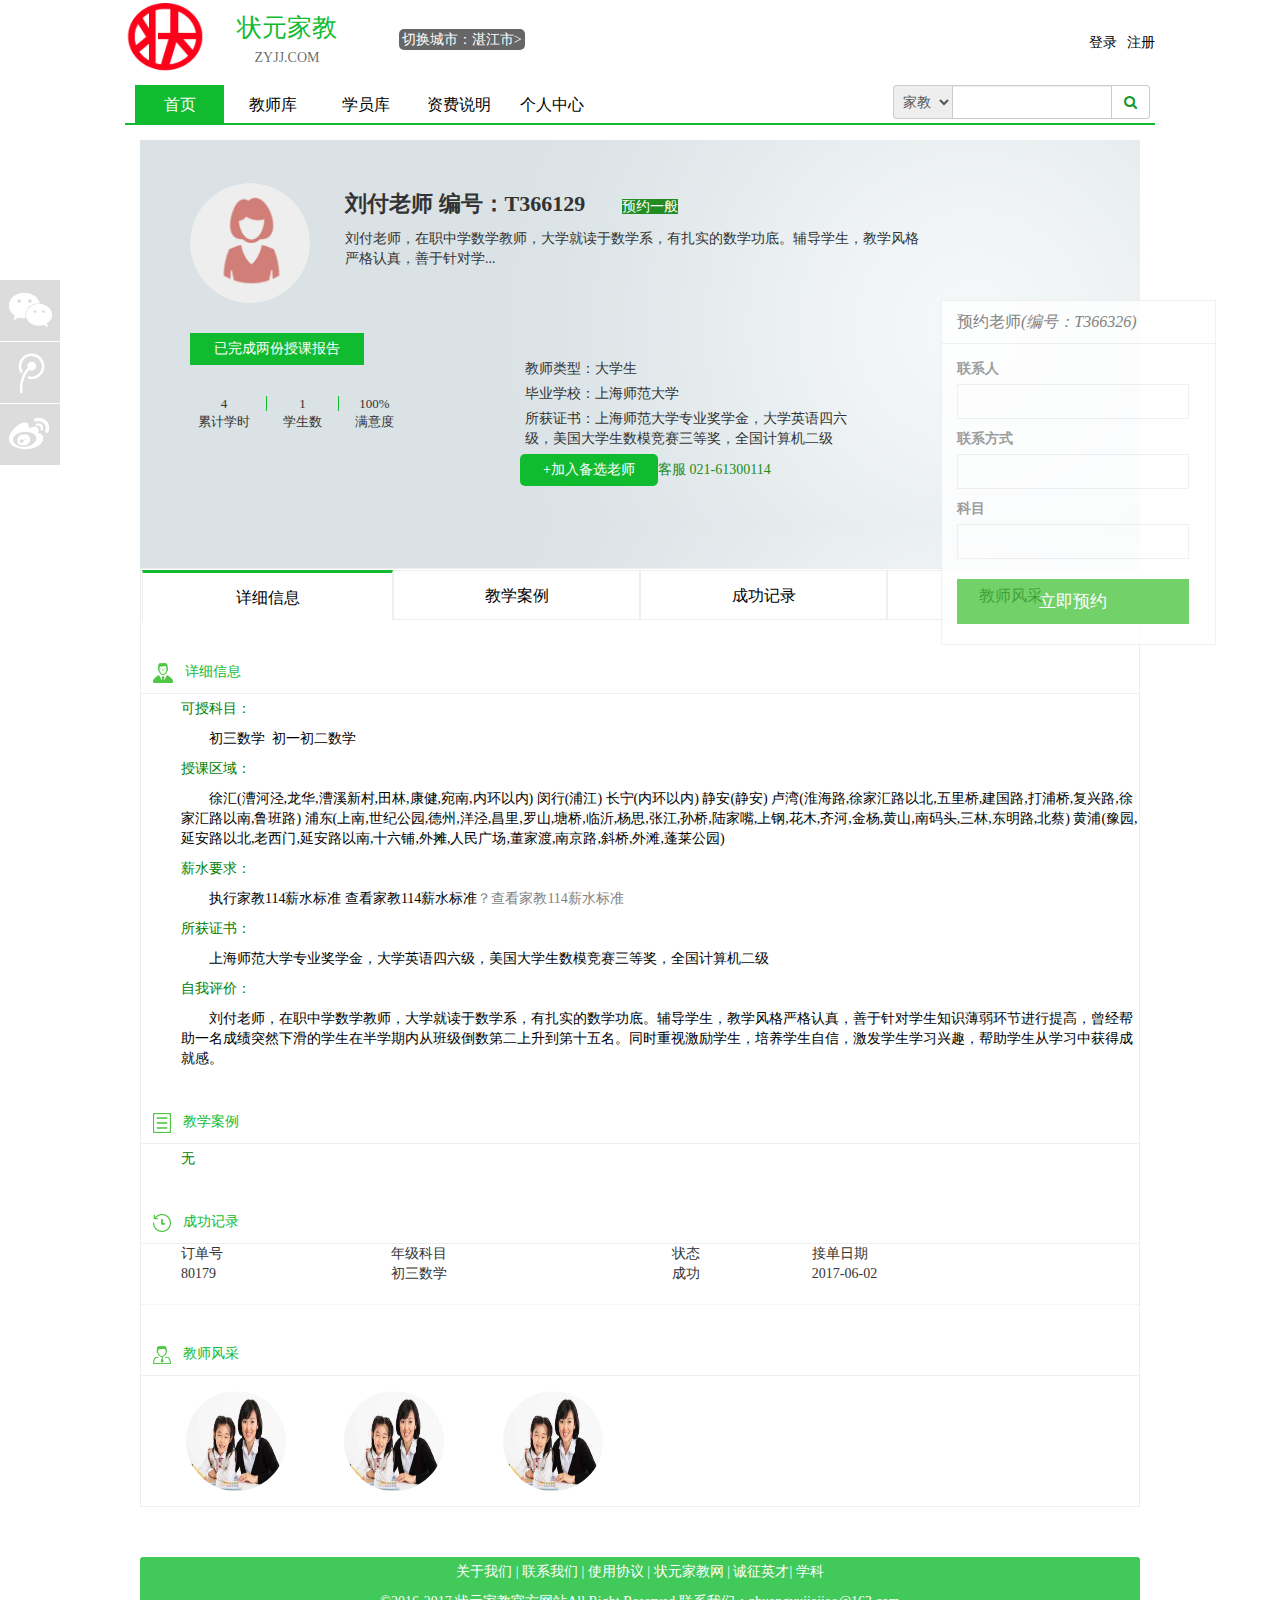
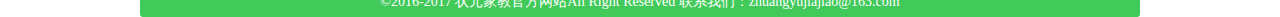
<file: teacherIndex.html>
<!DOCTYPE html>
<html>
	<head>
		<meta charset="utf-8" />
		<title></title>
		<link rel="stylesheet" href="css/bootstrap.css" />
		<link rel="stylesheet" href="css/font-awesome.css" />
		<link rel="stylesheet" href="css/react.css" />
		<link rel="stylesheet" href="css/base.css" />
		<link rel="stylesheet" href="css/teacher_list.css" />
	</head>
	<body>
		<div id="header" class="">
			<div class="container">
				<div class="row">
					<div class="navbar-header">
						<span class="logo">
							<img src="images/logo1.png" alt="" />
							<div class="title">
								<h1>状元家教</h1>
								<span>ZYJJ.COM</span>
							</div>
						</span>
						<span class="address" data-toggle="modal" data-target="#area_modal">切换城市：<span id="address">湛江市</span>></span>
						<span class="register"><a href="regist.html">注册</a></span>
						<span class="login_in"><a href="login.html">登录</a></span>
					</div>
				</div>
				<div class="row navbar-main">
					<ul class="col-xs-9 list-inline">
						<li class="active"><a href="index.html">首页</a></li>
						<li><a href="teacher.html">教师库</a></li>
						<li><a href="student.html">学员库</a></li>
						<li><a href="price.html">资费说明</a></li>
						<li><a href="personal.html">个人中心</a></li>
					</ul>
					<div class="col-xs-3">
						<div class="search input-group">
							<span class="input-group-addon fl-padding">
								<select name="" class="search_select">
									<option value="">家教</option>
									<option value="">家长</option>
								</select>
							</span>
							<input type="text" class="form-control" />
							<span class="input-group-addon icon-search"></span>
						</div>
					</div>
				</div>
				<div class="modal" id="area_modal">
					<div class="modal-dialog">
						<div class="modal-content">
							<div class="modal-header">
								<h5>切换城市</h5>
							</div>
							<div class="modal-body">
								<select id="seleProvince" class="form-control" onchange="getCity(this.value)"> 
							        <option value="">省</option> 
							    </select> 
							    <select id="seleCity" class="form-control" onchange="getCounty(this.value)"> 
							        <option value="">市</option> 
							    </select> 
							    <!--<select id="seleCounty" class="form-control" onchange="setCountyCode(this.value)"> 
							        <option value="">县</option>
							    </select>-->
							</div>
							<div class="modal-footer">
								 <button class="btn btn-default area_submitBtn">确定</button>
							</div>
						</div>
					</div>
				</div>
			</div>
		</div>
		
		<div id="banner">
			<div class="banner-left">
				<img  class="teacher" src="img/teacher.jpg"/>
			</div>
			<div class="banner-right">
				<div>
					<p><b>刘付老师	编号：T366129</b></p><span>预约一般</span>
				</div>
				<p>刘付老师，在职中学数学教师，大学就读于数学系，有扎实的数学功底。辅导学生，教学风格严格认真，善于针对学...</p>
			</div>
			<div class="banner-bottom-left">
				<div>已完成两份授课报告</div>
				<ul>
					<li>
						4<br />
						累计学时
					</li>
					<li>
						<span class="fenge"></span>
					</li>
					<li>
						1<br />
						学生数
					</li>
					<li>
						<span class="class="fenge"></span>
					</li>
					<li>
						100%<br />
						满意度
					</li>
				</ul>
			</div>
			<div class="banner-bottom-right">
				<p>教师类型：大学生</p>
				<p>毕业学校：上海师范大学</p>
				<p>所获证书：上海师范大学专业奖学金，大学英语四六级，美国大学生数模竞赛三等奖，全国计算机二级</p>
				<a href="#">+加入备选老师</a><span>客服 021-61300114</span>
			</div>
		</div>
		<div id="detail-tab">
			<ul class="navbar">
				<li class="item"><a href="#tab1">详细信息</a></li>
				<li class="item"><a href="#tab2">教学案例</a></li>
				<li class="item"><a href="#tab3">成功记录</a></li>
				<li class="item"><a href="#tab4">教师风采</a></li>
			</ul>
			<div class="tab" id="tab1">
				<h4><img src="img/icon_teacher.png"/>详细信息</h4>
				<div>
					<p>可授科目：</p>
					    <span>初三数学&nbsp;&nbsp;初一初二数学</span>
					<p>授课区域：</p>
					    <span>徐汇(漕河泾,龙华,漕溪新村,田林,康健,宛南,内环以内) 闵行(浦江) 长宁(内环以内) 静安(静安) 卢湾(淮海路,徐家汇路以北,五里桥,建国路,打浦桥,复兴路,徐家汇路以南,鲁班路) 浦东(上南,世纪公园,德州,洋泾,昌里,罗山,塘桥,临沂,杨思,张江,孙桥,陆家嘴,上钢,花木,齐河,金杨,黄山,南码头,三林,东明路,北蔡) 黄浦(豫园,延安路以北,老西门,延安路以南,十六铺,外摊,人民广场,董家渡,南京路,斜桥,外滩,蓬莱公园) </span>
					<p>薪水要求：</p>
					    <span>执行家教114薪水标准  查看家教114薪水标准<a href="#">？查看家教114薪水标准</a></span>
					<p>所获证书：</p>
					    <span>上海师范大学专业奖学金，大学英语四六级，美国大学生数模竞赛三等奖，全国计算机二级</span>
					<p>自我评价：</p>
					    <span>刘付老师，在职中学数学教师，大学就读于数学系，有扎实的数学功底。辅导学生，教学风格严格认真，善于针对学生知识薄弱环节进行提高，曾经帮助一名成绩突然下滑的学生在半学期内从班级倒数第二上升到第十五名。同时重视激励学生，培养学生自信，激发学生学习兴趣，帮助学生从学习中获得成就感。</span>
				</div>
			</div>
			<div class="tab" id="tab2">
				<h4><img src="img/icon_anli.png"/>教学案例</h4>
				<div><p>无</p></div>
			</div>
			<div class="tab" id="tab3">
				<h4><img src="img/icon_jilu.png"/>成功记录</h4>
				<div>
					<table>
						<tr>
							<td>订单号</td>
							<td>年级科目</td>
							<td>状态</td>
							<td>接单日期</td>
						</tr>
						<tr>
							<td>80179</td>
							<td>初三数学</td>
							<td>成功</td>
							<td>2017-06-02</td>							
						</tr>
					</table>
				</div>
				<hr />
			</div>
			<div class="tab" id="tab4">
				<h4><img src="img/icon_teach.png"/>教师风采</h4>
				<div>
					<img src="img/fengcai1.PNG" />
					<img src="img/fengcai1.PNG" />
					<img src="img/fengcai1.PNG" />
				</div>
			</div>
			<div class="teach-form" >
				<h4>预约老师<i>(编号：T366326)</i></h4>
				<form action="choose_teacher.html" method="" onsubmit="">
					<div class="fg">
						<label for="">联系人</label>
						<input type="text" />
					</div>
					<div class="fg">
						<label for="">联系方式</label>
						<input type="text" />
					</div>
					<div class="fg">
						<label for="">科目</label>
						<input type="text" />
					</div>
					<button type="submit" >立即预约</button>
				</form>
			</div>
		</div>
		
		<div id="share">
			<div class="left">
				<div class="weixin"></div>
				<div class="tengxun"></div>
				<div class="xinlang"></div>
			</div>
			<div class="right"></div>
		</div>
		<div id="footer">
			<div class="container text-muted">
				<p style="text-align: center"><a href="">关于我们</a> | <a href="">联系我们</a> | <a href="">使用协议</a> | <a href="">状元家教网</a> | <a href="">诚征英才</a>| <a href="">学科</a></p>
				<p style="text-align: center">©2016-2017 状元家教官方网站All Right Reserved 联系我们：zhuangyujiajiao@163.com</p>
			</div>
		</div>
		<script type="text/javascript" src="js/jquery.js"></script>
		<script type="text/javascript" src="js/bootstrap.js"></script>
		<script type="text/javascript" src="js/base.js"></script>
		<script type="text/javascript" src="js/area.js"></script>
	</body>
</html>
</file>
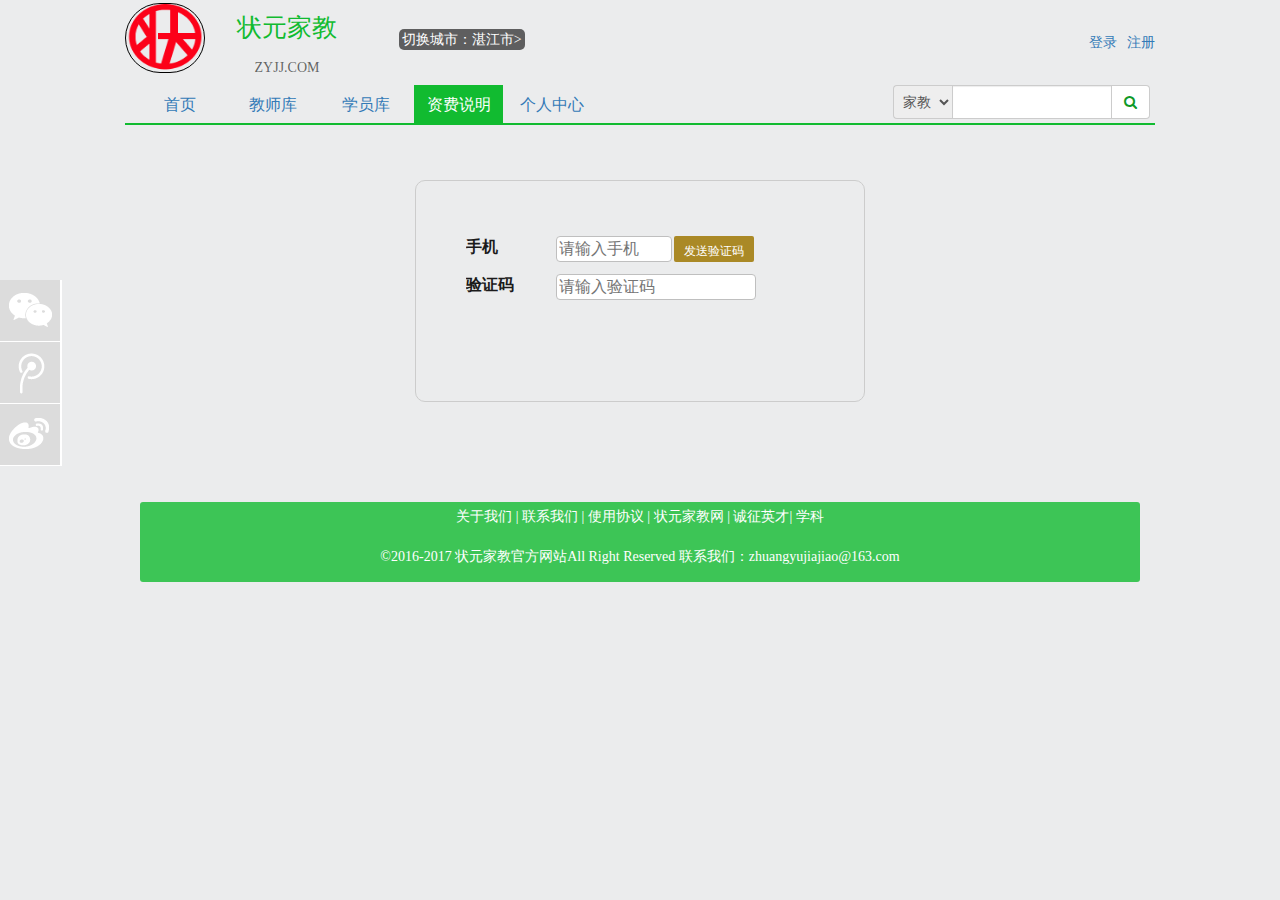
<file: valitate.html>
<!DOCTYPE html>
<html >
<head>
<meta http-equiv="Content-Type" content="text/html; charset=utf-8" />
<title>发送验证码倒计时功能</title>
<link rel="stylesheet" type="text/css" href="css/font-awesome.css"/>
<link rel="stylesheet" href="css/bootstrap.css" />
<style>
@charset "utf-8";
*{ margin:0; padding:0; list-style:none}
body{ background:#EBECED; font-family:'微软雅黑'}
.form{width: 450px;height: auto; margin:100px auto; overflow:hidden;font-size: 16px;color: #1b1b1b;text-align: left; padding:50px; border:1px solid #ccc; border-radius:10px;}
.form div{padding:5px 0;overflow: hidden;}
.form label{width: 90px;display: block;float: left;}
.form .infos{width:200px;height: 26px;line-height: 26px;border:1px solid #BFBFBF;padding:2px;border-radius:4px;float: left;}
.form .div-phone a.send1{height: 26px;text-decoration:none;line-height: 26px;padding:2px;width: 80px;background: #AA8926;font-family: '宋体';color: #fff;font-size: 12px;text-align: center;display: block;float: left;border-radius:2px;margin-left:2px;-webkit-transition:all 0.2s linear;-moz-transition:all 0.2s linear;-ms-transition:all 0.2s linear;-o-transition:all 0.2s linear;transition:all 0.2s linear;}
.form .div-phone a.send1:hover{text-decoration: none;background: #866c1b;-webkit-transition:all 0.2s linear;-moz-transition:all 0.2s linear;-ms-transition:all 0.2s linear;-o-transition:all 0.2s linear;transition:all 0.2s linear;}
.form .div-phone a.send0{height: 26px;text-decoration:none;line-height: 26px;padding:2px;width: 80px;background: #A1A1A1;font-family: '宋体';color: #fff;font-size: 12px;text-align: center;display: block;float: left;border-radius:2px;margin-left:2px;}
.form .div-phone a.send0:hover{background: #A1A1A1;font-family: '宋体';color: #fff;font-size: 12px;text-decoration: none;}
.form span.error{height: 26px;line-height: 26px;padding:2px;width: 100px;color: red;padding-left:20px;display: block;float: left;margin-left:10px;font-size: 12px;font-family: '宋体';background: url(../images/error.png) no-repeat left center;}
.form #phone{width: 116px;}
.form .div-conform{padding-right:153px;}
.form .div-conform a.conform{width: 136px;height: 34px;display: block;text-align: left;overflow: hidden;float: right;text-indent: -1000px;}


.logo img{
	margin: 100px;
	width: 50px;
	height: 50px;
	border: 1px solid black;
	border-radius:50px ;
}

</style>
<link rel="stylesheet" href="css/base.css" />
</head>
<body>
<div id="header">
	<div class="container">
		<div class="row">
			<div class="navbar-header">
				<span class="logo">
					<img src="images/logo1.png" style="margin:0" alt="" />
					<div class="title">
						<h1>状元家教</h1>
						<span>ZYJJ.COM</span>
					</div>
				</span>
				<span class="address" data-toggle="modal" data-target="#area_modal">切换城市：<span id="address">湛江市</span>></span>
				<span class="register"><a href="regist.html">注册</a></span>
				<span class="login_in"><a href="login.html">登录</a></span>
			</div>
		</div>
		<div class="row navbar-main">
			<ul class="col-xs-9 list-inline">
				<li><a href="index.html">首页</a></li>
				<li><a href="#">教师库</a></li>
				<li><a href="#">学员库</a></li>
				<li class="active"><a href="price.html">资费说明</a></li>
				<li><a href="personal.html">个人中心</a></li>
			</ul>
			<div class="col-xs-3">
				<div class="search input-group">
					<span class="input-group-addon fl-padding">
						<select name="" class="search_select">
							<option value="">家教</option>
							<option value="">家长</option>
						</select>
					</span>
					<input type="text" class="form-control" />
					<span class="input-group-addon icon-search"></span>
				</div>
			</div>
		</div>
		<div class="modal" id="area_modal">
			<div class="modal-dialog">
				<div class="modal-content">
					<div class="modal-header">
						<h5>切换城市</h5>
					</div>
					<div class="modal-body">
						<select id="seleProvince" class="form-control" onchange="getCity(this.value)"> 
					        <option value="">省</option> 
					    </select> 
					    <select id="seleCity" class="form-control" onchange="getCounty(this.value)"> 
					        <option value="">市</option> 
					    </select> 
					    <!--<select id="seleCounty" class="form-control" onchange="setCountyCode(this.value)"> 
					        <option value="">县</option>
					    </select>-->
					</div>
					<div class="modal-footer">
						 <button class="btn btn-default area_submitBtn">确定</button>
					</div>
				</div>
			</div>
		</div>
	</div>
</div>

<div class="form">



 <div class="div-phone">
	 <label for="phone">手机</label>
	 <input type="text" id="phone" class="infos" placeholder="请输入手机" />
	 <a href="javascript:;"  rel="external nofollow" class="send1" onclick="sends.send();">发送验证码</a>
 </div>
 
 <div class="div-ranks">
      <label for="ranks">验证码</label><input type="text" id="ranks" class="infos" placeholder="请输入验证码" />
 </div>
 
 
 
 
 <div class="div-conform">
     <a href="javascript:;"  rel="external nofollow" class="conform" onclick="sends.conform();">提交</a>
 </div>
</div>
<div id="share">
	<div class="left">
		<div class="weixin"></div>
		<div class="tengxun"></div>
		<div class="xinlang"></div>
	</div>
	<div class="right"></div>
</div>

<div id="footer">
	<div class="container text-muted">
		<p style="text-align: center"><a href="">关于我们</a> | <a href="">联系我们</a> | <a href="">使用协议</a> | <a href="">状元家教网</a> | <a href="">诚征英才</a>| <a href="">学科</a></p>
		<p style="text-align: center">©2016-2017 状元家教官方网站All Right Reserved 联系我们：zhuangyujiajiao@163.com</p>
	</div>
</div>
<!--<script src="http://www.lanrenzhijia.com/ajaxjs/jquery.min.js"></script>-->
<script>
var sends = {
 checked:1,
 send:function(){
  var numbers = /^1\d{10}$/;
  var val = $('#phone').val().replace(/\s+/g,""); //获取输入手机号码
  if($('.div-phone').find('span').length == 0 && $('.div-phone a').attr('class') == 'send1'){
  if(!numbers.test(val) || val.length ==0){
   $('.div-phone').append('<span class="error">手机格式错误</span>');
   return false;
  }
  }
  if(numbers.test(val)){
  var time = 30;
  $('.div-phone span').remove();
  function timeCountDown(){
   if(time==0){
   clearInterval(timer);
   $('.div-phone a').addClass('send1').removeClass('send0').html("发送验证码");
   sends.checked = 1;
   return true;
   }
   $('.div-phone a').html(time+"S后再次发送");
   time--;
   return false;
   sends.checked = 0;
  }
  $('.div-phone a').addClass('send0').removeClass('send1');
  timeCountDown();
  var timer = setInterval(timeCountDown,1000);
  }
 }
}
</script>
<script type="text/javascript" src="js/jquery.js"></script>
	<script type="text/javascript" src="js/bootstrap.js"></script>
	<script type="text/javascript" src="js/base.js"></script>
	<script type="text/javascript" src="js/area.js"></script>
</body>
</html>
</file>
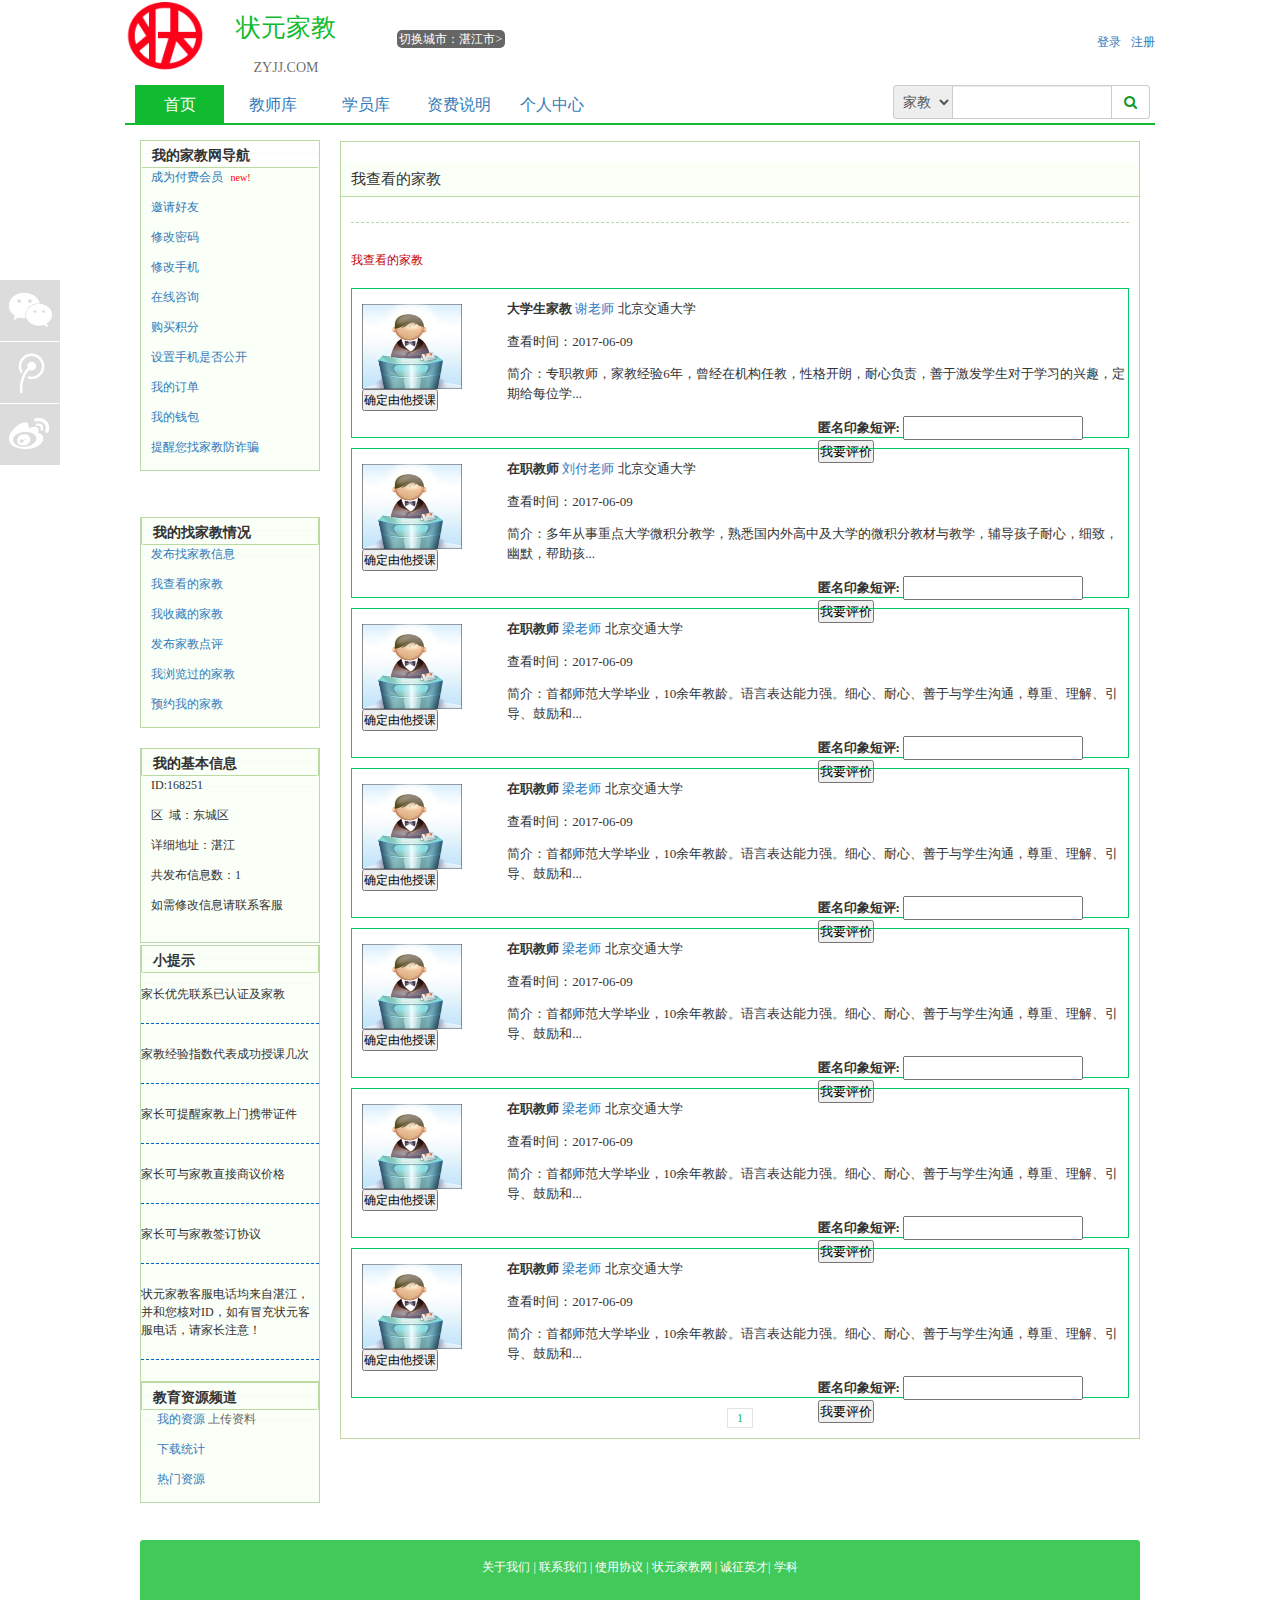
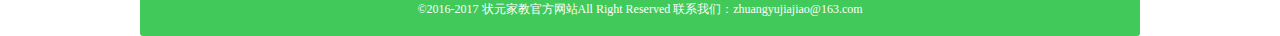
<file: view_teacher.html>
<!DOCTYPE html>
<html>
	<head>
		<meta charset="UTF-8">
		<title>查看家教</title>
		<style>

			*{
				margin: 0;
				padding: 0;
				font-family: "微软雅黑";
			}
			#view_teacher{
				width: 800px;
				margin: -1257px 293px;
				margin-left: 200px;
				margin-top: -1362px;
				border: 1px solid #badaa1;
			}
			#view_teacher h3,#view_teacher h6,#view_teacher .teacher_list{
				padding-left: 10px;
			}
			#view_teacher h3{
				font-size: 15px;
				height: 35px;
				line-height: 35px;
				background-color: #fafff8;
				border-bottom: 1px solid #badaa1;
			}
			#view_teacher hr{
				margin-top: 25px;
				margin-left: 10px;
				margin-right: 10px;
				border-top: 1px dashed #badaa1;
			}
			#view_teacher h6{
				height: 35px;
				line-height: 35px;
				color: #bf0000;
			}
			#view_teacher .teacher_list{
				height: 150px;
				border: 1px solid #00cc66;
				margin: 10px;
				position: relative;
			}
			.teacher_list .left img{
				width: 100px;
				height: 100px;
				padding-top: 2%;
			}
			.teacher_list .left input{
				display: block;
			}
			.teacher_list .right *{
				font-size: 13px;
			}
			.teacher_list .right{
				position: absolute;
				top: 10px;
				left: 20%;
			}
			.teacher_list .right div div{
				margin-left: 50%;
				margin-bottom : 30px;
			}
			.teacher_list .bold{
				font-weight: bold;
			}
			.teacher_list .right a{
				text-decoration: none;
				color: #2c7ac3;
			}
			.page_div{
				margin: 0 auto;
				text-align: center;
				width: 26px;
				margin-bottom: 10px;
				border: 1px solid #e3e4e8;
			}
			.page_div .page{
				text-decoration: none;
				font-size: 12px;
				color: #11BB30;
			}
		</style>
		<link rel="stylesheet" href="css/bootstrap.css" />
		<link rel="stylesheet" href="css/font-awesome.css" />
		<link rel="stylesheet" href="css/base.css" />
		<link rel="stylesheet" href="css/personal.css" />
	</head>
	<body>
		<div id="header" class="">
			<div class="container">
				<div class="row">
					<div class="navbar-header">
						<span class="logo">
							<img src="images/logo1.png" alt="" />
							<div class="title" style="border: none;">
								<h1>状元家教</h1>
								<span>ZYJJ.COM</span>
							</div>
						</span>
						<span class="address" data-toggle="modal" data-target="#area_modal">切换城市：<span id="address">湛江市</span>></span>
						<span class="register"><a href="regist.html">注册</a></span>
						<span class="login_in"><a href="login.html">登录</a></span>
					</div>
				</div>
				<div class="row navbar-main">
					<ul class="col-xs-9 list-inline">
						<li class="active"><a href="index.html">首页</a></li>
						<li><a href="teacher.html">教师库</a></li>
						<li><a href="student.html">学员库</a></li>
						<li><a href="price.html">资费说明</a></li>
						<li><a href="personal.html">个人中心</a></li>
					</ul>
					<div class="col-xs-3">
						<div class="search input-group">
							<span class="input-group-addon fl-padding">
								<select name="" class="search_select">
									<option value="">家教</option>
									<option value="">家长</option>
								</select>
							</span>
							<input type="text" class="form-control" />
							<span class="input-group-addon icon-search"></span>
						</div>
					</div>
				</div>
				<div class="modal" id="area_modal">
					<div class="modal-dialog">
						<div class="modal-content">
							<div class="modal-header">
								<h5>切换城市</h5>
							</div>
							<div class="modal-body">
								<select id="seleProvince" class="form-control" onchange="getCity(this.value)"> 
							        <option value="">省</option> 
							    </select> 
							    <select id="seleCity" class="form-control" onchange="getCounty(this.value)"> 
							        <option value="">市</option> 
							    </select> 
							    <!--<select id="seleCounty" class="form-control" onchange="setCountyCode(this.value)"> 
							        <option value="">县</option>
							    </select>-->
							</div>
							<div class="modal-footer">
								 <button class="btn btn-default area_submitBtn">确定</button>
							</div>
						</div>
					</div>
				</div>
			</div>
		</div>
		
		<div id="center">
			<div class="l_center">
			<div class="sider_top">
				<div class="title">
					<h2 class="t_t">我的家教网导航</h2>
				</div>
				<div class="t_detail">
					<ul class="user_m_t">
						<li><a href="#">成为付费会员</a><span style="color: red;;font-size: 10px;display: inline;">&nbsp;&nbsp;&nbsp;new!</span></li>
						<li><a href="#">邀请好友</a></li>
						<li><a href="#">修改密码</a></li>
						<li><a href="#">修改手机</a></li>
						<li><a href="#">在线咨询</a></li>
						<li><a href="#">购买积分</a></li>
						<li><a href="#">设置手机是否公开</a></li>
						<li><a href="#">我的订单</a></li>
						<li><a href="#">我的钱包</a></li>
						<li><a href="#">提醒您找家教防诈骗</a></li>
					</ul>
				</div>
			</div>
			<div class="sider_main">
				<div class="box1">
					<div class="title">
						<h2 class="t_t">我的找家教情况</h2>
					</div>
					<div class="drtail">
						<ul class="user_m_t">
							<li><a href="#">发布找家教信息</a></li>
							<li><a href="#">我查看的家教</a></li>
							<li><a href="#">我收藏的家教</a></li>
							<li><a href="#">发布家教点评</a></li>
							<li><a href="#">我浏览过的家教</a></li>
							<li><a href="#">预约我的家教</a></li>
						</ul>
					</div>
				</div>
			</div>
			<div class="sider_bottom">
				<div class="box1">
					<div class="title">
						<h2 class="t_t">我的基本信息</h2>
					</div>
					<ul class="user_m_t">
						<li>ID:168251</li>
						<li>区&nbsp;&nbsp;域：东城区</li>
						<li>详细地址：湛江 </li>
						<li>共发布信息数：1</li>
						<li>如需修改信息请联系客服</li>
					</ul>
				</div>
			</div>
			<div class="box1">
				<div class="title">
					<h2 class="t_t">小提示</h2>
				</div>
				<ul class="user_m_t">
					<p>家长优先联系已认证及家教</p>
					<hr style="height:1px;border:none;border-top:1px dashed #0066CC;" />
					<p>家教经验指数代表成功授课几次</p>
					<hr style="height:1px;border:none;border-top:1px dashed #0066CC;" />
					<p>家长可提醒家教上门携带证件</p>
				<hr style="height:1px;border:none;border-top:1px dashed #0066CC;" />
					<p>家长可与家教直接商议价格</p>
					<hr style="height:1px;border:none;border-top:1px dashed #0066CC;" />
					<p>家长可与家教签订协议</p>
					<hr style="height:1px;border:none;border-top:1px dashed #0066CC;" />
					<p>状元家教客服电话均来自湛江，并和您核对ID，如有冒充状元客服电话，请家长注意！</p>
					<hr style="height:1px;border:none;border-top:1px dashed #0066CC;" />
				</ul>
			</div>

		<div class="box1">
			<div class="title">
				<h2 class="t_t">教育资源频道</h2>
			</div>
			<div clas="detail">
				<ul class="user_m_t">
					<li>
						<div><a style="display: inline;padding-left: 6px;" href="#">我的资源</a>
							<a href="#" style="color: #666666;display: inline;">上传资料</a>
						</div>
					</li>
					<li>
						<div><a style="display: inline;padding-left: 6px;" href="#">下载统计</a>
						</div>
					</li>
					<li>
						<div><a style="display: inline;padding-left: 6px;" href="#">热门资源</a>
						</div>
					</li>
				</ul>
			</div>
		</div>
		</div>
		<div id="view_teacher">
			<h3>我查看的家教</h3>
			<hr />
			<h6>我查看的家教</h6>
			<div class="teacher_list">
				<div class="left">
					<img src="img/img_6.jpg" />
					<input type="button" value="确定由他授课"/>
				</div>
				<div class="right">
					<div>
						<span class="bold">大学生家教</span>  <a href="#">谢老师</a> <span>北京交通大学</span>
						<p>查看时间：2017-06-09</p>
						<p>简介：专职教师，家教经验6年，曾经在机构任教，性格开朗，耐心负责，善于激发学生对于学习的兴趣，定期给每位学...</p>
						<div>
							<span class="bold">匿名印象短评:</span>
							<input type="text" />
							<input type="button" value="我要评价"/>
						</div>
					</div>
				</div>
			</div>
			<div class="teacher_list">
				<div class="left">
					<img src="img/img_6.jpg" />
					<input type="button" value="确定由他授课"/>
				</div>
				<div class="right">
					<div>
						<span class="bold">在职教师</span>  <a href="#">刘付老师</a> <span>北京交通大学</span>
						<p>查看时间：2017-06-09</p>
						<p>简介：多年从事重点大学微积分教学，熟悉国内外高中及大学的微积分教材与教学，辅导孩子耐心，细致，幽默，帮助孩...</p>
						<div >
							<span class="bold">匿名印象短评:</span>
							<input type="text" />
							<input type="button" value="我要评价"/>
						</div>
					</div>
				</div>
			</div>
			<div class="teacher_list">
				<div class="left">
					<img src="img/img_6.jpg" />
					<input type="button" value="确定由他授课"/>
				</div>
				<div class="right">
					<div>
						<span class="bold">在职教师</span>  <a href="#">梁老师</a> <span>北京交通大学</span>
						<p>查看时间：2017-06-09</p>
						<p>简介：首都师范大学毕业，10余年教龄。语言表达能力强。细心、耐心、善于与学生沟通，尊重、理解、引导、鼓励和...</p>
						<div >
							<span class="bold">匿名印象短评:</span>
							<input type="text" />
							<input type="button" value="我要评价"/>
						</div>
					</div>
				</div>
			</div>
			<div class="teacher_list">
				<div class="left">
					<img src="img/img_6.jpg" />
					<input type="button" value="确定由他授课"/>
				</div>
				<div class="right">
					<div>
						<span class="bold">在职教师</span>  <a href="#">梁老师</a> <span>北京交通大学</span>
						<p>查看时间：2017-06-09</p>
						<p>简介：首都师范大学毕业，10余年教龄。语言表达能力强。细心、耐心、善于与学生沟通，尊重、理解、引导、鼓励和...</p>
						<div >
							<span class="bold">匿名印象短评:</span>
							<input type="text" />
							<input type="button" value="我要评价"/>
						</div>
					</div>
				</div>
			</div>
			<div class="teacher_list">
				<div class="left">
					<img src="img/img_6.jpg" />
					<input type="button" value="确定由他授课"/>
				</div>
				<div class="right">
					<div>
						<span class="bold">在职教师</span>  <a href="#">梁老师</a> <span>北京交通大学</span>
						<p>查看时间：2017-06-09</p>
						<p>简介：首都师范大学毕业，10余年教龄。语言表达能力强。细心、耐心、善于与学生沟通，尊重、理解、引导、鼓励和...</p>
						<div >
							<span class="bold">匿名印象短评:</span>
							<input type="text" />
							<input type="button" value="我要评价"/>
						</div>
					</div>
				</div>
			</div>
			<div class="teacher_list">
				<div class="left">
					<img src="img/img_6.jpg" />
					<input type="button" value="确定由他授课"/>
				</div>
				<div class="right">
					<div>
						<span class="bold">在职教师</span>  <a href="#">梁老师</a> <span>北京交通大学</span>
						<p>查看时间：2017-06-09</p>
						<p>简介：首都师范大学毕业，10余年教龄。语言表达能力强。细心、耐心、善于与学生沟通，尊重、理解、引导、鼓励和...</p>
						<div >
							<span class="bold">匿名印象短评:</span>
							<input type="text" />
							<input type="button" value="我要评价"/>
						</div>
					</div>
				</div>
			</div>
			<div class="teacher_list">
				<div class="left">
					<img src="img/img_6.jpg" />
					<input type="button" value="确定由他授课"/>
				</div>
				<div class="right">
					<div>
						<span class="bold">在职教师</span>  <a href="#">梁老师</a> <span>北京交通大学</span>
						<p>查看时间：2017-06-09</p>
						<p>简介：首都师范大学毕业，10余年教龄。语言表达能力强。细心、耐心、善于与学生沟通，尊重、理解、引导、鼓励和...</p>
						<div >
							<span class="bold">匿名印象短评:</span>
							<input type="text" />
							<input type="button" value="我要评价"/>
						</div>
					</div>
				</div>
			</div>
			<div class="page_div">
					<a class="page">1</a>
			</div>
		</div>
		</div>
		
		<div id="share">
			<div class="left">
				<div class="weixin"></div>
				<div class="tengxun"></div>
				<div class="xinlang"></div>
			</div>
			<div class="right"></div>
		</div>
		
		<div id="footer">
			<div class="container text-muted">
				<p style="text-align: center"><a href="">关于我们</a> | <a href="">联系我们</a> | <a href="">使用协议</a> | <a href="">状元家教网</a> | <a href="">诚征英才</a>| <a href="">学科</a></p>
				<p style="text-align: center">©2016-2017 状元家教官方网站All Right Reserved 联系我们：zhuangyujiajiao@163.com</p>
			</div>
		</div>
		<script type="text/javascript" src="js/jquery.js"></script>
		<script type="text/javascript" src="js/bootstrap.js"></script>
		<script type="text/javascript" src="js/base.js"></script>
		<script type="text/javascript" src="js/area.js"></script>
	</body>
</html>
</file>
<file: css/base.css>
body{
	font-family: "微软雅黑";
}
.container{
	width: 1000px;
	padding: 0;
}
#header{
	height: 80px;
}
.navbar-header{
	width: 100%;
	height: 70px;
	margin-bottom: 15px;
}
.logo{
	line-height: 70px;
	font-size: 2em;
	color: rgba(0,0,0,.6);
}
.logo img{
	width: 80px;
	height: 70px;
}
.logo .title{
	width: 150px;
	text-align: center;
	height: 70px;
	display: inline-block;
	vertical-align: top;
	/*color: #11BB30;*/
}
.logo .title h1{
	margin-top: 13px;
	font-size: 25px;
	line-height: 30px;
	color: #11BB30;
}
.logo .title span{
	font-size: 14px;
	line-height: 30px;
	vertical-align: top;
}
.login_in,.register{
	line-height: 85px;
	padding-left: 10px;
	float: right;
}
.login_in a:hover,.register a:hover{
	/*text-decoration: none;*/
	color: #11BB30;
}
.search select{
	background: #eee;
	border: none;
	padding:0 5px;
}
.address{
	padding: .2em;
	margin-left: 30px;
	border-radius: 5px;
	background: rgba(0,0,0,.6);
	color: #fff;
}
.navbar-main{
	height: 40px;
	border-bottom: 2px solid #11bb30;
}
.navbar-main .active{
	background: #11BB30;
}
.navbar-main .active a{
	color: #fff;
}
.navbar-main ul{
	line-height: 40px;
	font-size: 16px;
}
.navbar-main ul li{
	width: 12%;
	text-align: center;
}
.navbar-main a{
	transition: all 0.1s;
}
.navbar-main a:hover{
	color: #0E9927;
}
.navbar-main .col-xs-3{
	padding: 0;
}
.search_select{
	outline: none;
}
.search .icon-search{
	display: table-cell;
	vertical-align: middle;
	cursor: pointer;
	background: #fff;
	color: #0E9927;
}
.fl-padding{
	padding: 0;
}
#area_modal .modal-dialog{
	width: 300px;
}
#area_modal .modal-body .form-control{
	margin: 10px 0;
	width: 100%;
}
#share{
	width:200px;
	position: fixed;
	top: 280px;
	left: 0;
}
#share .left{
	width: 50px;
	height: 150px;
	background: red;
	float: left;
}
.weixin,.tengxun,.xinlang{
	width: 62px;
	height: 62px;
	background: url(../images/share.png);
	/*border: 1px solid red;*/
}
.weixin{
	background-position: 0px 0px;
}
.weixin:hover{
	background-position: -70px 0px;
}
.tengxun{
	background-position: 0px -62px;
}
.tengxun:hover{
	background-position: -70px -62px;
}
.xinlang{
	background-position: 0px -124px;
}
.xinlang:hover{
	background-position: -70px -124px;
}
#share .right{
	width: 140px;
	height: 140px;
	background: gold;
	float: right;
	background: url(../images/share.png);
	background-position: 0px -155px;
	background-size: 140px 300px;
	display: none;
}
#footer{
	margin-top: 50px;
}
#footer .container{
	background: rgba(17,187,48,.8);
	border-radius: 3px;
}
#footer p,#footer a{
	line-height: 30px;
	color: #fff;
}
</file>
<file: css/index.css>
.row{
	width: 100%;
	margin: 0;
}
#center{
	margin-top: 55px;
}
#center .container{
	position: relative;
}
#center .teacher_search{
	padding: 30px;
	position: absolute;
	left: 40px;
	top: 40px;
	border-radius: 3px;
	background: rgba(0,0,0,.2);
}
.col-xs-8{
	padding-left: 0;
}
.col-xs-4{
	padding-right: 0;
}
.teacher_search h4{
	color: #222;
	font-size: 17px;
}
.teacher_search select{
	width: 200px;
	margin: 10px 0;
}
#myCarousel{
	width: 1000px;
	height: 400px;
}
#myCarousel ol li{
	opacity: .5;
	background: #000;
}
.icon_left, .icon_right{
	position: absolute;
	top:190px;
	font-size: 20px;
	color: #000;
}
.icon_left{
	left: 10px;
}
.icon_right{
	right:10px
}
.case_title,.invite_title,.teachers_title{
	width: 100%;
	margin: 10px 0;
	padding: 10px 0;
	font-size: 18px;
	/*border-bottom: 2px solid #11bb30;*/
	background: -webkit-linear-gradient(bottom, #fff, #89EC9B);
	background: -moz-linear-gradient(bottom, #fff, #89EC9B);
	text-indent: 10px;
}
.case_left{
	width: 66%;
	height: 160px;
	float:left;
}
.case_left img{
	/*width: 263px;*/
	vertical-align: top;
}
.case_left dl{
	width: 253px;
	margin-left:10px;
	display: inline-block;
}
.case_left dl dt{
	color: #0E9927;
	/*line-height: 30px;*/
	padding-bottom: 10px;
	cursor: pointer;
}
.case_left dd{
	line-height: 25px;
	/*cursor: pointer;*/
}
.case_right{
	width: 33%;
	height: 160px;
	padding: .5em;
	float: right;
	background: #eee;
	text-align: center;
}
.case_right p{
	line-height: 25px;
}
.case_right .contact_btn{
	margin-top: 10px;
}
#notice_tabs{
	/*height: 30px;*/
	margin-top: 10px;
	padding: 0;
	background: -webkit-linear-gradient(bottom, #fff, #89EC9B);
	background: -moz-linear-gradient(bottom, #fff, #89EC9B);
}
#notice_tabs > li.active > a, #notice_tabs > li.active > a:hover, #notice_tabs > li.active > a:focus{
	border: 1px solid #11BB30;
	border-bottom: none;
}
.notice_navbar li{
	width:49%;
	height: 45px;
	line-height: 40px;
	text-align: center;
}
.notice_navbar li a{
	display: block;
}
.notice_content li{
	cursor: pointer;
}
.notice_link{
	
}
#notice_tabs{
	
}
#tab1 ul,#tab2 ul{
	padding: 10px;
}
#tab1 ul li,#tab2 ul li{
	width: 100%;
	line-height: 30px;
}
#tab1 ul li .time,#tab2 ul li .time{
	float: right;
}
.invite .item{
	display: inline-block;
	width: 32%;
	height: 200px;
	position: relative;
	text-align: center;
	background: lightgoldenrodyellow;
}
.item .header{
	height: 100px;
	background: #eee;
	/*padding-bottom: 50px;*/
}
.item .center{
	position: absolute;
	top: 70px;
	left: 65px;
	width: 60px;
	height: 60px;
	color: #fff;
	border-radius: 50%;
	display: table;
}
.item .center span{
	vertical-align: middle;
	display: table-cell;
}
.item .footer{
	padding-top: 50px;
	height: 50px;
}
.item .footer p{
	display: block;
}
.item h4{
	font-size: 17px;
	color: #0E9927;
	line-height: 40px;
}
.new_invite{
	/*width:90%;*/
	margin-top: 20px;
	border: 2px solid #eee;
	padding: 0;
}
.new_invite dl{
	text-indent: 20px;
	/*margin-right: 20px;*/
}
.new_invite dt{
	line-height: 40px;
	background: -webkit-linear-gradient(bottom, #fff, #89EC9B);
	background: -moz-linear-gradient(bottom, #fff, #89EC9B);
}
.new_invite dd{
	line-height: 30px;
	cursor: pointer;
	margin-right: 20px;
}
.new_invite dd .time{
	float: right;
}
.new_invite_btn{
	display: block;
	margin: 10px auto;
	background: #fff;
	color: #0E9927;
}
.teachers_title{
	display: inline-block;
}
.home_teachers{
	margin-top: 10px;
	position: relative;
}
.home_teachers .tab-content .col-xs-6{
	padding: 0px;
	border: 1px solid #11BB30;
	border-radius: 3px;
}
.home_teachers .tab-content .teacher_details{
	position: relative;
}
.triangle{
	position: absolute;
	top: 0;
	right: 0;
	width: 0;
	height: 0;
	border-top: 100px solid #8FEEA0;
	border-left: 100px solid transparent;
}
.triangle img{
	width: 25px;
	height: 25px;
	position: relative;
	top: -80px;
	right: 50px;
}
.teachers_navbar{
	position: absolute;
	top: 7px;
	right: 0;
}
.teachers_navbar > li.active > a, .teachers_navbar > li.active > a:hover, .teachers_navbar > li.active > a:focus{
	border: 1px solid #11BB30;
	border-bottom: none;
}
.default_head img{
	margin-top: 10px;
	width: 100px;
	height: 100px;
	border-radius: 50%;
	/*background: red;*/
}
.teacher_details .name{
	color: #0E9927;
	line-height: 40px;
	cursor: pointer;
}
.teacher_details .style{
	line-height: 40px;
	cursor: pointer;
}
.teacher_details .price,.teacher_details .intro{
	line-height: 30px;
	color: #000;
}
.teacher_details .price span,.teacher_details .intro span{
	color:rgba(0,0,0,.6);
}
.teacher_details .content_btn{
	margin: 10px 0 20px 0;
	background: #fff;
	color: #0E9927;
}



.more{
	color: #0E9927;
	font-size: 14px;
}
</file>
<file: css/Choosestudent.css>
body{
			padding: 0;
			margin: 0;
		}
		#shopCar .student_list{
			margin: 0 auto;
			width: 1000px;
			background-color: #11BB30;
			margin-top: 50px;
		}
		.student_list h4{
			margin-left: 5%;
			color: white;
			padding: 8px;
		}
		#shopCar table{
			margin: 0 auto;
			width: 1000px;
			margin-top: 30px;
			border-collapse: collapse;/*将边框在重复度去掉*/
		}
		#shopCar table{
			height: 100px;
		}
		#shopCar table tr{
			height: 35px;
		}
		 #shopCar table td{
		 	width: 220px;
		 	height: 40px;
		 	text-align: center;
		 }
		 .count{
		 	width:1000px;
		 	margin: 0 auto;
		 	height: 50px;
		 	line-height: 45px;
		 	background-color:gainsboro;
		 	position: relative;
		 }
		.list{
			background-color: #F0FFF0;
			border: 1px solid gainsboro;
		}
		.list img{
			width: 80px;
			height: 80px;
			border-radius: 40px;
			margin-top: 10px;
		}
		.list .chaoliagnjie{
		    font-size: 12px;
		    display: block;
		    max-height: 36px;
		    overflow: hidden;
		    text-overflow: ellipsis;
		    margin-bottom: 10px;
		}

		.list button{
			width: 20px;
			height: 27px;
		}
		.count input{
			margin-left: 5%;
		}
		.count a{
			margin-left: 8%;
		}
		.yixuan{
			position: absolute;
			left: 392px;
		}
		.heji{
			position: absolute;
			right: 218px;
		}
		.jiesuan1{
			width: 120px;
			height: 50px;
			background-color: grey;
			color: white;
			float: right;
			border-radius: 3px;
			cursor: not-allowed;
		}
		.jiesuan2{
			width: 120px;
			height: 50px;
			background-color: #11BB30;
			color: white;
			float: right;
			border-radius: 3px;
		}
		a{
			text-decoration: none;
			color: black;
		}
		a:hover{
			text-decoration: underline;
			color: #11BB30;
		}
		.chengse,.num,.money{
			font-size: 18px;
			color: green;
</file>
<file: css/Chooseteacher.css>
#shopCar .teacher_list{
			margin: 0 auto;
			width: 1000px;
			background-color: #11BB30;
			margin-top: 50px;
		}
		.teacher_list h4{
			margin-left: 5%;
			color: white;
			padding: 8px;
		}
		#shopCar table{
			margin: 0 auto;
			width: 1000px;
			border-collapse: collapse;/*将边框的重复度去掉*/
		}
		#shopCar table{
			height: 100px;
			margin-top: 30PX;
		}
		#shopCar table tr{
			height: 35px;
		}
		 #shopCar table td{
		 	width: 220px;
		 	height: 40px;
		 	text-align: center;
		 }
		 .count{
		 	width:1000px;
		 	margin: 0 auto;
		 	height: 50px;
		 	line-height: 45px;
		 	background-color:gainsboro;
		 	position: relative;
		 }
		.list{
			background-color: #F0FFF0;
			border: 1px solid gainsboro;
		}
		.list img{
			width: 80px;
			height: 80px;
			border-radius: 40px;
			margin-top: 10px;
		}
		.list .chaoliagnjie{
		    font-size: 12px;
		    display: block;
		    max-height: 36px;
		    overflow: hidden;
		    text-overflow: ellipsis;
		    margin-bottom: 10px;
		}

		.list button{
			width: 20px;
			height: 27px;
		}
		.count input{
			margin-left: 5%;
		}
		.count a{
			margin-left: 8%;
		}
		.yixuan{
			position: absolute;
			left: 392px;
		}
		.heji{
			position: absolute;
			right: 218px;
		}
		.jiesuan1{
			width: 120px;
			height: 50px;
			background-color: grey;
			color: white;
			float: right;
			border-radius: 3px;
			cursor: not-allowed;
		}
		.jiesuan2{
			width: 120px;
			height: 50px;
			background-color: #11BB30;
			color: white;
			float: right;
			border-radius: 3px;
		}
		a{
			text-decoration: none;
			color: black;
		}
		a:hover{
			text-decoration: underline;
			color: #11BB30;
		}
		.chengse,.num,.money{
			font-size: 18px;
			color: green;
		}
</file>
<file: css/css1.css>
*{
	margin: 0px;
	padding: 0px;
}
input{
	outline: medium;
}

/***
 * 登录开始
 * 
 * ***/
#content{
	width: 1000px;
	height: 500px;
	background-color: white;
	/*border: 2px solid blue;*/
	margin: 3px auto;
	margin-top: 80px;
	background: url(../images/p1.jpg) no-repeat 185px 35px;
}
.login{
	/*border: 1px solid red;*/
	width: 280px;
	height: 400px;
	margin: 0px auto;
	position: relative;
	top: 74px;
	border-radius: 5px;
}
.login h4{	
	padding-bottom: 74px;
	margin-left: 40px;
	font-size: 2rem;
	font-weight: bolder;
	color: #11BB30;
	}
.login input{
	width: 152px;
	margin: 5px auto;
	background-color: white;
	border: none;
	outline: medium;/*去除input边框*/
	text-indent: 2px;
}

.user,.psw{
	background-color: white;
	width: 180px;
	margin: 10px auto;
	border-radius: 5px;
	display: inline-block;
}
.border-left{
	margin-left: 28px;
}
i{
	padding-left: 5px;
}
.btn input{
	width: 180px;
    margin-top: 104px;
	background-color: #11BB30;
	border-radius: 5px;
	height: 44px;
	font-size: 19px;
	color: white;
	font-weight: bolder;
}

/***
 * 
 * 登录结束
 * ****/


/**
 * 注册开始
 * **/

.reg{
	margin:0 auto;
	width: 1000px;
	height: 600px;
	margin-top: 55px;
	border: 0;
	/*background: url(../img/p2.PNG) no-repeat 0px 0px;*/

	
}
.reg a{
	text-decoration: none;
	font-size: 10px;
	color: #333333;
	margin-bottom: 10px;
	
}
.reg_content{
	margin:0 auto;	
	width: 100%;
	height: 600px;
	margin-top: 20px;
	border: 1px solid darkgray;
	border-top: 4px solid #11BB30;
	clear: both;
}
.reg_content h2{
	margin: 0 auto;
	margin-top: 20px;
	color: #A9A9A9;
	width: 130px;
	text-align: center;
}

.reg_form{
	margin-left: 300px;	
	width: 60%;/*600px*/
	height: 500px;
	/*border: 1px solid palevioletred;*/
	
}
.reg_form div{
	margin:0 auto;
	width: 67%;/*400px*/
	height: 35px;
	border: 1px solid #11BB30;
	border-radius: 6px;
	margin-top: 40px;
	text-align: center;
	line-height: 35px;
	display: inline-block;
}
.reg_input{
	width: 75%;/*300px*/
	height: 35px;
	border: 0;
	background: white;
	color: black;
	opacity: 0.4;
	font-size: 1em;
	text-indent: 1rem;

}

.reg_label{
	position: relative;

	float: left;
	left: 9px;
	margin-right: 1px;
	font-size: 1em;
}
#yanzhengma{
	width: 35%;
	
}
.yanzheng0{
	width: 30%;/*140px*/
	height: 100%;
	float: right;
	/*border: 1px solid #11BB30;*/
	background-color:lightgreen ;
	border-radius: 6px;
	font-size: 1em;
}
.yanzheng1{
	width: 30%;/*140px*/
	height: 100%;
	float: right;
	/*border: 1px solid #11BB30;*/
	background-color:darkgray;
	border-radius: 6px;
	font-size: 1em;
}
.reg_form div:last-child{
	background-color: #11BB30;
	
}

#reg{
	width: 100%;
	color: white;
	font-size: 18px;
	background-color: #11BB30;
	opacity: 1;
	display: inline;
}
#tip{
	/*display: inline-block;*/
	border: #11BB30 1px solid;
	/*width: 10%;*/
}
#tip_yanzheng{
	color: red;
}
</file>
<file: css/jiajiao.css>
*{
	padding: 0;
	margin: 0;
}
.banner{
	background-color: #11bb03;
	width: 1000px;
	height: 30px;
	color: white;
	border-radius:2px ;
	padding-left:10px ;
	line-height: 30px;
	font-size:15px ;
}
#center{
	width: 1000px;
	height: 800px;
	margin: 0 auto;
	margin-top: 55px;
}
.l_center
{
	width: 250px;
	height: 500px;
	border: 1px solid #BADAA1;
	margin-top: 10px;
background-color: lightyellow;
}
.reg_left h3 {
background: url(../img/fe_reg_left.gif) no-repeat;
width: 164px;
height: 37px;
color: #FFF;
font-weight: bold;
color: #FFF;
line-height: 29px;
text-indent: 20px;
font-size: 14px;
margin-left: -10px;
}
h3 {
display: block;
font-size: 1.17em;
-webkit-margin-before: 1em;
-webkit-margin-after: 1em;
-webkit-margin-start: 0px;
-webkit-margin-end: 0px;
font-weight: bold;
}
li {
text-align: -webkit-match-parent;
color: #666;
width: 248px;
}
ul {
list-style: none;
}
body{
font: 12px/1.5 tahoma, arial, \5b8b\4f53;
}
p {
display: block;
-webkit-margin-before: 1em;
-webkit-margin-after: 1em;
-webkit-margin-start: 0px;
-webkit-margin-end: 0px;
}
.reg_left p {
padding-left: 55px;
line-height: 21px;
}
.reg_left p.i1 {
background: url(../img/reg_1.gif) no-repeat 15px center;
}
.reg_left p.i2 {
background: url(../img/reg_2.gif) no-repeat 15px center;
}
.reg_left p.i3 {
background: url(../img/reg_3.gif) no-repeat 15px center;
}
.reg_left p.i4 {
background: url(../img/reg_4.gif) no-repeat 15px center;
}
.r_center{
	width: 700px;
	height: 800px;
	border: 1px solid #BADAA1;
	float: right;
	margin-top: -500px;
}
#jiangjin_4{display: inline-block;}
.elem_form li{
	width: 700px;
	height: 54px;
	margin-left: 20px;
}
.elem_form .grades{
	display: inline-block;
	width: 100px;
}
.elem_form .float1{
	width: 700px;
}
.elem_form .float2{
	display: inline-block;
	width: 200px;
}
/*li{
list-style-type: none;
margin-left: 20px;
height: 50px;
}*/
.r_center1{
	height: 500px;
	width: 700px;
	border: 1px solid #BADAA1;
	float: right;
	margin-top: -500px;
}
.button{
	text-decoration: none;
	display: inline-block;
	width: 50px;
	margin-left: 80%;
	margin-bottom: 10px;
	background-color: #BADAA1;
	color: white;
	padding: 8px;
	text-align: center;
}
.button:hover{
	background-color: #11BB03;
}
</file>
<file: css/personal.css>
*{
	padding: 0;
	margin: 0;
}
#center{
	width: 1000px;
	height: 1350px;
	margin:0 auto;
	margin-top: 100px;
}
.l_center{
	width: 180px;
	/*margin-left:100px ;*/
	margin-top: -40px ;
}
.sider_top {
	width: 180px;
	height: 377px;
}
.title{
	height: 28px;
    border: 1px solid #badaa1;
}
.title h2{
font-size: 14px;
height: 26px;
line-height: 4px;
padding: 0 0 0 10px;
color: #333;
border: 1px solid #f5fcf3
}
.t_t{
	display: block;
font-size: 1.5em;
-webkit-margin-before: 0.83em;
-webkit-margin-after: 0.83em;
-webkit-margin-start: 0px;
-webkit-margin-end: 0px;
font-weight: bold;
}
.sider_top .t_detail{
	background: #fafff8;
    border: 1px solid #badaa1;
    border-top: none;
}
ul{
	list-style-type: none;
}
.user_m_t li{
	height: 22px;
     margin: 0 0 8px 0;
     padding: 0 0 0 10px;
}
body{
	font: 12px/1.5 tahoma, arial, \5b8b\4f53;
}
a{
	text-decoration: none;
}
.sider_main{
	width: 180px;
	height: 211px;
}
/*.sider_main .box1 {
	background: #fafff8;
    border: 1px solid #badaa1;
    border-top: none;
}*/
/*.sider_main .title{
	height: 28px;
    border: 1px solid #badaa1;
}*/
/*.sider_main .box1 h2{
font-size: 14px;
height: 26px;
line-height: 4px;
padding: 0 0 0 10px;
color: #333;
border: 1px solid #f5fcf3
}*/
.detail{
	width: 180px;
	height: 197px;
	
}
li {
display: list-item;
text-align: -webkit-match-parent;
}
.sider_bottom {
	margin-top:20px;
	width: 180px;
	height: 197px;
}
 .box1 {
	background: #fafff8;
    border: 1px solid #badaa1;
    border-top: none;
    width: 180px;
}
.sider_bottom .box1{
	width: 180px;
	height: 195px;
}
#r_center{
	width: 770px;
	margin-left:234px ;
	margin-top:-1360px ;
	
}
.r_center .box2{
	width: 770px;
	height: 539px;
}
.box2 .t_detail{
	background: #fff;
border: 1px solid #badaa1;
border-top: none;
height: auto !important;
height: 695px;
overflow: visible;
}
.s_t{
	margin: 5px 0;
height: 28px;
line-height: 28px;
padding-left: 10px;
color: #006600;
border: #d0dde4 1px solid;
background: #f4fbff;
}
.bg{
	color: #FFFFFF;
background-color: #88B3E2;
height: 30px;
width: 100px;
text-align: center;
line-height: 30px;
float: left;
}
.red{
	color: #439E8C;
border: 1px solid #ccccc;
height: 30px;
width: 100px;
text-align: center;
line-height: 30px;
float: left;
}
p{
display: block;
-webkit-margin-before: 1em;
-webkit-margin-after: 1em;
-webkit-margin-start: 0px;
-webkit-margin-end: 0px;
}
.but{
background-color: orange;
color: #FFFFFF;
height: 40px;
line-height: 40px;
text-align: center;
width: 150px;
}
.but a{
	color: #FFFFFF;
}
.select{
	padding-top: 10px;
height: 40px;
margin: 8px 15px 5px 15px;
}
input{
	font: 12px/1.5 tahoma, arial, \5b8b\4f53;
	-webkit-rtl-ordering: logical;
-webkit-user-select: text;
color: initial;
letter-spacing: normal;
word-spacing: normal;
text-transform: none;
text-indent: 0px;
text-shadow: none;
display: inline-block;
-webkit-writing-mode: horizontal-tb;
}
input[type="submit"]{
	-webkit-align-items: flex-start;
text-align: center;
cursor: default;
color: buttontext;
padding: 2px 6px 3px;
border: 2px outset buttonface;
border-image-source: initial;
border-image-slice: initial;
border-image-width: initial;
border-image-outset: initial;
border-image-repeat: initial;
background-color: buttonface;
box-sizing: border-box;
}
input[type="submit"]{
-webkit-appearance: push-button;
white-space: pre;
color: #006600;
}
tbody{
	display: table-row-group;
vertical-align: middle;
border-color: inherit;
}
tr{
	display: table-row;
vertical-align: inherit;
border-color: inherit;
}
th{
	border: 1px solid #e3e3e3;
background: #f2f2f2;
color: #666;
font-weight: normal;
text-align: center;
padding: 4px 0;
display: table-cell;
vertical-align: inherit;
}
td{
	display: table-cell;
   vertical-align: inherit;
   text-align: center;
}
/*.sider_bottom .title{
	height: 28px;
    border: 1px solid #badaa1;
}*/
/*.sider_bottom .title h2{
font-size: 14px;
height: 26px;
line-height: 4px;
padding: 0 0 0 10px;
color: #333;
border: 1px solid #f5fcf3
}*/
</file>
<file: css/price.css>
body{
	font-family: "微软雅黑";
}
#active{
	
}
*{
	padding: 0;
	margin: 0;
}
#center{
	/*margin-top: 50px;*/
}
#price{
	width: 100%;
    min-width: 1000px;
    background: #f2f2f2;
    padding: 20px 0;
    color: #999;
    text-align: center;
    margin-top: 50px;
}
table{
	border: 1px solid #ccc;
	border-collapse: collapse;
	width: 1000px;
	margin: 15px 0;
	/*display: block;*/
	 margin: 0  auto;
}
tbody{
	display: table-row-group;
	vertical-align: middle;
	border-color: inherit;
}
table th{
	border: 1px solid #ccc;
	color: #333;
	font-weight: normal;
	padding: 15px 0;
}
table td{
	border: 1px solid #ccc;
	text-align: center;
}
.c_foot_top,.c_foot_center,.c_foot_foot{
	margin-bottom: 30px;
}
h4{
width: 400px;
margin: 0 auto;
color: #fff;
font-size: 20px;
font-weight: normal;
background-color: #11BB30;
height: 34px;
line-height: 34PX;
padding-left: 10px;
margin-bottom: 20px;
}
form input{
	border: 1px solid #ccc;
	border-radius: 4px;
	color: #cfcfcf;
	height: 100%;
	line-height: 38px;
    outline: none;
    padding-left: 8px;
    width: 200px;
}
button{
	width: 200px;
    margin-left: 15px;
    background: #50c645;
    color: #fff;
    outline: none;
    border: 1px solid #50c645;
    height: 40px;
    line-height: 38px;
    font-size: 16px;
    border-radius: 5px;
    cursor: pointer;
    transition: .3s;
}
</file>
<file: css/student.css>
*{
	padding: 0;
	margin: 0;
	font-family: "微软雅黑";
}
ul{
	list-style-type: none;
}
a{
	text-decoration: none;
}
.main{
	margin: 0 auto;
	width: 1000px;
	height: 1000px;
	background-color: white;
	margin-top: 60px;
}
.main .main1{
	position: relative;
}
.main .menu{
	height: 180px;
	background-color: white;
	border: 1px solid #11BB30;
	border-radius: 3px;
}
.main .menu .one{
	height: 90px;
	color: white;
	border-bottom: 1px solid yellowgreen;
	padding: 5px 30px 0px 30px;
	border-radius: 3px;
}
.main .menu .one dl{
	height:80px;
}
.main .menu .one dl dt{
	height: 40px;
	line-height: 40px;
	float: left;
	color: #11BB30;
}
.main .menu .one dl dd{
	height: 40px;
	line-height: 40px;
	float: left;
	margin-left: 15px;
	font-size: 14px;
	text-align: center;
	color: #11BB30;
}
.main .menu .one dl dt:first-child{
	
}
.main .menu .one dl dd:nth-child(15){
   margin-left: 90px;	
}
.main .menu .one dl dd a{
	color: #11BB30;
}

.main .menu .two{
	color: white;
	border-bottom: 1px solid yellowgreen;
	padding: 0px 30px 0px 30px;
	border-radius: 3px;
}
.main .menu .two dl{
	height:45px;
}
.main .menu .two dl dt{
	height: 40px;
	line-height: 40px;
	float: left;
	color: #11BB30;
}
.main .menu .two dl dt:first-child{
	
}
.main .menu .two dl dd{
	height: 40px;
	line-height: 40px;
	float: left;
	margin-left: 15px;
	font-size: 14px;
	text-align: center;
	color: #11BB30;
}
.main .menu .two dl dd a{
	color: #11BB30;
}
.main .menu .three{
	color: white;
	border-radius: 3px;
	padding: 0px 30px 0px 30px;
}
.main .menu .three dl{
	height:45px;
}
.main .menu .three dl dt{
	height: 40px;
	line-height: 40px;
	float: left;
	color: #11BB30;
}
.main .menu .three dl dt:first-child{
	
}
.main .menu .three dl dd{
	height: 40px;
	line-height: 40px;
	float: left;
	margin-left: 15px;
	font-size: 14px;
	text-align: center;
	color: #11BB30;
}
.main .menu .three dl dd a{
	color: #11BB30;
}

.main .main1 .ul0{
	width: 200px;
	height: 50px;
	margin-top: 20px;
	margin-left: 0px;
}
.main .main1 .ul0 li{
	width: 100px;
	height: 50px;
	background-color: yellow;
	float: left;
	text-align: center;
	line-height: 60px;
	border-radius: 3px;
}
.main .main1 .ul0 li:hover{
	background-color: #11bb30;
}
.main .main1 .teacher1{
	width:750px ;
	height: 200px;
	border-top: 1px solid red;
	border-bottom: 1px solid red;
	position: relative;
	border-radius: 3px;
}
.main .main1 .teacher1 img{
	width: 130px;
	height: 130px;
	margin-top: 15px;
	margin-left: 15px;
	border: 0px solid red;
	border-radius: 65px;
}
.main .main1 .teacher1 #bt1{
	width: 100px;
	height: 40px;
	border: 1px solid greenyellow;
	border-radius: 5px;
	position: absolute;
	left: 30px;
	bottom: 10px;
	background-color: whitesmoke;
	border-radius: 3px;
}
.main .main1 .teacher1 #bt1:hover{
	background-color: #11BB30;
	color: red;
}
.main .main1 .teacher1 .ul1{
	position: absolute;
	left: 160px;
	top: 0px;
}
.main .main1 .teacher1 .ul1 li{
	float: left;
	margin-left: 10px;
	margin: 10px;
}
.main .main1 .teacher1 .ul1 li:nth-child(1){
	width: 200px;
	height: 25px;
	line-height: 25px;
	text-align: center;
	color: white;
}
.main .main1 .teacher1 .ul1 li:nth-child(2){
	width: 80px;
	height: 25px;
	line-height: 25px;
	text-align: center;
	border: 1px solid #11BB30;
	border-radius: 5px;
	color: white;
	background-color: #11BB30;
}
.main .main1 .teacher1 .ul1 li:nth-child(3){
	width: 80px;
	height: 25px;
	line-height: 25px;
	text-align: center;
	border: 1px solid deepskyblue;
	border-radius: 5px;
	color: white;
	background-color: deepskyblue;
}
.main .main1 .teacher1 .ul1 li:nth-child(4){
	width:100px;
	height: 10px;
	margin-left: 480px;
	margin-top: -40px;
	color: lightslategray;
}
.main .main1 .teacher1 .ul1 li a{
	color: #11BB30;
	margin-top: 10px;
	margin-left: 5px;
}
.main .main1 .teacher1 .ul1 li a:hover{
	text-decoration: underline;
}
.main .main1 .teacher1 .ul2{
	position: absolute;
	left: 175px;
	top: 40px;
	
}
.main .main1 .teacher1 .ul2 li{
	margin-top: 2.5px;
	margin-bottom: 2.5px;
}
.main .main1 .teacher1 .ul2 li span{
	color: lightslategray;
}
.main .main1 .teacher1 .ul2 li span:nth-child(2){
	margin-left: 30px;
}
.main .main1 .teacher1 .ul2 li img{
	width: 10px;
	height: 10px;
}
.main .main1 .teacher1 .ul2 li:nth-child(5) span{
	margin-left: 10px;
	margin-right: 10px;
}
.main .main1 .teacher1 .ul2 li:nth-child(5) span:nth-child(1){
	margin: 0px;
}
.main .main1 .teacher1-right{
	width: 248px;
	height: 250px;
	border: 1px solid darkgray;
	position: absolute;
	top: 0px;
	right: 0px;
	border-radius: 3px;
}
.main .main1 .teacher1-right .ul3{
	
}
.main .main1 .teacher1-right .ul3 li{
	width:248px;
	height: 25px;
	text-align: left;
	line-height: 25px;
	text-indent: 10px;//首行缩进
}
.main .main1 .teacher1-right .ul3 li:nth-child(1){
	height: 50px;
	line-height: 50px;
	background-color: lightgray;
	border-bottom: 1px solid lightgray;
}
.main .main1 .teacher1-right .ul3 li a{
	color: black;
}
.main .main1 .teacher1-right .ul3 li a:hover{
	color: green;
	text-decoration: underline;
}

/*//第二个老师*/

.main .main1 .teacher2{
	width: 750px;
	height: 200px;
	position: relative;
	border-radius: 3px;
	border-bottom: 1px solid red;
}
.main .main1 .teacher2 img{
	width: 130px;
	height: 130px;
	margin-top: 15px;
	margin-left: 15px;
	border: 0px solid red;
	border-radius: 65px;
}
.main .main1 .teacher2 #bt2{
	width: 100px;
	height: 40px;
	border: 1px solid greenyellow;
	border-radius: 5px;
	position: absolute;
	left: 30px;
	bottom: 10px;
	background-color: whitesmoke;
}
.main .main1 .teacher2 #bt2:hover{
	background-color: #11BB30;
	color: red;
}
.main .main1 .teacher2 .ul1{
	position: absolute;
	left: 160px;
	top: 0px;
}
.main .main1 .teacher2 .ul1 li{
	float: left;
	margin-left: 10px;
	margin: 10px;
}
.main .main1 .teacher2 .ul1 li:nth-child(1){
	width: 200px;
	height: 25px;
	line-height: 25px;
	text-align: center;
	color: white;
}
.main .main1 .teacher2 .ul1 li:nth-child(2){
	width: 80px;
	height: 25px;
	line-height: 25px;
	text-align: center;
	border: 1px solid #11BB30;
	border-radius: 5px;
	color: white;
	background-color: #11BB30;
}
.main .main1 .teacher2 .ul1 li:nth-child(3){
	width: 80px;
	height: 25px;
	line-height: 25px;
	text-align: center;
	border: 1px solid deepskyblue;
	border-radius: 5px;
	color: white;
	background-color: deepskyblue;
}
.main .main1 .teacher2 .ul1 li:nth-child(4){
	width:100px;
	height: 10px;
	margin-left: 480px;
	margin-top: -40px;
	color: lightslategray;
}
.main .main1 .teacher2 .ul1 li a{
	color: #11BB30;
	margin-top: 10px;
	margin-left: 5px;
}
.main .main1 .teacher2 .ul1 li a:hover{
	text-decoration: underline;
}
.main .main1 .teacher2 .ul2{
	position: absolute;
	left: 175px;
	top: 40px;
	
}
.main .main1 .teacher2 .ul2 li{
	margin-top: 2.5px;
	margin-bottom: 2.5px;
}
.main .main1 .teacher2 .ul2 li span{
	color: lightslategray;
}
.main .main1 .teacher2 .ul2 li span:nth-child(2){
	margin-left: 30px;
}
.main .main1 .teacher2 .ul2 li img{
	width: 10px;
	height: 10px;
}
.main .main1 .teacher2 .ul2 li:nth-child(5) span{
	margin-left: 10px;
	margin-right: 10px;
}
.main .main1 .teacher2 .ul2 li:nth-child(5) span:nth-child(1){
	margin: 0px;
}
.main .main1 .teacher2-right{
	width: 248px;
	height: 200px;
	border: 1px solid darkgray;
	position: absolute;
	top: 250px;
	right: 0px;
}
.main .main1 .teacher2-right .ul3{
	
}
.main .main1 .teacher2-right .ul3 li{
	width:248px;
	height: 25px;
	text-align: left;
	line-height: 25px;
	text-indent: 10px;//首行缩进
}
.main .main1 .teacher2-right .ul3 li:nth-child(1){
	height: 50px;
	line-height: 50px;
	background-color: lightgray;
	border-bottom: 1px solid lightgray;
}
.main .main1 .teacher2-right .ul3 li a{
	color: black;
}
.main .main1 .teacher2-right .ul3 li a:hover{
	color: green;
	text-decoration: underline;
}
.main .main1 .teacher3{
	width:750px ;
	height: 200px;
	border-topr: 1px solid red;
	position: relative;
	border-radius: 3px;
}
.main .main1 .teacher3 img{
	width: 130px;
	height: 130px;
	margin-top: 15px;
	margin-left: 15px;
	border: 0px solid red;
	border-radius: 65px;
}
.main .main1 .teacher3 #bt3{
	width: 100px;
	height: 40px;
	border: 1px solid greenyellow;
	border-radius: 5px;
	position: absolute;
	left: 30px;
	bottom: 10px;
	background-color: whitesmoke;
}
.main .main1 .teacher3 #bt3:hover{
	background-color: #11BB30;
	color: red;
}

.main .main1 .teacher3 .ul1{
	position: absolute;
	left: 160px;
	top: 0px;
}
.main .main1 .teacher3 .ul1 li{
	float: left;
	margin-left: 10px;
	margin: 10px;
}
.main .main1 .teacher3 .ul1 li:nth-child(1){
	width: 200px;
	height: 25px;
	line-height: 25px;
	text-align: center;
	color: white;
}
.main .main1 .teacher3 .ul1 li:nth-child(2){
	width: 80px;
	height: 25px;
	line-height: 25px;
	text-align: center;
	border: 1px solid #11BB30;
	border-radius: 5px;
	color: white;
	background-color: #11BB30;
}
.main .main1 .teacher3 .ul1 li:nth-child(3){
	width: 80px;
	height: 25px;
	line-height: 25px;
	text-align: center;
	border: 1px solid deepskyblue;
	border-radius: 5px;
	color: white;
	background-color: deepskyblue;
}
.main .main1 .teacher3 .ul1 li:nth-child(4){
	width:100px;
	height: 10px;
	margin-left: 480px;
	margin-top: -40px;
	color: lightslategray;
}
.main .main1 .teacher3 .ul1 li a{
	color: #11BB30;
	margin-top: 10px;
	margin-left: 5px;
}
.main .main1 .teacher3 .ul1 li a:hover{
	text-decoration: underline;
}
.main .main1 .teacher3 .ul2{
	position: absolute;
	left: 175px;
	top: 40px;
	
}
.main .main1 .teacher3 .ul2 li{
	margin-top: 2.5px;
	margin-bottom: 2.5px;
}
.main .main1 .teacher3 .ul2 li span{
	color: lightslategray;
}
.main .main1 .teacher3 .ul2 li span:nth-child(2){
	margin-left: 30px;
}
.main .main1 .teacher3 .ul2 li img{
	width: 10px;
	height: 10px;
}
.main .main1 .teacher3 .ul2 li:nth-child(5) span{
	margin-left: 10px;
	margin-right: 10px;
}
.main .main1 .teacher3 .ul2 li:nth-child(5) span:nth-child(1){
	margin: 0px;
}
.main .main1 .teacher3-right{
	width: 248px;
	height: 200px;
	border: 1px solid darkgray;
	position: absolute;
	top: 450px;
	right: 0px;
	border-radius: 3px;
}
.main .main1 .teacher3-right .ul3{
	
}
.main .main1 .teacher3-right .ul3 li{
	width:248px;
	height: 25px;
	text-align: left;
	line-height: 25px;
	text-indent: 10px;//首行缩进
}
.main .main1 .teacher3-right .ul3 li:nth-child(1){
	height: 50px;
	line-height: 50px;
	background-color: lightgray;
	border-bottom: 1px solid lightgray;
}
.main .main1 .teacher3-right .ul3 li a{
	color: black;
}
.main .main1 .teacher3-right .ul3 li a:hover{
	color: green;
	text-decoration: underline;
}



/*第四个老师*/

.main .main1 .teacher4{
	width:750px ;
	height: 200px;
	position: relative;
	border-top: 1px solid red;
	border-radius: 3px;
}
.main .main1 .teacher4 img{
	width: 130px;
	height: 130px;
	margin-top: 15px;
	margin-left: 15px;
	border: 0px solid red;
	border-radius: 65px;
}
.main .main1 .teacher4 #bt4{
	width: 100px;
	height: 40px;
	border: 1px solid greenyellow;
	border-radius: 5px;
	position: absolute;
	left: 30px;
	bottom: 10px;
	background-color: whitesmoke;
}
.main .main1 .teacher4 #bt4:hover{
	background-color: #11BB30;
	color: red;
}

.main .main1 .teacher4 .ul1{
	position: absolute;
	left: 160px;
	top: 0px;
}
.main .main1 .teacher4 .ul1 li{
	float: left;
	margin-left: 10px;
	margin: 10px;
}
.main .main1 .teacher4 .ul1 li:nth-child(1){
	width: 200px;
	height: 25px;
	line-height: 25px;
	text-align: center;
	color: white;
}
.main .main1 .teacher4 .ul1 li:nth-child(2){
	width: 80px;
	height: 25px;
	line-height: 25px;
	text-align: center;
	border: 1px solid #11BB30;
	border-radius: 5px;
	color: white;
	background-color: #11BB30;
}
.main .main1 .teacher4 .ul1 li:nth-child(3){
	width: 80px;
	height: 25px;
	line-height: 25px;
	text-align: center;
	border: 1px solid deepskyblue;
	border-radius: 5px;
	color: white;
	background-color: deepskyblue;
}
.main .main1 .teacher4 .ul1 li:nth-child(4){
	width:100px;
	height: 10px;
	margin-left: 480px;
	margin-top: -40px;
	color: lightslategray;
}
.main .main1 .teacher4 .ul1 li a{
	color: #11BB30;
	margin-top: 10px;
	margin-left: 5px;
}
.main .main1 .teacher4 .ul1 li a:hover{
	text-decoration: underline;
}
.main .main1 .teacher4 .ul2{
	position: absolute;
	left: 175px;
	top: 40px;	
}
.main .main1 .teacher4 .ul2 li{
	margin-top: 2.5px;
	margin-bottom: 2.5px;
}
.main .main1 .teacher4 .ul2 li span{
	color: lightslategray;
}
.main .main1 .teacher4 .ul2 li span:nth-child(2){
	margin-left: 30px;
}
.main .main1 .teacher4 .ul2 li img{
	width: 10px;
	height: 10px;
}
.main .main1 .teacher4 .ul2 li:nth-child(5) span{
	margin-left: 10px;
	margin-right: 10px;
}
.main .main1 .teacher4 .ul2 li:nth-child(5) span:nth-child(1){
	margin: 0px;
}
.main .main1 .teacher4-right{
	width: 248px;
	height: 200px;
	border: 1px solid darkgray;
	position: absolute;
	top: 652px;
	right: 0px;
}
.main .main1 .teacher4-right .ul3{
	
}
.main .main1 .teacher4-right .ul3 li{
	width:248px;
	height: 25px;
	text-align: left;
	line-height: 25px;
	text-indent: 10px;//首行缩进
}
.main .main1 .teacher4-right .ul3 li:nth-child(1){
	height: 50px;
	line-height: 50px;
	background-color: lightgray;
	border-bottom: 1px solid lightgray;
}
.main .main1 .teacher4-right .ul3 li a{
	color: black;
}
.main .main1 .teacher4-right .ul3 li a:hover{
	color: green;
	text-decoration: underline;
}
.main .main1 .teacher5{
	width:750px ;
	height: 200px;
	position: relative;
	border-top: 1px solid red;
	border-bottom: 1px solid red;
	border-radius: 3px;
}
.main .main1 .teacher5 img{
	width: 130px;
	height: 130px;
	margin-top: 15px;
	margin-left: 15px;
	border: 0px solid red;
	border-radius: 65px;
}
.main .main1 .teacher5 #bt5{
	width: 100px;
	height: 40px;
	border: 1px solid greenyellow;
	border-radius: 5px;
	position: absolute;
	left: 30px;
	bottom: 10px;
	background-color: whitesmoke;
}
.main .main1 .teacher5 #bt5:hover{
	background-color: #11BB30;
	color: red;
}

.main .main1 .teacher5 .ul1{
	position: absolute;
	left: 160px;
	top: 0px;
}
.main .main1 .teacher5 .ul1 li{
	float: left;
	margin-left: 10px;
	margin: 10px;
}
.main .main1 .teacher5 .ul1 li:nth-child(1){
	width: 200px;
	height: 25px;
	line-height: 25px;
	text-align: center;
	color: white;
}
.main .main1 .teacher5 .ul1 li:nth-child(2){
	width: 80px;
	height: 25px;
	line-height: 25px;
	text-align: center;
	border: 1px solid #11BB30;
	border-radius: 5px;
	color: white;
	background-color: #11BB30;
}
.main .main1 .teacher5 .ul1 li:nth-child(3){
	width: 80px;
	height: 25px;
	line-height: 25px;
	text-align: center;
	border: 1px solid deepskyblue;
	border-radius: 5px;
	color: white;
	background-color: deepskyblue;
}
.main .main1 .teacher5 .ul1 li:nth-child(4){
	width:100px;
	height: 10px;
	margin-left: 480px;
	margin-top: -40px;
	color: lightslategray;
}
.main .main1 .teacher5 .ul1 li a{
	color: #11BB30;
	margin-top: 10px;
	margin-left: 5px;
}
.main .main1 .teacher5 .ul1 li a:hover{
	text-decoration: underline;
}
.main .main1 .teacher5 .ul2{
	position: absolute;
	left: 175px;
	top: 40px;	
}
.main .main1 .teacher5 .ul2 li{
	margin-top: 2.5px;
	margin-bottom: 2.5px;
}
.main .main1 .teacher5 .ul2 li span{
	color: lightslategray;
}
.main .main1 .teacher5 .ul2 li span:nth-child(2){
	margin-left: 30px;
}
.main .main1 .teacher5 .ul2 li img{
	width: 10px;
	height: 10px;
}
.main .main1 .teacher5 .ul2 li:nth-child(5) span{
	margin-left: 10px;
	margin-right: 10px;
}
.main .main1 .teacher5 .ul2 li:nth-child(5) span:nth-child(1){
	margin: 0px;
}
.main .main1 .teacher5-right{
	width: 248px;
	height: 200px;
	border: 1px solid darkgray;
	position: absolute;
	top: 853px;
	right: 0px;
	border-radius: 3px;
}
.main .main1 .teacher5-right .ul3{
	
}
.main .main1 .teacher5-right .ul3 li{
	width:248px;
	height: 25px;
	text-align: left;
	line-height: 25px;
	text-indent: 10px;//首行缩进
}
.main .main1 .teacher5-right .ul3 li:nth-child(1){
	height: 50px;
	line-height: 50px;
	background-color: lightgray;
	border-bottom: 1px solid lightgray;
}
.main .main1 .teacher5-right .ul3 li a{
	color: black;
}
.main .main1 .teacher5-right .ul3 li a:hover{
	color: green;
	text-decoration: underline;
}
.main .main1-orderteacher{
	width: 1000px;
	height: 1000px;
	background-color: goldenrod;
	display: none;
}
.main .main1-orderteacher img{
	width: 1000px;
	height: 500px;
}
</file>
<file: css/teacher_list.css>
/*全局样式开始*/*{
	margin: 0;
	padding: 0;
}
body{
	font-family: "微软雅黑";
}
ul{
	list-style-type: none;
}
/*全局样式结束*/
#banner{
	width: 1000px;
	height: 428px;
	background: url(../img/ibanner_bg.png);
	position: relative;
	margin: 0 auto;
	margin-top: 60px;
}
#banner .teacher{
	width: 120px;
	height: 120px;
	position: absolute;
	border-radius: 50%;
	top: 10%;
	left: 50px;
}
#banner .banner-right{
	position: absolute;
	width: 594px;
	top: 10%;
	left: 200px;
}
.banner-right p{
	margin: 5px;
}
.banner-right p:first-child{
	display: inline-block;
	font-size: 22px;
	font-f;
}
.banner-right span{
	margin-left: 32px;
	background-color: forestgreen;
	color: white;
}

/*.banner-bottom-left开始*/
#banner .banner-bottom-left{
	position: absolute;
	width: 300px;
	top: 45%;
	margin-left: 5%;
}
.banner-bottom-left div{
	height: 32px;
	line-height: 32px;
	width: 58%;
	text-align: center;
	background-color: #11BB30;
	color: white;
	border: 5px;
}
.banner-bottom-left ul {
	margin-top: 10%;
}
.banner-bottom-left ul li{
	font-size: 13px;
	padding: 0px 8px;
	text-align: center;
	float: left;
}
.banner-bottom-left ul li span{
	border-left: 1px solid #11BB30;
}

/*.banner-bottom-left开始*/

/*.banner-bottom-right开始*/
#banner .banner-bottom-right{
	position: absolute;
	width: 350px;
	top: 50%;
	left: 380px;
}
.banner-bottom-right p{
	margin: 5px;
}
.banner-bottom-right a{
	background-color: #11BB30;
	display: inline-block;
	color: white;
	text-decoration: none;
	width: 138px;
	text-align: center;
	height: 32px;
	line-height: 32px;
	border-radius: 5px;
}
.banner-bottom-right span{
	color: forestgreen;
}
/*.banner-bottom-right结束*/


/*teach-form开始*/
.teach-form{
	width: 275px;
	background-color: white;
	opacity: 0.8;
	position: fixed;
	right: 5%;
	top: 300px;
	border: 1px solid #eee;
	z-index: 999;
}
.teach-form h4{
	color: #666;
	border-bottom: 1px solid #eee;
	font-weight: normal;
	font-size: 16px;
	font-family: "Microsoft YaHei";
	padding-left: 15px;
	height: 43px;
	line-height: 41px;
}
.teach-form form {
	border-top: none;
	padding: 15px 26px 20px 15px;
	background: #fff;
	overflow: inherit;
}
.teach-form .fg {
	margin-bottom: 10px;
}
.teach-form form label {
	display: block;
	margin-bottom: 5px;
	color: #888;
}
.teach-form input {
	width: 100%;
	border: 1px solid #eee;
	outline: none;
	height: 35px;
	line-height: 33px;
	color: #888;
	padding-left: 10px;
	font-family: "Microsoft YaHei";
}
.teach-form button {
	background: #50c645;
	color: #fff;
	font-size: 17px;
	border: 1px solid #50c645;
	cursor: pointer;
	-moz-transition: .3s;
	-webkit-transition: .3s;
	width: 100%;
	height: 45px;
	line-height: 43px;
	margin-top: 10px;
	font-family: "Microsoft YaHei";
}
.teach-form button:hover {
	background: #50c600;
}
/*teach-form结束*/

/*detail-tab开始*/
#detail-tab{
	width: 1000px;
	margin: 0 auto;
	border: 1px solid #eee;
}

#detail-tab .navbar{
	list-style-type: none;
	width: 1000px;
	height: 55px;
	background: white;
	border-radius: 3px;
}
#detail-tab .navbar li{
	width: 247px;
	height: 50px;
	line-height: 50px;
	text-align: center;
	float: left;
	border: 1px solid #eee;
}
#detail-tab .navbar li:first-child{
	border-top: 3px solid #11BB30;
	border-bottom: none;
	width: 251px;
}
#detail-tab .navbar li a{
	text-decoration: none;
	font-size: 16px;
	color: black;
}
#tab .navbar li a:hover{
	background: #258dcd;
	color: #fff;
}
.tab{
	border-bottom: #eee;
}
.tab h4{
	height: 45px;
	line-height: 45px;
	margin-top: 25px;
	color: #11BB30;
	border-bottom: 1px solid #eee;;
}
.tab h4 img{
	margin-left: 12px;
	margin-right: 12px;
}
.tab div {
	margin-left: 4%;
}
.tab div table{
	width: 100%;
}
.tab hr{
	height:1px;
	border:none;
	border-top:1px dotted #eee;
}
.tab div p,.tab div span{
	line-height: 20px;
	padding: 5px 0px;
	color: green;
}
.tab div span{
	text-indent: 2em;
	display: inline-block;
	color: #000000;
}

.tab div a{
	color: gray;
}
.tab div img{
	width: 100px;
	height: 100px;
	margin: 15px 50px 15px 5px;
	border-radius: 100px;
	/*margin-top: 15px;
	margin-right:50px ;*/
}

/*detail-tab结束*/
</file>
<file: css/react.css>
/* CSS reset */
body{
	font-family: "微软雅黑";
}
body,div,dl,dt,dd,ul,ol,li,h1,h2,h3,h4,h5,h6,pre,form,fieldset,input,textarea,p,blockquote,th,td { 
	margin:0;
	padding:0;
}
html,body {
	margin:0;
	padding:0;
}
a{
	color: #000000;
}
a:hover{
	text-decoration: none;
}
table {
	border-collapse:collapse;
	border-spacing:0;
}
fieldset,img { 
	border:0;
}
input{
	border:1px solid #b0b0b0;
	padding:3px 5px 4px;
	color:#979797;
	width:190px;
}
address,caption,cite,code,dfn,th,var {
	font-style:normal;
	font-weight:normal;
}
ol,ul {
	list-style:none;
}
caption,th {
	text-align:left;
}
h1,h2,h3,h4,h5,h6 {
	font-size:100%;
	font-weight:normal;
}
q:before,q:after {
	content:'';
}
abbr,acronym { 
	border:0;
}
@media (min-width: 1200px)
bootstrap.css:1601
.container {
    width: 1000px;
}
</file>
<file: css/dateRange.css>
/*========== reset ==========*/
html, body, div, dl, dt, dd, ul, ol, li, h1, h2, h3, h4, h5, h6, pre, form, fieldset, input, textarea, p, blockquote, th, td, iframe,hr{margin:0;padding:0;}
body{font:12px/1.6 Tahoma,microsoft yahei,"微软雅黑","宋体";*font-family:"微软雅黑","宋体";}
fieldset, img { border:0; }
address, caption, cite, dfn, em, th, var{font-style:normal;font-weight:normal;}
ol, ul { list-style:none; }
caption, th { text-align:left; }
h1, h2, h3, h4, h5, h6 { font-size:100%; }
table {border-collapse:collapse;border-spacing:0;}
select,input,label,button,textarea{margin:0;padding:0;font:normal normal normal "微软雅黑",arial,Simsun,Arial Unicode MS,Mingliu,Arial;overflow:visible;}
input{padding:2px 0 1px;*padding:4px 0 0;_padding:4px 0 0;_height:21px;}

/**
* GRI主题
*/
.gri_contrast {
    float: left;
    margin: 4px 8px 0 8px;
    line-height: 20px;
    color: #666;
    cursor: pointer;
    font: 12px/1.5 Tahoma, Helvetica, 'SimSun', sans-serif;
}


.gri_date {
/*    margin: 4px 4px;*/
    padding: 0 26px 0 6px;
    width: 195px;
    height: 20px;
    line-height: 20px;
    border: 1px solid #D6D6D6;
    background: #FFF url('./images/icon_date.png') no-repeat 100% 50%;
    cursor: pointer;
    color: #666;
}

.gri_date_month {
    width: 180px
}

.gri_dateRangeCalendar {
    position: absolute;
    display: none;
    background: #FFF;
    border: 1px solid #6FB1DF;
    padding: 10px;
    -moz-box-shadow: 0px 1px 3px #6FB1DF;
    filter: progid:DXImageTransform.Microsoft.Shadow(Strength = 5, Direction = 135, Color = "#CCCCCC");
    font: 12px/1.5 Tahoma, Helvetica, 'SimSun', sans-serif;
}

.gri_dateRangeCalendar a {
    color: #369;
}

.gri_dateRangePicker {
    float: left;
    border: 0;
    margin: 0;
    padding: 0;
}

.gri_dateRangeOptions {
    float: left;
}

.gri_dateRangeOptions input.gri_dateRangeInput {
    width: 80px;
    text-align: center;
    border: 1px solid #DDD;
}

.gri_dateRangeOptions div.gri_dateRangeInput {
    margin-bottom: 5px;
}

.gri_dateRangePreMonth {
    float: left;
    width: 15px;
    height: 17px;
    background: url('./images/page.png') no-repeat 0 0;
    overflow: hidden;
}

.gri_dateRangeNextMonth {
    float: right;
    width: 15px;
    height: 17px;
    background: url('./images/page.png') no-repeat -15px 0;
    overflow: hidden;
}

.gri_dateRangePreMonth span, .gri_dateRangeNextMonth span {
    display: none;
}

.gri_dateRangeDateTable {
    margin: 0 10px 0 0px;
    padding: 0px;
    float: left;
    empty-cells: show;
    border-collapse: collapse;
    display: inline;
    font-size: 12px;
}

.gri_dateRangeDateTable td {
    border: 1px solid #EEE;
    text-align: right;
    cursor: pointer;
    padding: 1px 2px;
}

.gri_dateRangeDateTable th {
    border-top: 1px solid #DEE6F6;
    border-left: 1px solid #DEE6F6;
    background: #E0E8F7;
    font-weight: 400;
    border-left: 1px solid #DDD;
}

.gri_dateRangeDateTable td.gri_dateRangeGray {
    color: #BBB;
    cursor: default;
}

.gri_dateRangeDateTable td.gri_dateRangeToday {
    color: #F90;
    font-weight: bold;
}

.gri_dateRangeSelected {
    background-color: #007CD9;
    color: #FFF;
}

.gri_dateRangeCompare {
    background-color: #B9E078;
    color: #FFF;
}

.gri_dateRangeCoincide {
    background-color: #FFFFC4;
}

.gri_pn {
    background: url("../images/pn.png") repeat-x scroll 0 -48px #E5E5E5;
    color: #fff;
}

.gri_pnc {
    background: url("../images/pn.png") repeat-x scroll 0 0 #E5E5E5;
}

.gri_co {
    border: 1px solid #999999;
    box-shadow: 0 1px 0 #E5E5E5;
    cursor: pointer;
    font-family: Tahoma, 'Microsoft Yahei', 'Simsun';
    font-size: 12px;
    height: 21px;
    overflow: hidden;
    vertical-align: middle
}

/**
 * =================================================
 * TA主题
 * =================================================
 */
.ta_date{ 
			border:1px solid #d8d8d8;
	-webkit-border-radius: 3px;
   -moz-border-radius: 3px;
	    border-radius: 3px;
		 background-color:lightgrey;	/*颜色*/
	  background-image: -ms-linear-gradient(top, #fafafa, #f5f5f5);
	  background-image: -webkit-gradient(linear, 0 0, 0 100%, from(#fafafa), to(#f5f5f5));
	  background-image: -moz-linear-gradient(top, #fafafa, #f5f5f5);
	  background-image: -o-linear-gradient(top, #fafafa, #f5f5f5);
	  background-image: linear-gradient(top, #fafafa, #f5f5f5);
	  background-repeat: repeat-x;
		   float:left;
}

.ta_date .date_title {
	  font-family:Arial;
	  font-size:14px;
	  	color:#666666;
		padding:6px 10px;
		*padding:0px 10px;
	 border-right:1px solid #d8d8d8;
	vertical-align:middle;
	cursor:pointer;
	*zoom:1;
}
.ta_date .date_title:before{content: "预约 "}
.ta_date:hover {
	  background-image:none;
   -webkit-box-shadow: 0 1px 1px rgba(0, 0, 0, 0.15);
     -moz-box-shadow: 0 1px 1px rgba(0, 0, 0, 0.15);
         box-shadow: 0 1px 1px rgba(0, 0, 0, 0.15);
}
.ta_date .to{ padding:0 5px;}
.ta_date .opt_sel{/*====*/
	width:30px;
	height:28px;
	line-height:28px;
	display:inline-block;
	text-align:center;
	vertical-align:middle;
	margin-left:-4px;	
}
.ta_date a.opt_sel:link, .ta_date a.opt_sel:visited {
	
}
.ta_date a.opt_sel:active, .ta_date a.opt_sel:hover {
	
}

.ta_date .i_orderd{
	display: inline-block;
	width: 0;
	height: 0;
	vertical-align:middle;
	border-top: 5px solid #727272;
	border-right: 5px dashed transparent;
	border-left: 5px dashed transparent;
	font-size:0;
	content: "";
	overflow:hidden;
	*margin-top:10px;
}


.ta_calendar2{*width:536px;}
.ta_calendar1{*width:268px;}
.ta_calendar{background-color: #ffffff;
	font-size:12px;
	text-align:left;
	z-index:100;
    position: absolute;
    right: 0;
}
.i_pre,.i_next,.ta_calendar td.ta_dateRangeSelected,.ta_calendar td.first,.ta_calendar td.last,.ta_calendar td.today{
	/*background:url(http://imgcache.qq.com/bossweb/mta/images/calendar_all.png) no-repeat;*/
	background:url(../img/calendar_all.png) no-repeat;
	cursor:pointer;
}
.i_pre,.i_next{ width:23px; height:23px;display:inline-block; }
.i_pre{ background-position:0 0;}
.i_pre:hover{ background-position:-46px 0px;}
.i_next{ background-position:-23px 0;}
.i_next:hover{ background-position:-69px 0px;}

.ta_calendar td.ta_dateRangeSelected{
    background:greenyellow;
}
.ta_calendar td.ta_dateRangeGray{
    color: #BBB;
    cursor: default;
}

/*开始颜色*/
.ta_calendar td.first,.ta_calendar td.today{
	background:#7FFF00;
}
.ta_calendar td.first:after,.ta_calendar td.today:after{content: "预约";display: block; font-size: 10px;color:#fff;}
/*结束颜色*/
.ta_calendar td.last{
    background:#7FFF00;
}
.ta_calendar td.last:after{content: "结课";display: block; font-size: 10px;color:#fff;}

.ta_calendar .dis{
	color:#9e9e9e;
}
.ta_calendar table {
	font-size: 12px;
	_display:inline;
	border-spacing:0 7px;
	border-collapse:collapse;
    width: 100%;
}
.ta_calendar table caption{ text-align:center; height:40px; line-height:40px; font-size:14px;  box-shadow:0px 1px 1px rgba(0,0,0,0.1);}
.ta_calendar table thead tr {
	background:#fff;

}
.ta_calendar table thead th {
	cursor: pointer;
	text-align:center;
    height: 40px;

}

.ta_calendar table.calendar-month {
				font-size: 12px;
				float:left;
				margin:0 8px;
				_display:inline;
				border-spacing:7px;
				border-collapse:separate;
				margin-bottom:10px;
			}
			.calendar-month caption{
				border-bottom:1px solid #E1E1E1;
				*padding-bottom:0px;
			}
			
			.calendar-month tbody td {
				line-height: 30px;
				padding: 4px 11px;
				text-align:center;
				white-space:nowrap;
				font-family:"΢���ź�";
				cursor:pointer;
			}
			.calendar-month td.hover,.calendar-month td:hover,.calendar-month caption span:hover{
				background:#;
				color:#6590c1;
				border:1px solid #6590c1;
				padding: 3px 10px;
				border-radius:2px;
				cursor:pointer;
			}
			.calendar .dis:hover{
				color:#9e9e9e;
				border:1px solid #d3d5d6;
				padding: 3px 10px;
			}
			.calendar-month td.current{
				background:#6590c1;
				color:#fff;
				border-radius:2px;
			}

.ta_calendar table thead th.sun{color: #999;}
.ta_calendar table thead th.sat{color: #999;}
.ta_calendar table td:first-child{height: 0px;}
.ta_calendar table tbody td {
	text-align:center;
	white-space:nowrap;
	font-family:"Tahoma";
    background: 	#F0FFF0;	/*日历背景颜色*/
    height: 40px;
    width: 14%;
    border: 1px solid #fff;
}

.ta_calendar_cont{position:relative;}
.ta_calendar_cont .i_pre,.ta_calendar_cont .i_next{position:absolute; top:7px;}
.ta_calendar_cont .i_pre{left:10px;}
.ta_calendar_cont .i_next{right:10px;}
.ta_calendar_footer{
	border-top:1px solid #e5e5e5;
	background:#fafafa;
	padding-top:6px;
	height:34px;
}
.ta_calendar_footer .frm_btn{
	float:right;
}

.ta_calendar_footer .frm_msg{
	float:left;
	vertical-align:middle;
}
.ta_calendar_footer .ipt_text_s{
	padding:4px 4px;
}

.ta_ipt_text, .ta_ipt_textarea, .ta_ipt_text_s {
    border: 1px solid #CCCCCC;
    box-shadow: 0 1px 1px rgba(0, 0, 0, 0.075) inset;
    color: #555555;
    font-size: 12px;
    height: 16px;
    line-height: 16px;
    padding: 6px 4px;
    position: relative;
    transition: border 0.2s linear 0s, box-shadow 0.2s linear 0s;
    vertical-align: middle;
    width: 180px;
    z-index: 2;
}

.ta_ipt_text_s {
    width: 80px;
}

.ta_btn {
    -moz-border-bottom-colors: none;
    -moz-border-left-colors: none;
    -moz-border-right-colors: none;
    -moz-border-top-colors: none;
    background-color: #F5F5F5;
    background-image: -moz-linear-gradient(center top , #FEFEFE, #F5F5F5);
    background-repeat: repeat-x;
    border-color: #CACACA #CACACA #B3B3B3;
    border-image: none;
    border-radius: 2px 2px 2px 2px;
    border-style: solid;
    border-width: 1px;
    box-shadow: 0 1px 0 rgba(0, 0, 0, 0.05);
    color: #333333;
    cursor: pointer;
    display: inline-block;
    font-family: "΢���ź�","����";
    font-size: 12px;
    line-height: 20px;
    margin-bottom: 0;
    outline: 0 none;
    padding: 3px 12px;
    text-align: center;
}
.ta_btn:hover, .ta_btn:active, .ta_btn.active, .ta_btn.disabled, .ta_btn[disabled] {
    color: #333333;
}
.ta_btn:hover {
    background-color: #FEFEFE;
    background-image: none;
    color: #333333;
    text-decoration: none;
    transition: background-position 0.1s linear 0s;
}
.ta_btn:focus {
    outline: thin dotted #333333;
    outline-offset: -2px;
}
.ta_btn.active, .ta_btn:active {
    background-color: #E6E6E6;
    background-image: none;
    box-shadow: 0 2px 4px rgba(0, 0, 0, 0.15) inset, 0 1px 2px rgba(0, 0, 0, 0.05);
    outline: 0 none;
}
.ta_btn.disabled, .ta_btn[disabled] {
    background-color: #E6E6E6;
    background-image: none;
    box-shadow: none;
    cursor: default;
    opacity: 0.65;
}
.ta_btn {
    margin: 0px 5px 0 0;
    vertical-align: top;
}
.ta_btn:hover{
    background-position: 0 -16px;
}
.ta_btn_primary {
    background-image: -moz-linear-gradient(center top , #C7E184, #A2CC59);
    border: 1px solid #88AB4A;
    color: #56740F;
}
.ta_btn_primary:hover{
    background-color: lawngreen;	/*确定按钮*/
    background-image: -moz-linear-gradient(center top , #74A5ED, #4789CD);
    border: 1px solid #286AB1;
    color: #FFFFFF;
}

.cf:after {
    clear: both;
}

.cf:before, .cf:after {
    content: "";
    display: table;
}

.cf:before, .cf:after {
    content: "";
    display: table;
}
</file>
